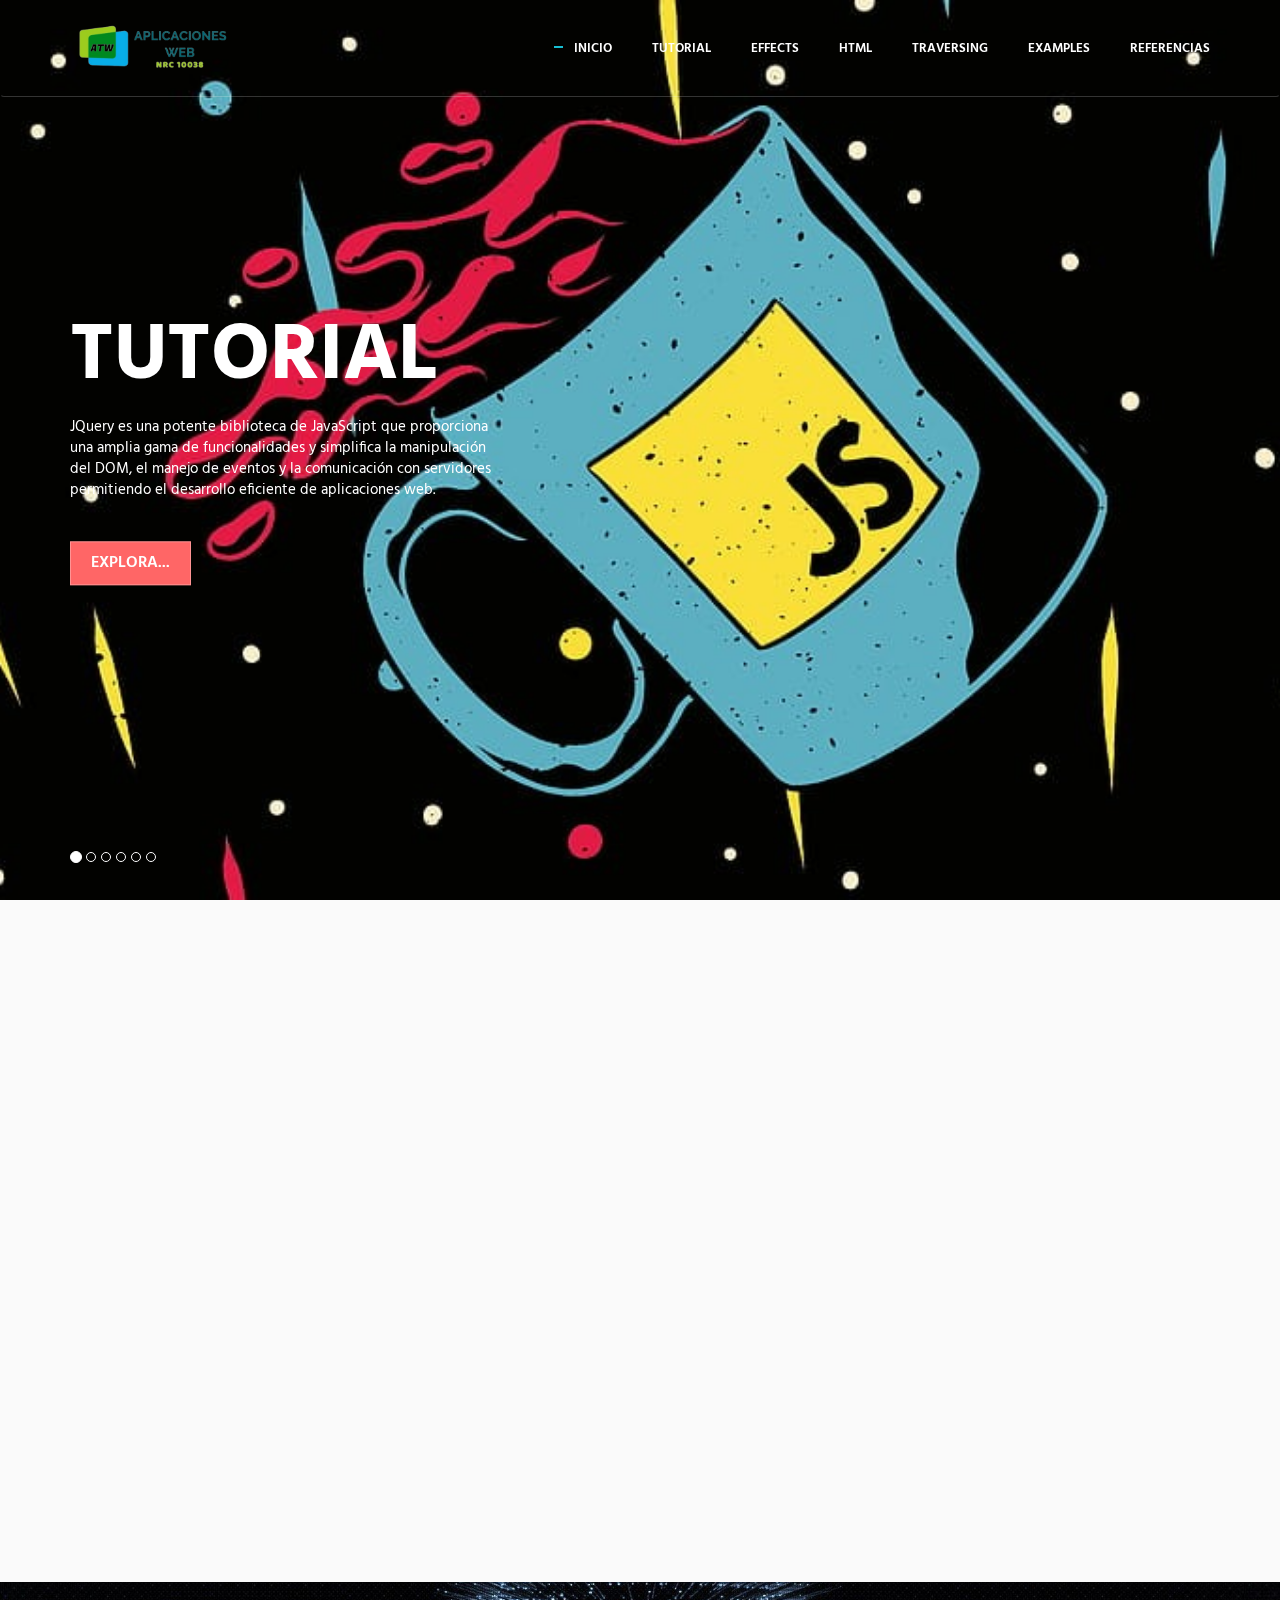
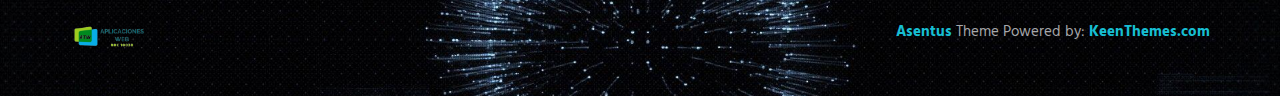
<file: index.html>
<!DOCTYPE html>
<!-- ==============================
    Project:        Metronic "Asentus" Frontend Freebie - Responsive HTML Template Based On Twitter Bootstrap 3.3.4
    Version:        1.0
    Author:         KeenThemes
    Primary use:    Corporate, Business Themes.
    Email:          support@keenthemes.com
    Follow:         http://www.twitter.com/keenthemes
    Like:           http://www.facebook.com/keenthemes
    Website:        http://www.keenthemes.com
    Premium:        Premium Metronic Admin Theme: http://themeforest.net/item/metronic-responsive-admin-dashboard-template/4021469?ref=keenthemes
================================== -->
<html lang="en" class="no-js">
    <!-- BEGIN HEAD -->
    <head>
        <meta charset="utf-8"/>
        <title>INICIO</title>
        <meta http-equiv="X-UA-Compatible" content="IE=edge">
        <meta content="width=device-width, initial-scale=1" name="viewport"/>
        <meta content="" name="description"/>
        <meta content="" name="author"/>

        <!-- GLOBAL MANDATORY STYLES -->
        <link href="http://fonts.googleapis.com/css?family=Hind:300,400,500,600,700" rel="stylesheet" type="text/css">
        <link href="vendor/simple-line-icons/simple-line-icons.min.css" rel="stylesheet" type="text/css"/>
        <link href="vendor/bootstrap/css/bootstrap.min.css" rel="stylesheet" type="text/css"/>

        <!-- PAGE LEVEL PLUGIN STYLES -->
        <link href="css/animate.css" rel="stylesheet">
        <link href="vendor/swiper/css/swiper.min.css" rel="stylesheet" type="text/css"/>

        <!-- THEME STYLES -->
        <link href="css/layout.min.css" rel="stylesheet" type="text/css"/>

        <!-- Favicon -->
        <link rel="shortcut icon" href="favicon.ico"/>

        <link rel="stylesheet" href="https://cdnjs.cloudflare.com/ajax/libs/font-awesome/5.15.3/css/all.min.css" integrity="sha512-...tu-integridad-aqui..." crossorigin="anonymous" />


        <style>

.service:hover {
  background-image: linear-gradient(to bottom, #0066ff, #ff66cc);
}

.service {
  position: relative;
  overflow: hidden;
  transition: all 0.3s ease;
}

.service:hover {
  transform: translateY(-5px);
  box-shadow: 0 0 20px rgba(0, 0, 0, 0.1);
}

.service-info {
  padding: 20px;
  background-color: #ffffff;
}

.service-info h3 {
  font-size: 20px;
  margin-bottom: 10px;
}

.service-info p {
  font-size: 14px;
  color: #555555;
}

.content-wrapper-link {
  position: absolute;
  top: 0;
  left: 0;
  width: 100%;
  height: 100%;
  z-index: 1;
  opacity: 0;
  background-color: rgba(255, 255, 255, 0.5);
  transition: opacity 0.3s ease;
}

.service:hover .content-wrapper-link {
  opacity: 1;
}

.btn-theme {
  background-color: #ff6666;
  font-size: 16px;
  padding: 10px 20px;
}

.service {
  border: 1px solid #dddddd;
  border-radius: 5px;
}



        </style>
    </head>
    <!-- END HEAD -->

    <!-- BODY -->
    <body>

        <!--========== HEADER ==========-->
        <header class="header navbar-fixed-top">
            <!-- Navbar -->
            <nav class="navbar" role="navigation">
                <div class="container">
                    <!-- Brand and toggle get grouped for better mobile display -->
                    <div class="menu-container">
                        <button type="button" class="navbar-toggle" data-toggle="collapse" data-target=".nav-collapse">
                            <span class="sr-only">Toggle navigation</span>
                            <span class="toggle-icon"></span>
                        </button>

                        <!-- Logo -->
                        <div class="logo"style="width:180px;">
                            <a class="logo-wrap" href="index.html">
                                <img class="logo-img logo-img-main" src="img/logo.png" style="width: 100%;"   alt="Asentus Logo">
                                <img class="logo-img logo-img-active" src="img/logo.png" style="width: 100%;"  alt="Asentus Logo">
                            </a>
                        </div>
                        <!-- End Logo -->
                    </div>

                    <!-- Collect the nav links, forms, and other content for toggling -->
                    <div class="collapse navbar-collapse nav-collapse">
                        <div class="menu-container">
                            <ul class="navbar-nav navbar-nav-right">
                                <li class="nav-item"><a class="nav-item-child nav-item-hover active" href="index.html">INICIO</a></li>
                                <li class="nav-item"><a class="nav-item-child nav-item-hover" href="./trabajos/10038_Grupo02_PRUEBA/index.html" target="_blank">Tutorial</a></li>
                                <li class="nav-item"><a class="nav-item-child nav-item-hover" href="./trabajos/Grupo 3 Effects/index.html">Effects</a></li>
                                <li class="nav-item"><a class="nav-item-child nav-item-hover" href="./trabajos/proyecto-grupo4/index.html">HTML</a></li>
                                <li class="nav-item"><a class="nav-item-child nav-item-hover" href="./trabajos/10038_Grupo5_jQuery Traversing/index.html">Traversing</a></li>
                                <li class="nav-item"><a class="nav-item-child nav-item-hover" href="./trabajos/10038_Grupo7_JQUERY/index.html">Examples</a></li>
                                <li class="nav-item"><a class="nav-item-child nav-item-hover" href="./trabajos/grupo8/index.html">Referencias</a></li>
                            </ul>
                        </div>
                    </div>
                    <!-- End Navbar Collapse -->
                </div>
            </nav>
            <!-- Navbar -->
        </header>
        <!--========== END HEADER ==========-->

        <!--========== SLIDER ==========-->
        <div id="carousel-example-generic" class="carousel slide" data-ride="carousel">
            <div class="container">
                <!-- Indicators -->
                <ol class="carousel-indicators">
                    <li data-target="#carousel-example-generic" data-slide-to="0" class="active"></li>
                    <li data-target="#carousel-example-generic" data-slide-to="1"></li>
                    <li data-target="#carousel-example-generic" data-slide-to="2"></li>
                    <li data-target="#carousel-example-generic" data-slide-to="3"></li>
                    <li data-target="#carousel-example-generic" data-slide-to="4"></li>
                    <li data-target="#carousel-example-generic" data-slide-to="5"></li>
                </ol>
            </div>

            <!-- Wrapper for slides -->
            <div class="carousel-inner" role="listbox">
                <div class="item active">
                    <img class="img-responsive" src="img/1920x1080/01.jpeg" alt="Slider Image">
                    <div class="container">
                        <div class="carousel-centered">
                            <div class="margin-b-40">
                                <h1 class="carousel-title">Tutorial</h1>
                                <p style="color:white;">JQuery es una potente biblioteca de JavaScript que proporciona <br/>una amplia gama de funcionalidades  y simplifica la manipulación <br/>del DOM, el manejo de eventos y la comunicación con servidores<br/> permitiendo el desarrollo eficiente de aplicaciones web.</p>
                            </div>
                            <a href="./trabajos/10038_Grupo02_PRUEBA/index.html" class="btn-theme btn-theme-sm btn-white-brd text-uppercase">Explora...</a>
                        </div>
                    </div>
                </div>
                <div class="item">
                    <img class="img-responsive" src="img/1920x1080/02.jpg" alt="Slider Image">
                    <div class="container">
                        <div class="carousel-centered">
                            <div class="margin-b-40">
                                <h2 class="carousel-title">Effects</h2>
                                <p style="color:white; font-weight: bold;">Descubre cómo jQuery efectos puede transformar tu página<br/> web, añadiendo animaciones y transiciones impresionantes<br/> a tus elementos HTML.</p>
                            </div>
                            <a href="./trabajos/Grupo 3 Effects/index.html" class="btn-theme btn-theme-sm btn-white-brd text-uppercase">Explora...</a>
                        </div>
                    </div>
                </div>
                <div class="item">
                    <img class="img-responsive" src="img/1920x1080/03.jpg" alt="Slider Image">
                    <div class="container">
                        <div class="carousel-centered">
                            <div class="margin-b-40">
                                <h2 class="carousel-title">HTML</h2>
                                <p style="color:white; font-weight:bold;">Encuentra la potencia de jQuery en la <br/> manipulación de elementos HTML </p>
                            </div>
                            <a href="./trabajos/proyecto-grupo4/index.html" class="btn-theme btn-theme-sm btn-white-brd text-uppercase">Explora...</a>
                        </div>
                    </div>
                </div>
                <div class="item">
                    <img class="img-responsive" src="img/1920x1080/05.jpg" alt="Slider Image">
                    <div class="container">
                        <div class="carousel-centered">
                            <div class="margin-b-40">
                                <h2 class="carousel-title">Traversing</h2>
                                <p style="color:white; font-weight:bold;">Explora el poder del traversing en jQuery, navegando fácilmente <br/> a través del DOM de tu página web para seleccionar y manipular <br/>elementos específicos con precisión y eficiencia </p>
                            </div>
                            <a href="./trabajos/10038_Grupo5_jQuery Traversing/index.html" class="btn-theme btn-theme-sm btn-white-brd text-uppercase">Explora...</a>
                        </div>
                    </div>
                </div>
                <div class="item">
                    <img class="img-responsive" src="img/1920x1080/04.jpg" alt="Slider Image">
                    <div class="container">
                        <div class="carousel-centered">
                            <div class="margin-b-40">
                                <h2 class="carousel-title">Examples</h2>
                                <p style="color:white; font-weight:bold;">Descubre la versatilidad de jQuery a través de ejemplos prácticos </p>
                            </div>
                            <a href="./trabajos/10038_Grupo7_JQUERY/index.html" class="btn-theme btn-theme-sm btn-white-brd text-uppercase">Explora...</a>
                        </div>
                    </div>
                </div>
                <div class="item">
                    <img class="img-responsive" src="img/1920x1080/06.jpg" alt="Slider Image">
                    <div class="container">
                        <div class="carousel-centered">
                            <div class="margin-b-40">
                                <h2 class="carousel-title">Referencias</h2>
                                <p style="color:white; font-weight:bold;">Sumérgete en el mundo de jQuery con referencias confiables y completas</p>
                            </div>
                            <a href="./trabajos/grupo8/index.html" class="btn-theme btn-theme-sm btn-white-brd text-uppercase">Explora...</a>
                        </div>
                    </div>
                </div>
            </div>
        </div>
        <!--========== SLIDER ==========-->

        <!--========== PAGE LAYOUT ==========-->
        <!-- Service -->
        <div class="bg-color-sky-light" data-auto-height="true">
            <div class="content-lg container">
                <div class="row row-space-1 margin-b-2">
                    <div class="col-sm-4 sm-margin-b-2">
                        <div class="wow fadeInLeft" data-wow-duration=".3" data-wow-delay=".3s">
                            <div class="service" data-height="height">
                                <div class="service-element">
                                    <i class="service-icon fab fa-js"></i>
                                </div>
                                <div class="service-info">
                                    <h3 style="text-align:center;">TUTORIAL</h3>
                                    
                                </div>
                                <a href="./trabajos/10038_Grupo02_PRUEBA/index.html" class="content-wrapper-link"></a>    
                            </div>
                        </div>
                    </div>
                    <div class="col-sm-4 sm-margin-b-2">
                        <div class="wow fadeInLeft" data-wow-duration=".3" data-wow-delay=".2s">
                            <div class="service" data-height="height">
                                <div class="service-element">
                                    <i class="service-icon fas fa-magic"></i>
                                </div>
                                <div class="service-info">
                                    <h3 style="text-align:center;">EFFECTS</h3>
                                
                                </div>
                                <a href="./trabajos/Grupo 3 Effects/index.html" class="content-wrapper-link"></a>    
                            </div>
                        </div>
                    </div>
                    <div class="col-sm-4">
                        <div class="wow fadeInLeft" data-wow-duration=".3" data-wow-delay=".1s">
                            <div class="service" data-height="height">
                                <div class="service-element">
                                    <i class="service-icon fab fa-html5"></i>
                                </div>
                                <div class="service-info">
                                    <h3 style="text-align:center;">HTML</h3>
                                    
                                </div>
                                <a href="./trabajos/proyecto-grupo4/index.html" class="content-wrapper-link"></a>    
                            </div>
                        </div>
                    </div>
                </div>
                <!--// end row -->

                <div class="row row-space-1">
                    <div class="col-sm-4 sm-margin-b-2">
                        <div class="wow fadeInLeft" data-wow-duration=".3" data-wow-delay=".4s">
                            <div class="service" data-height="height">
                                <div class="service-element">
                                    <i class="service-icon fas fa-search"></i>
                                </div>
                                <div class="service-info">
                                    <h3 style="text-align:center;">TRAVERSING</h3>
                                
                                </div>
                                <a href="./trabajos/10038_Grupo5_jQuery Traversing/index.html" class="content-wrapper-link"></a>    
                            </div>
                        </div>
                    </div>
                    <div class="col-sm-4 sm-margin-b-2">
                        <div class="wow fadeInLeft" data-wow-duration=".3" data-wow-delay=".5s">
                            <div class="service" data-height="height">
                                <div class="service-element">
                                    <i class="service-icon fas fa-code"></i>
                                </div>
                                <div class="service-info">
                                    <h3 style="text-align:center;">EXAMPLE</h3>
                                    
                                </div>
                                <a href="./trabajos/10038_Grupo7_JQUERY/index.html" class="content-wrapper-link"></a>    
                            </div>
                        </div>
                    </div>
                    <div class="col-sm-4">
                        <div class="wow fadeInLeft" data-wow-duration=".3" data-wow-delay=".6s">
                            <div class="service" data-height="height">
                                <div class="service-element">
                                    <i class="service-icon fas fa-link"></i>
                                </div>
                                <div class="service-info">
                                    <h3 style="text-align: center;">REFERENCIAS</h3>
                                </div>
                                <a href="./trabajos/grupo8/index.html" class="content-wrapper-link"></a>    
                            </div>
                        </div>
                    </div>
                </div>
                <!--// end row -->
            </div>
        </div>
        <!-- End Service -->


       
       
       
       
       
        <!--========== FOOTER ==========-->
        <footer class="footer">
            

            <!-- Copyright -->
            <div class="content container">
                <div class="row">
                    <div class="col-xs-6">
                        <img class="footer-logo" src="img/logo.png" alt="Asentus Logo">
                    </div>
                    <div class="col-xs-6 text-right">
                        <p class="margin-b-0"><a class="color-base fweight-700" href="http://keenthemes.com/preview/asentus/">Asentus</a> Theme Powered by: <a class="color-base fweight-700" href="http://www.keenthemes.com/">KeenThemes.com</a></p>
                    </div>
                </div>
                <!--// end row -->
            </div>
            <!-- End Copyright -->
        </footer>
        <!--========== END FOOTER ==========-->

        <!-- Back To Top -->
        <a href="javascript:void(0);" class="js-back-to-top back-to-top">Top</a>

        <!-- JAVASCRIPTS(Load javascripts at bottom, this will reduce page load time) -->
        <!-- CORE PLUGINS -->
        <script src="vendor/jquery.min.js" type="text/javascript"></script>
        <script src="vendor/jquery-migrate.min.js" type="text/javascript"></script>
        <script src="vendor/bootstrap/js/bootstrap.min.js" type="text/javascript"></script>

        <!-- PAGE LEVEL PLUGINS -->
        <script src="vendor/jquery.easing.js" type="text/javascript"></script>
        <script src="vendor/jquery.back-to-top.js" type="text/javascript"></script>
        <script src="vendor/jquery.smooth-scroll.js" type="text/javascript"></script>
        <script src="vendor/jquery.wow.min.js" type="text/javascript"></script>
        <script src="vendor/swiper/js/swiper.jquery.min.js" type="text/javascript"></script>
        <script src="vendor/masonry/jquery.masonry.pkgd.min.js" type="text/javascript"></script>
        <script src="vendor/masonry/imagesloaded.pkgd.min.js" type="text/javascript"></script>

        <!-- PAGE LEVEL SCRIPTS -->
        <script src="js/layout.min.js" type="text/javascript"></script>
        <script src="js/components/wow.min.js" type="text/javascript"></script>
        <script src="js/components/swiper.min.js" type="text/javascript"></script>
        <script src="js/components/masonry.min.js" type="text/javascript"></script>

    </body>
    <!-- END BODY -->
</html>
</file>
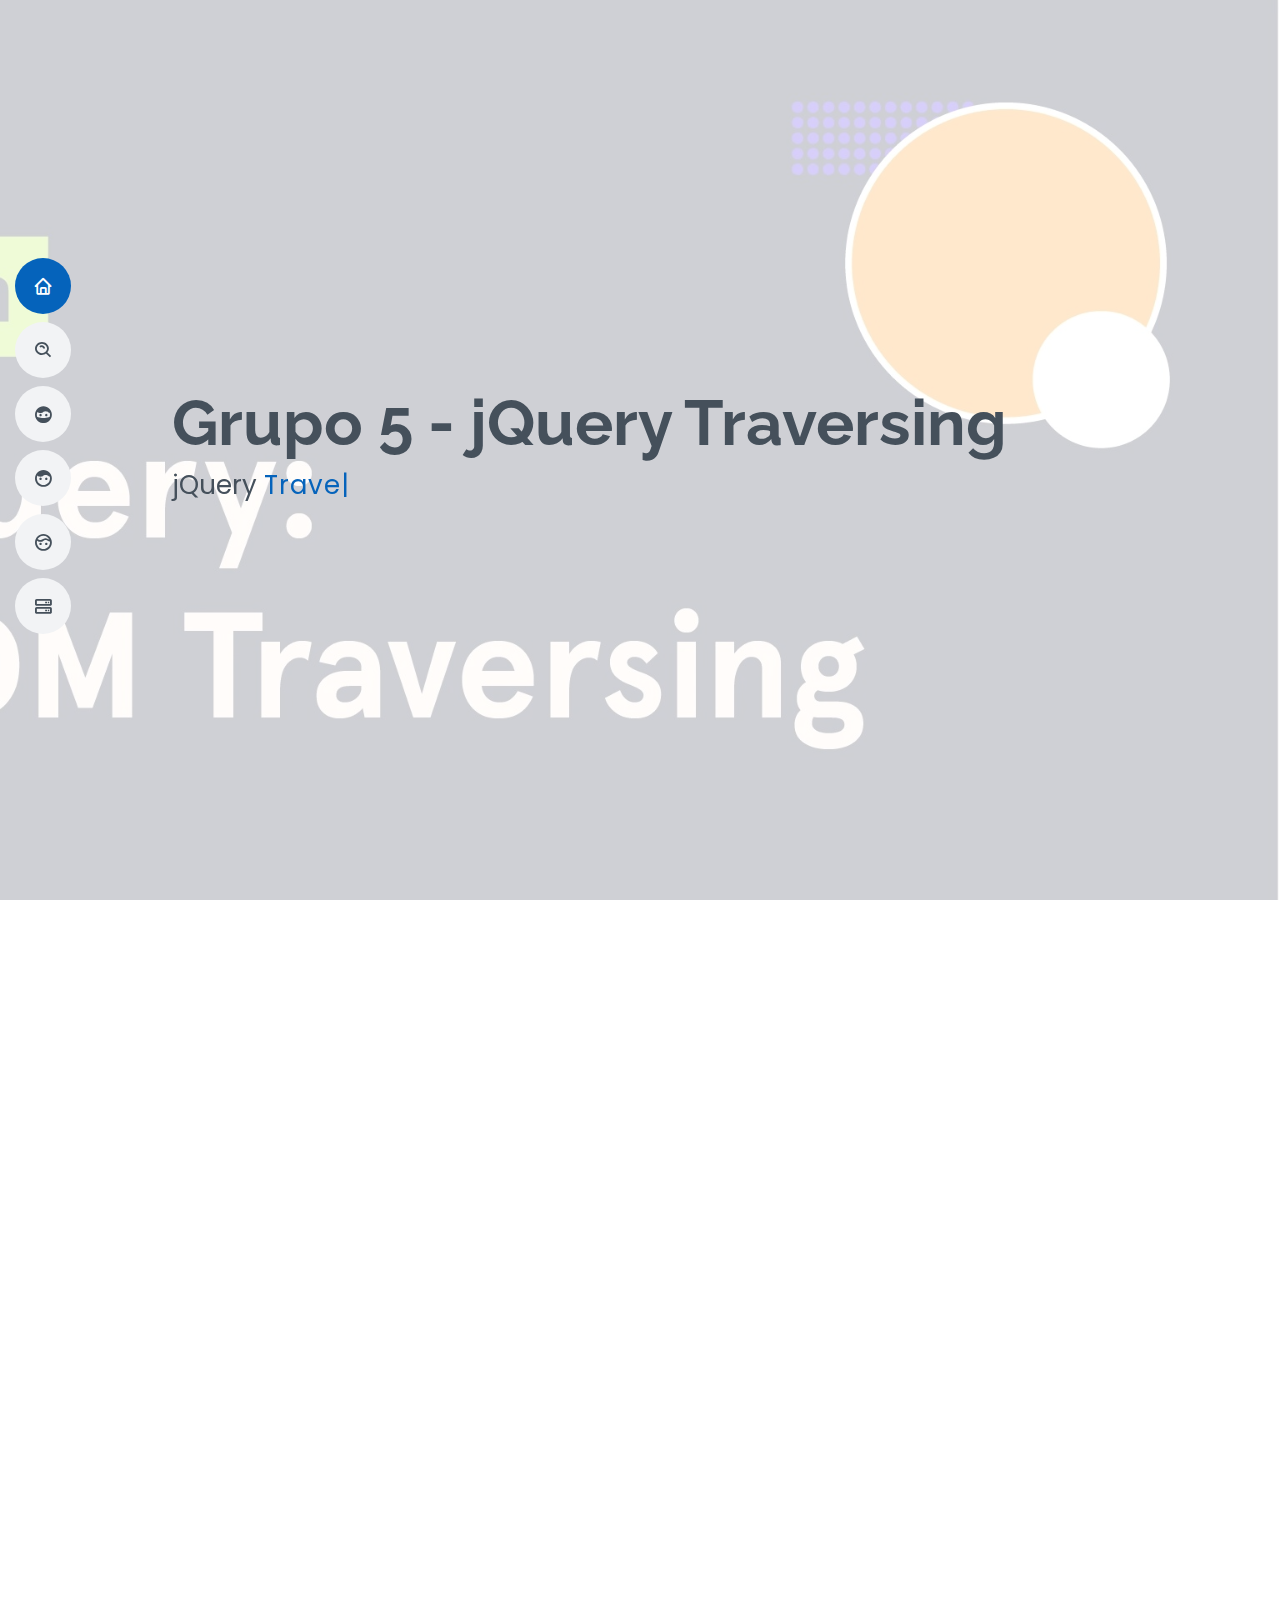
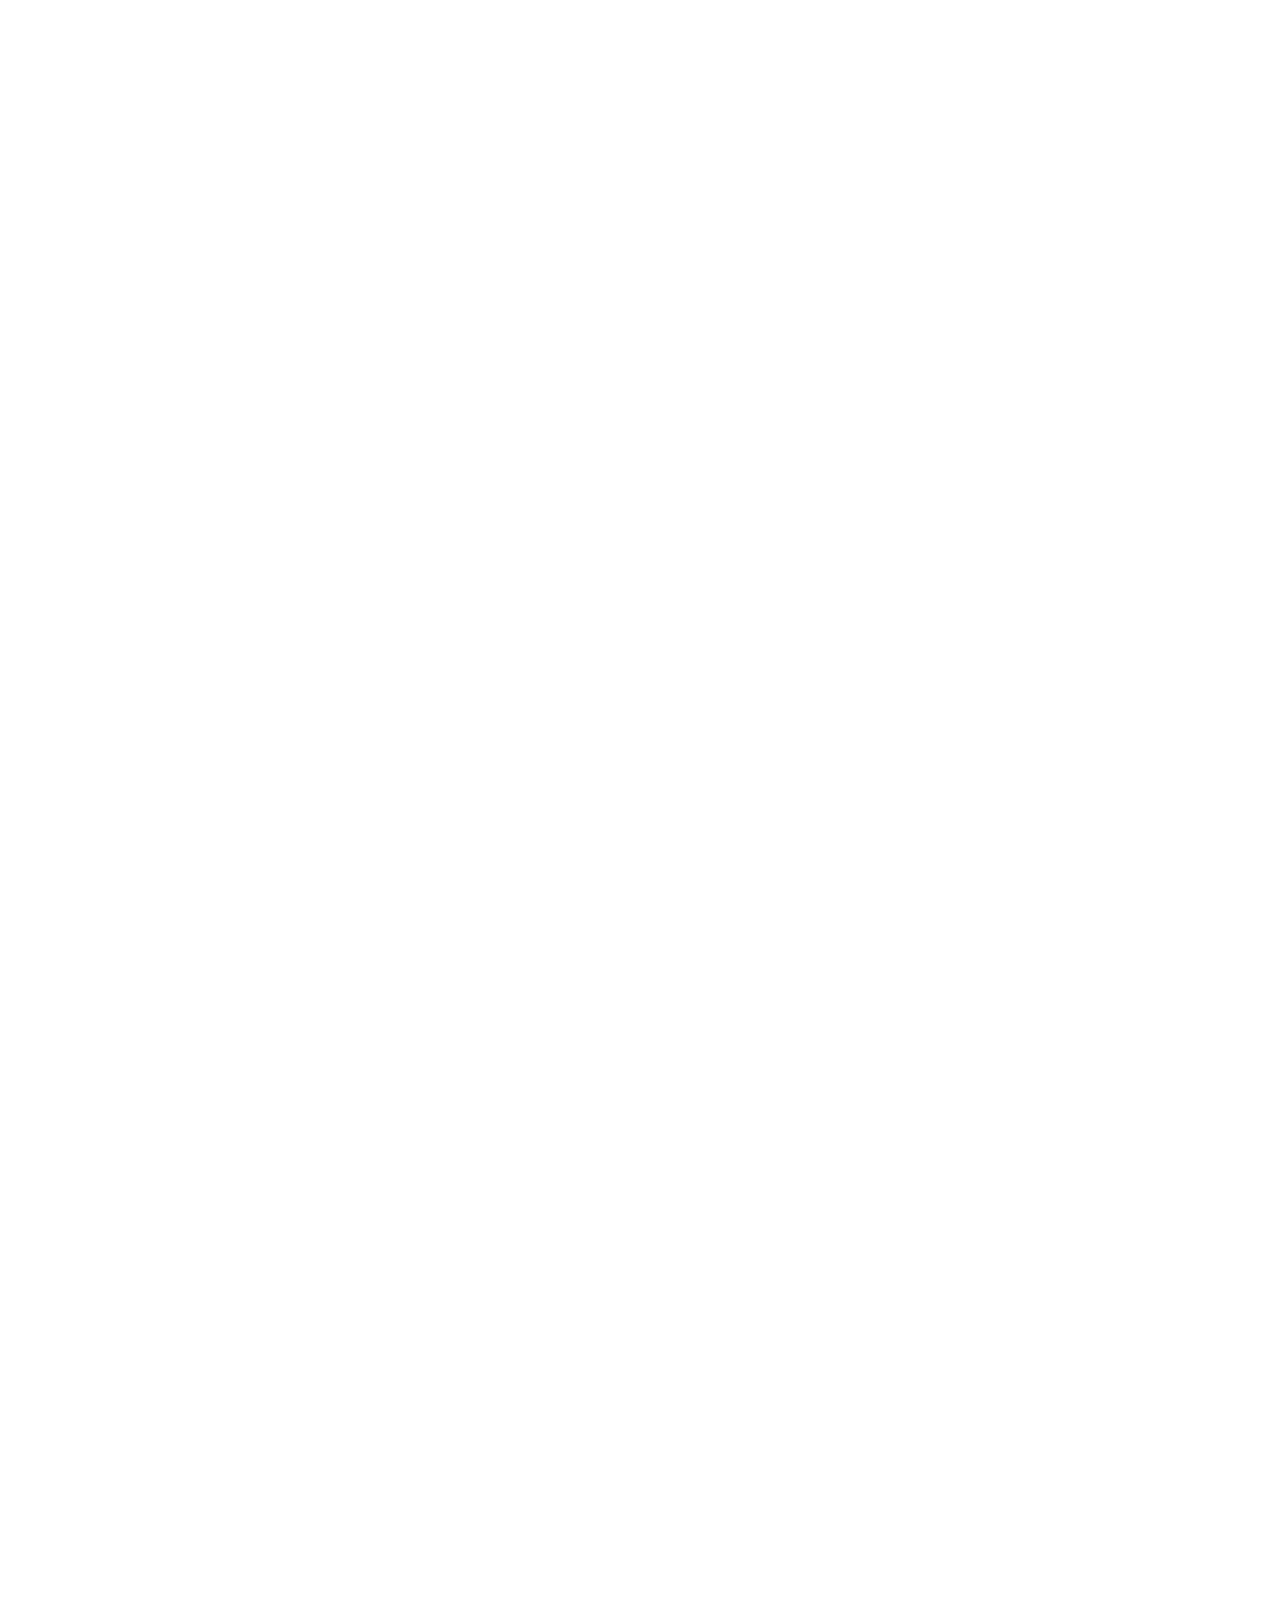
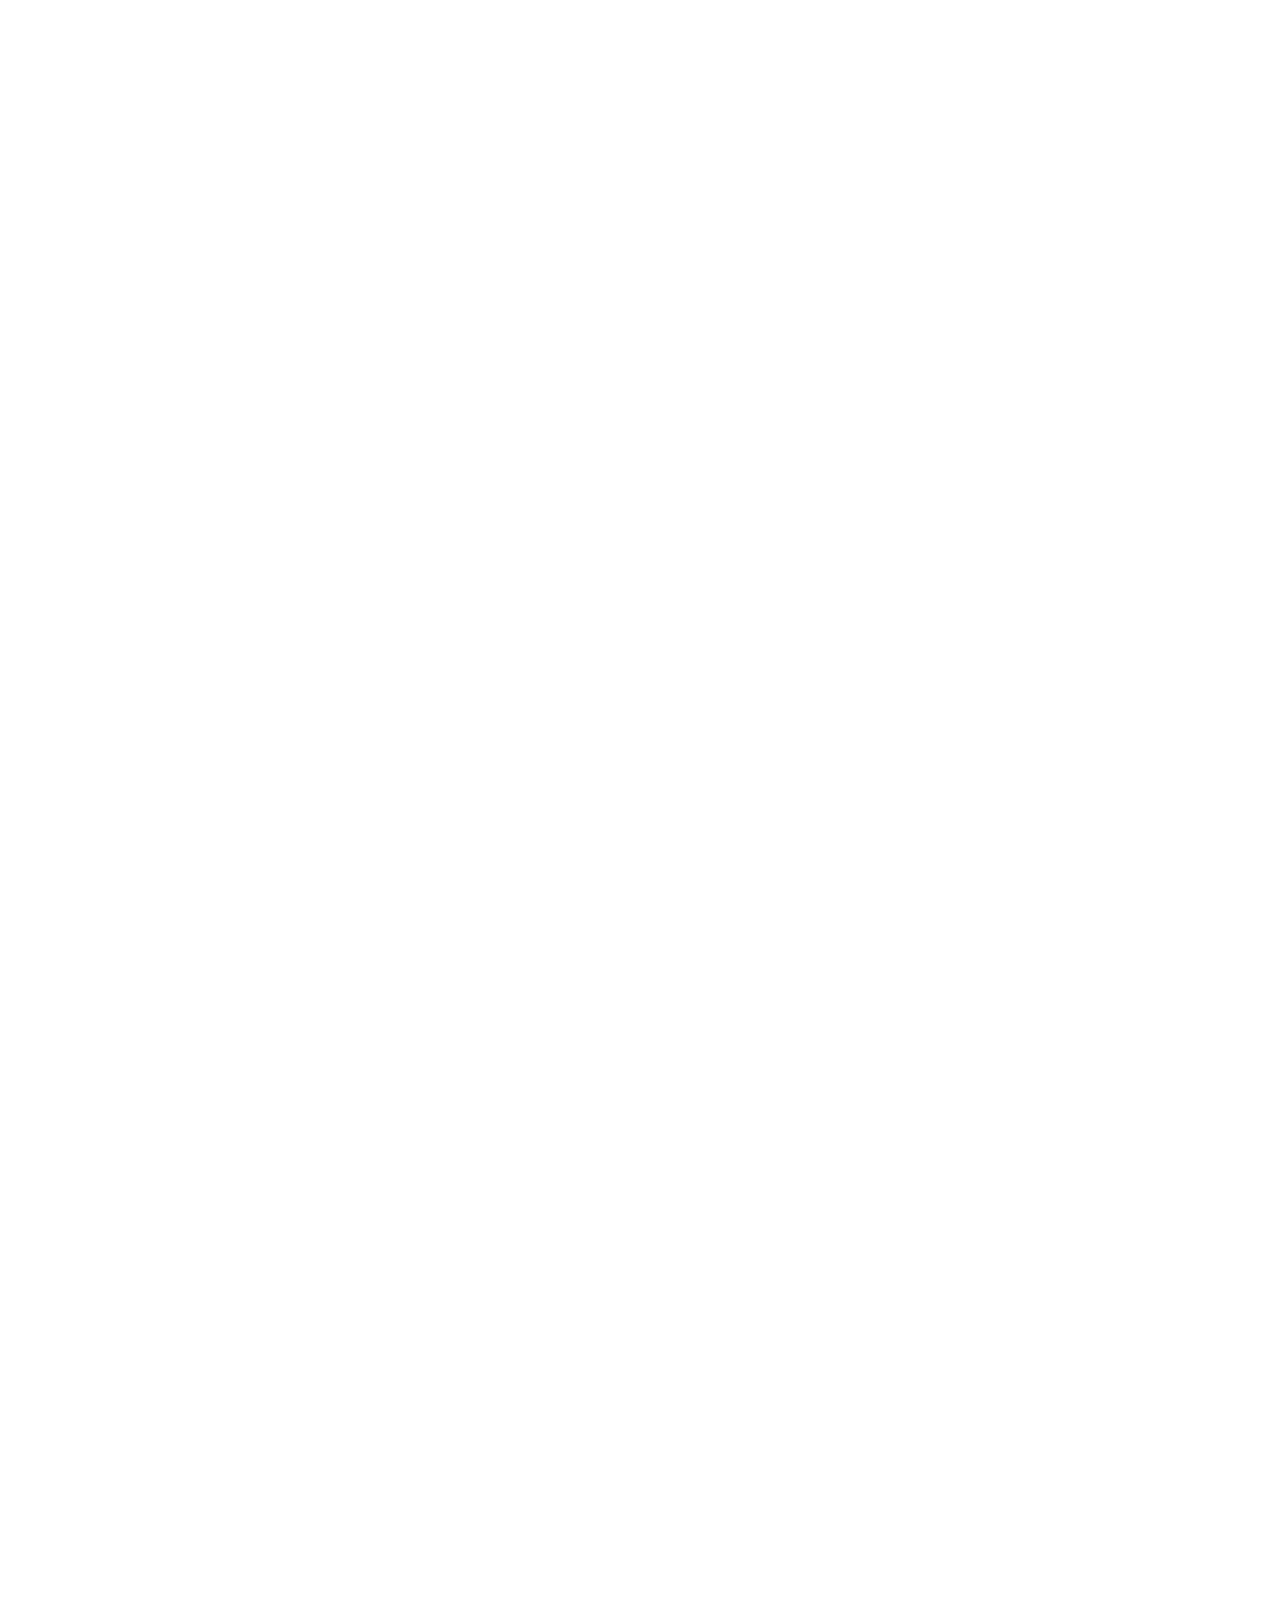
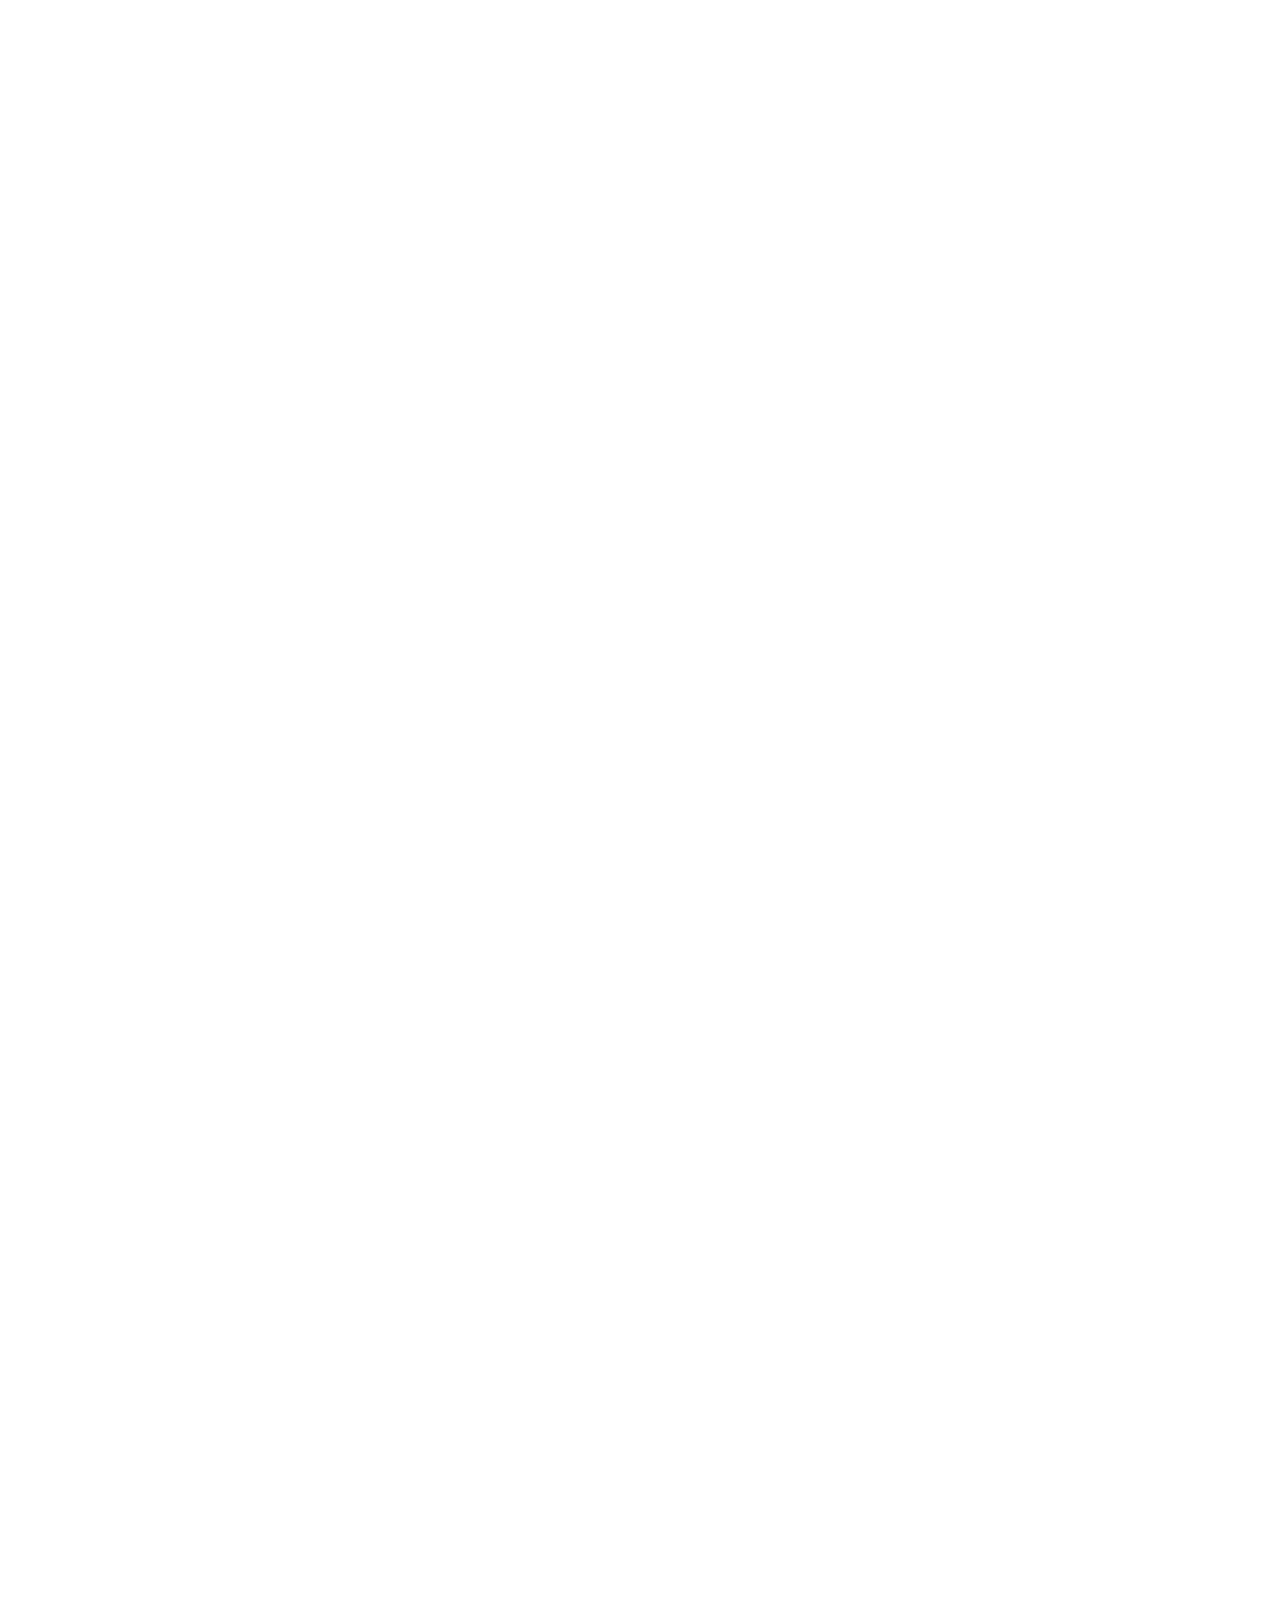
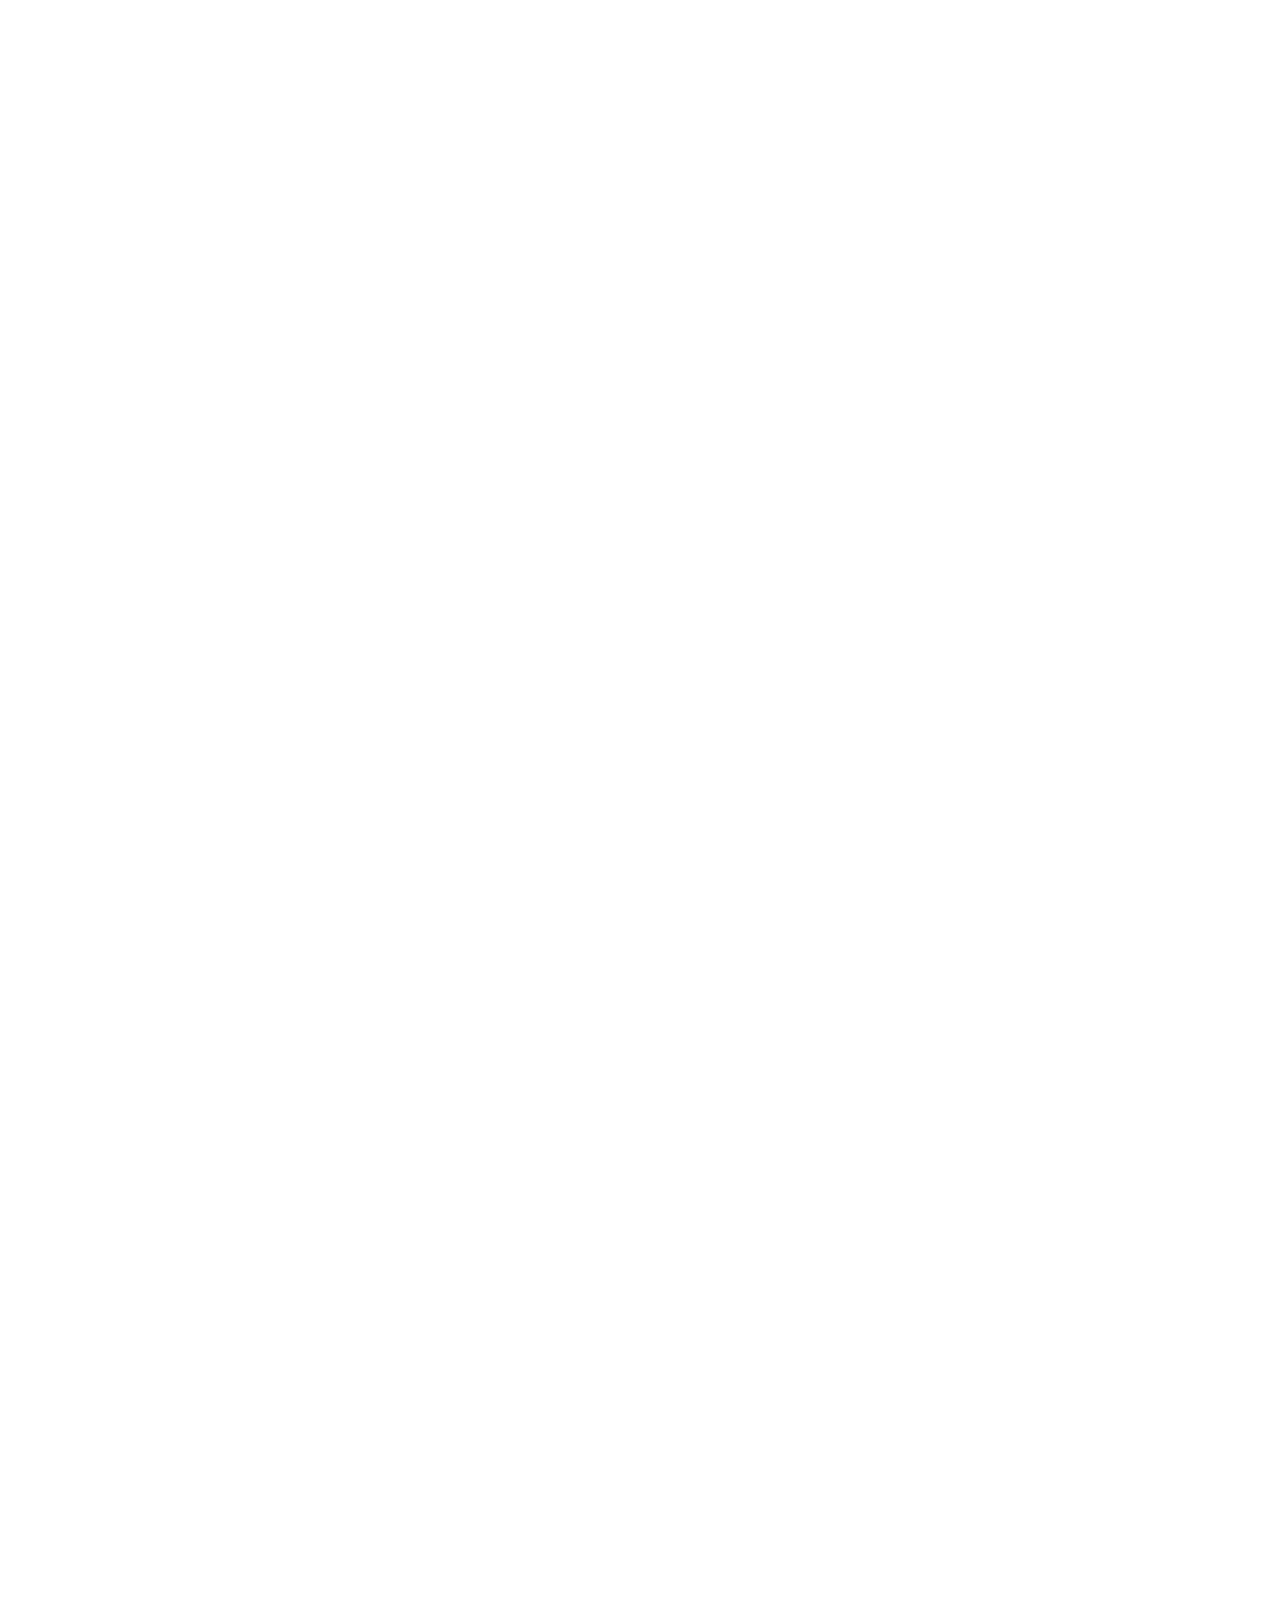
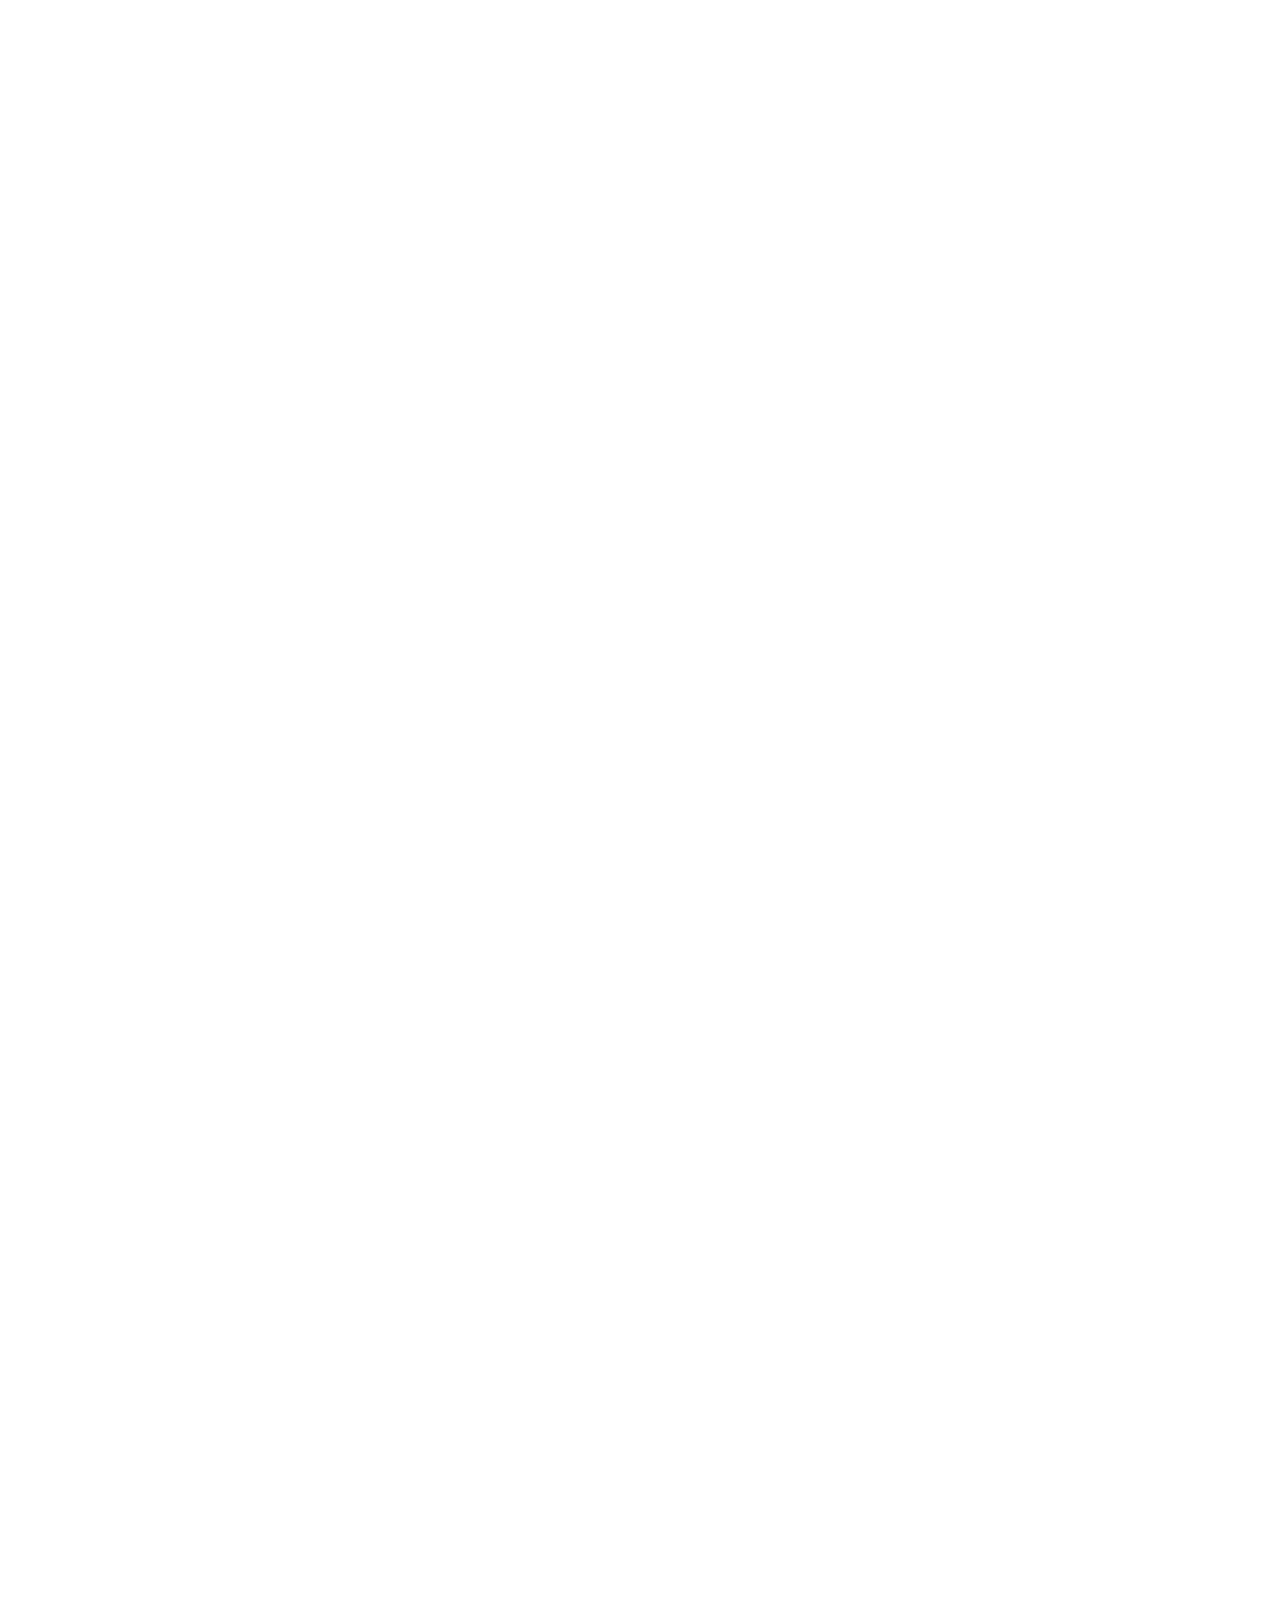
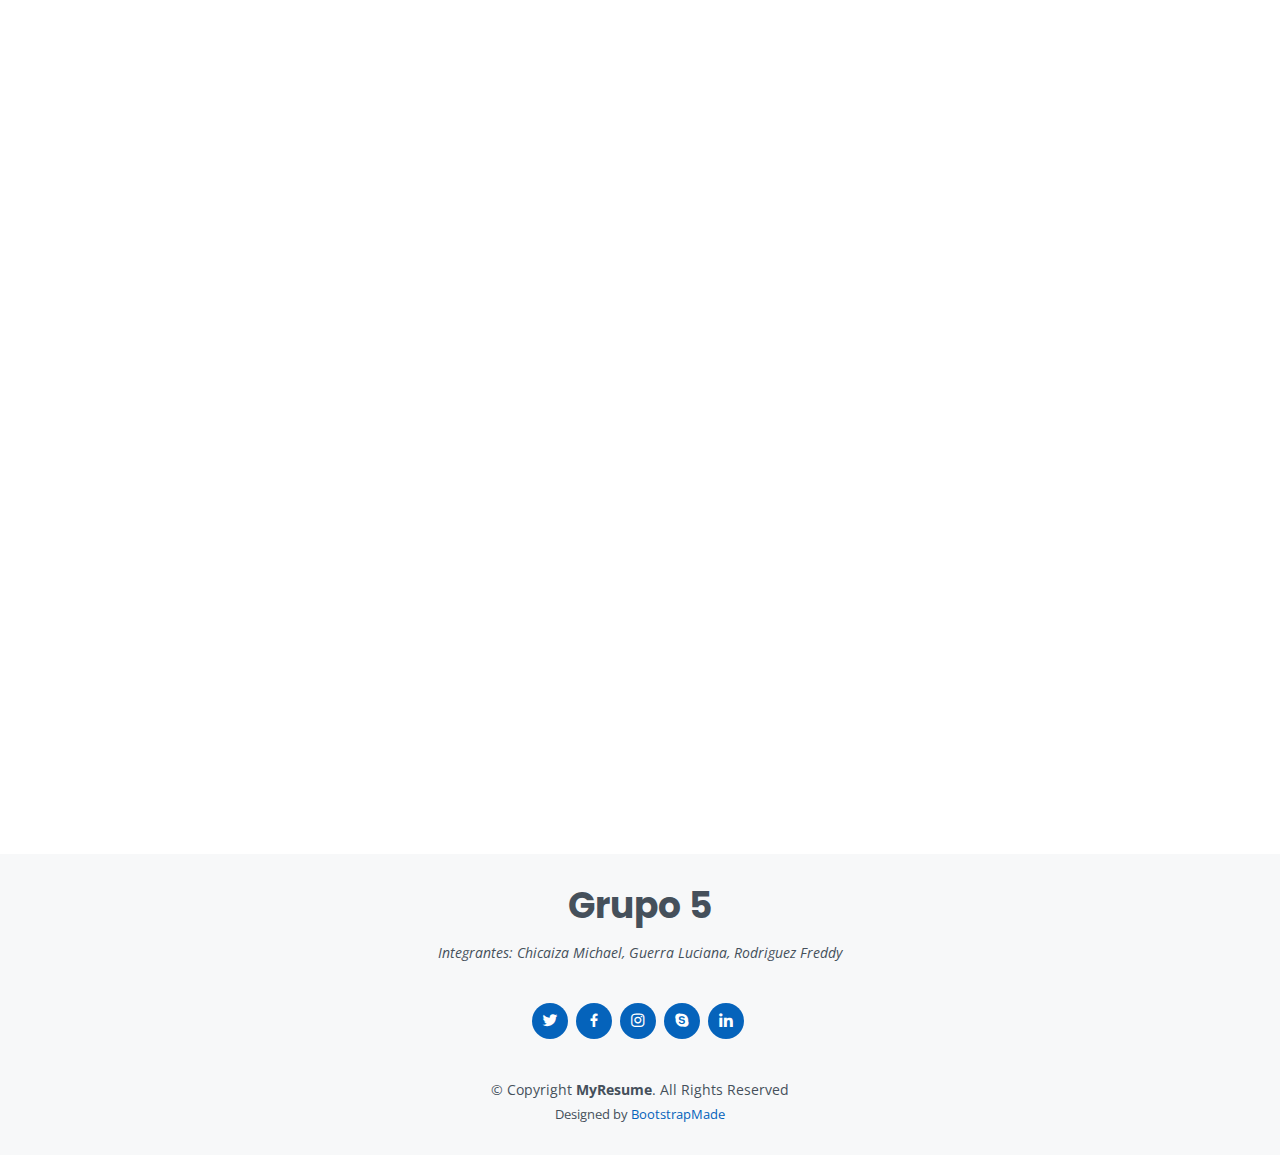
<file: trabajos/10038_Grupo5_jQuery Traversing/index.html>
<!DOCTYPE html>
<html lang="en">

<head>
  <meta charset="utf-8">
  <meta content="width=device-width, initial-scale=1.0" name="viewport">

  <title>MyResume Bootstrap Template - Index</title>
  <meta content="" name="description">
  <meta content="" name="keywords">

  <!-- Favicons -->
  <link href="assets/img/favicon.png" rel="icon">
  <link href="assets/img/apple-touch-icon.png" rel="apple-touch-icon">

  <!-- Google Fonts -->
  <link href="https://fonts.googleapis.com/css?family=Open+Sans:300,300i,400,400i,600,600i,700,700i|Raleway:300,300i,400,400i,500,500i,600,600i,700,700i|Poppins:300,300i,400,400i,500,500i,600,600i,700,700i" rel="stylesheet">

  <!-- Vendor CSS Files -->
  <link href="assets/vendor/aos/aos.css" rel="stylesheet">
  <link href="assets/vendor/bootstrap/css/bootstrap.min.css" rel="stylesheet">
  <link href="assets/vendor/bootstrap-icons/bootstrap-icons.css" rel="stylesheet">
  <link href="assets/vendor/boxicons/css/boxicons.min.css" rel="stylesheet">
  <link href="assets/vendor/glightbox/css/glightbox.min.css" rel="stylesheet">
  <link href="assets/vendor/swiper/swiper-bundle.min.css" rel="stylesheet">

  <!-- Template Main CSS File -->
  <link href="assets/css/style.css" rel="stylesheet">

  <!-- =======================================================
  * Template Name: MyResume
  * Updated: Jun 13 2023 with Bootstrap v5.3.0
  * Template URL: https://bootstrapmade.com/free-html-bootstrap-template-my-resume/
  * Author: BootstrapMade.com
  * License: https://bootstrapmade.com/license/
  ======================================================== -->
  <script src="https://ajax.googleapis.com/ajax/libs/jquery/3.6.4/jquery.min.js"></script>
</head>

<body>

  <!-- ======= Mobile nav toggle button ======= -->
  <!-- <button type="button" class="mobile-nav-toggle d-xl-none"><i class="bi bi-list mobile-nav-toggle"></i></button> -->
  <i class="bi bi-list mobile-nav-toggle d-lg-none"></i>
  <!-- ======= Header ======= -->
  <header id="header" class="d-flex flex-column justify-content-center">

    <nav id="navbar" class="navbar nav-menu">
      <ul>
        <li><a href="../../index.html" class="nav-link scrollto active"><i class="bx bx-home"></i> <span>Inicio</span></a></li>
        <li><a href="#trav" class="nav-link scrollto"><i class="bx bx-search-alt"></i> <span>jQuery Traversing</span></a></li>
        <li><a href="#ances" class="nav-link scrollto"><i class="bx bxs-face-mask"></i> <span>jQuery Ancestors</span></a></li>
        <li><a href="#desce" class="nav-link scrollto"><i class="bx bxs-face"></i> <span>jQuery Descendants</span></a></li>
        <li><a href="#sib" class="nav-link scrollto"><i class="bx bx-face"></i> <span>jQuery Siblings</span></a></li>
        <li><a href="#fil" class="nav-link scrollto"><i class="bx bx-server"></i> <span>jQuery Filtering</span></a></li>
      </ul>
    </nav><!-- .nav-menu -->

  </header><!-- End Header -->

  <!-- ======= inicio Section ======= -->
  <section id="inicio" class="d-flex flex-column justify-content-center">
    <div class="container" data-aos="zoom-in" data-aos-delay="100">
      <h1>Grupo 5 - jQuery Traversing</h1>
      <p>jQuery <span class="typed" data-typed-items="Traversing, Ancestors, Descendants, Siblings, Filtering"></span></p>
      <!-- <div class="social-links">
        <a href="#" class="twitter"><i class="bx bxl-twitter"></i></a>
        <a href="#" class="facebook"><i class="bx bxl-facebook"></i></a>
        <a href="#" class="instagram"><i class="bx bxl-instagram"></i></a>
        <a href="#" class="google-plus"><i class="bx bxl-skype"></i></a>
        <a href="#" class="linkedin"><i class="bx bxl-linkedin"></i></a>
      </div> -->
    </div>
  </section><!-- End inicio -->

  <main id="main">

    <!-- ======= jQuery Traversing Section ======= -->
    <section id="trav" class="about">
      <div class="container" data-aos="fade-up">

        <div class="section-title">
          <h2>jQuery Traversing</h2>
          <p>jQuery traversing, que significa "moverse", se utiliza para "encontrar" (o seleccionar) elementos HTML en función de su relación con otros elementos. Donde se comienza con una selección, que a su vez permitira mverte a través de esa selección hasta llegar a los elementos que deseas.</p>
        </div>

        <div class="row">
          <p>
            La siguiente imagen ilustra una página HTML como un árbol (árbol DOM). Con el recorrido de jQuery, puedes moverte fácilmente hacia arriba (ancestros), hacia abajo (descendientes) y hacia los lados (hermanos) en el árbol, comenzando desde el elemento seleccionado (actual). Este movimiento se llama traversing, o moverse a través del árbol DOM.
          </p>
          <div class="col-lg-4">
            <img src="assets/img/img_travtree.png" style="margin-top: 25%;" class="img-fluid" alt="">
          </div>
          <div class="col-lg-8 pt-4 pt-lg-0 content">
            <h3>Explicacion</h3>
            <p class="fst-italic">
              Explicacion de la ilustracion:
            </p>
            <div class="row">
              <!-- <div class="col-lg-6">
                <ul>
                  <li><i class="bi bi-chevron-right"></i> <strong>Birthday:</strong> <span>1 May 1995</span></li>
                  <li><i class="bi bi-chevron-right"></i> <strong>Website:</strong> <span>www.example.com</span></li>
                  <li><i class="bi bi-chevron-right"></i> <strong>Phone:</strong> <span>+123 456 7890</span></li>
                  <li><i class="bi bi-chevron-right"></i> <strong>City:</strong> <span>New York, USA</span></li>
                </ul>
              </div> -->
              <div class="col-lg-12">
                <ul>
                  <li><i class="bi bi-chevron-right"></i><span>El &lt;div&gt; es el elemento <strong>padre</strong> de &lt;ul&gt; y el ancestro de todo lo que hay dentro de el</span></li>
                  <li><i class="bi bi-chevron-right"></i><span>El elemento &lt;ul&gt; es el <strong>padre</strong> de ambos elementos &lt;li&gt; y un <strong>hijo</strong> de &lt;div&gt;</span></li>
                  <li><i class="bi bi-chevron-right"></i><span>El elemento &lt;li> izquierdo es el <strong>padre</strong> de &lt;span>, <strong>hijo</strong> de &lt;ul> y <strong>descendiente</strong> de &lt;div></span></li>
                  <li><i class="bi bi-chevron-right"></i><span>El elemento &lt;span> es un <strong>hijo</strong> del &lt;li> izquierdo y un <strong>descendiente</strong> de &lt;ul> y &lt;div></span></li>
                  <li><i class="bi bi-chevron-right"></i><span>Los dos elementos &lt;li> son <strong>hermanos</strong> (comparten el mismo padre)</span></li>
                  <li><i class="bi bi-chevron-right"></i><span>El elemento &lt;li> derecho es el <strong>padre</strong> de &lt;b>, <strong>hijo</strong> de &lt;ul> y <strong>descendiente</strong> de &lt;div></span></li>
                  <li><i class="bi bi-chevron-right"></i><span>El elemento &lt;b> es <strong>hijo</strong> del &lt;li> derecho y <strong>descendiente</strong> de &lt;ul> y &lt;div></span></li>
                </ul>
                </p>
              </div>
            </div>
          </div>
          <section class="resume">
            <div class="resume-item">
              <h4>Nota</h4>
              <ul>
                <li>Un ancestro es un padre, un abuelo, un bisabuelo, etc.</li>
                <li>Un descendiente es un hijo, un nieto, un bisnieto, etc.</li>
                <li>Los hermanos comparten el mismo padre.</li>
              </ul>
            </div>
          </section>
        </div>
      </div>
    </section><!-- End About Section -->

    <!-- ======= jQuery Ancestors Section ======= -->
    <section id="ances" class="resume">
      <!-- <div class="container" data-aos="fade-up">

        <div class="section-title">
          <h2>jQuery Ancestors</h2>
          <p>Magnam dolores commodi suscipit. Necessitatibus eius consequatur ex aliquid fuga eum quidem. Sit sint consectetur velit. Quisquam quos quisquam cupiditate. Et nemo qui impedit suscipit alias ea. Quia fugiat sit in iste officiis commodi quidem hic quas.</p>
        </div>

        <div class="row">

          <div class="col-lg-3 col-md-6">
            <div class="count-box">
              <i class="bi bi-emoji-smile"></i>
              <span data-purecounter-start="0" data-purecounter-end="232" data-purecounter-duration="1" class="purecounter"></span>
              <p>Happy Clients</p>
            </div>
          </div>

          <div class="col-lg-3 col-md-6 mt-5 mt-md-0">
            <div class="count-box">
              <i class="bi bi-journal-richtext"></i>
              <span data-purecounter-start="0" data-purecounter-end="521" data-purecounter-duration="1" class="purecounter"></span>
              <p>Projects</p>
            </div>
          </div>

          <div class="col-lg-3 col-md-6 mt-5 mt-lg-0">
            <div class="count-box">
              <i class="bi bi-headset"></i>
              <span data-purecounter-start="0" data-purecounter-end="1463" data-purecounter-duration="1" class="purecounter"></span>
              <p>Hours Of Support</p>
            </div>
          </div>

          <div class="col-lg-3 col-md-6 mt-5 mt-lg-0">
            <div class="count-box">
              <i class="bi bi-award"></i>
              <span data-purecounter-start="0" data-purecounter-end="25" data-purecounter-duration="1" class="purecounter"></span>
              <p>Awards</p>
            </div>
          </div>

        </div>

      </div> -->
      <div class="container" data-aos="fade-up">

        <div class="section-title">
          <h2>Jquery Ancestors</h2>
          <p>Con jQuery puedes recorrer el árbol DOM para encontrar los ancestros de un elemento. Un antepasado es un padre, un abuelo, un bisabuelo, etc.</p>
        </div>

        <div class="row">
          <div class="col-lg-6">
            <h3 class="resume-title">Traversing Up en el arbol DOM</h3>
            <div class="resume-item pb-0">
              <p><em>Existen tres métodos de jQuery utiles para realizar Traversing por el arbol DOM</em></p>
              <ul>
                <li><code>parent()</code></li>
                <li><code>parents()</code></li>
                <li><code>parentsuntil()</code></li>
              </ul>
            </div>
            <h3 class="resume-title">Método jQuery parent()</h3>
            <div class="resume-item">
              <h4>parent()</h4>
              <p><em>El método <code>parent()</code> retorna el elemento padre directo del elemento seleccionado</em></p>
              <p>Este método solo atraviesa un solo nivel en el árbol DOM.</p>
              <p>El siguiente ejemplo devuelve el elemento padre directo de cada elemento &lt;span>:</p>
              <div class="docs-code-block"><h5>Ejemplo</h5>
                <pre class="shadow-lg rounded seventh"><code class="html hljs">$(document).ready(function(){
  $("span").parent();
});</code></pre>
<h5>Demo</h5>

<div class="ancestors">
  <div style="width:500px;">div (great-grandparent)
    <ul>ul (grandparent)  
      <li>li (direct parent)
        <span>span</span>
      </li>
    </ul>   
  </div>

  <div style="width:500px;">div (grandparent)   
    <p>p (direct parent)
      <span>span</span>
    </p> 
  </div>
</div>
              </div>
            </div>
            <h3 class="resume-title">Método jQuery parentsUntil()</h3>
            <div class="resume-item">
              <h4>parentsUntil()</h4>
              <p><em>El método <code>parentsUntil()</code> devuelve todos los elementos antecesores entre dos argumentos dados.</em></p>
              <p>El siguiente ejemplo devuelve todos los elementos antecesores entre un elemento &lt;span> y &lt;div>:</p>
              <div class="docs-code-block"><h5>Ejemplo</h5>
                <pre class="shadow-lg rounded seventh"><code class="html hljs">$(document).ready(function(){
  $("span").parentsUntil("div");
});</code></pre>
<h5>Demo</h5>
<div class="ancestors3"> body (great-great-grandparent)
  <div style="width:500px;">div (great-grandparent)
    <ul>ul (grandparent)  
      <li>li (direct parent)
        <span>span</span>
      </li>
    </ul>   
  </div>
</div>
              </div>
            </div>
          </div>
          <div class="col-lg-6">
            <h3 class="resume-title">Método jQuery parents()</h3>
            <div class="resume-item">
              <h4>parents()</h4>
              <p><em>El método <code>parents()</code> devuelve todos los elementos antecesores del elemento seleccionado, hasta el elemento raíz del documento (&lt;html>).</em></p>
              <p>El siguiente ejemplo devuelve todos los ancestros de todos los elementos &lt;span>:</p>
              <div class="docs-code-block"><h5>Ejemplo</h5>
                <pre class="shadow-lg rounded seventh"><code class="html hljs">$(document).ready(function(){
  $("span").parents();
});</code></pre>
              </div>
              <p>También puede utilizar un parámetro opcional para filtrar la búsqueda de ancestros.</p>
              <p>El siguiente ejemplo devuelve todos los ancestros de todos los elementos &lt;span> que son elementos &lt;ul>:</p>
              <div class="docs-code-block"><h5>Ejemplo</h5>
                <pre class="shadow-lg rounded seventh"><code class="html hljs">$(document).ready(function(){
  $("span").parents("ul");
});</code></pre>
<h5>Demo</h5>
<div class="ancestors2">body (great-great-grandparent)
  <div style="width:500px;">div (great-grandparent)
    <ul>ul (grandparent)  
      <li>li (direct parent)
        <span>span</span>
      </li>
    </ul>   
  </div>
</div>
              </div>
            </div>
          </div>
        </div>

      </div>
    </section><!-- End Facts Section -->

    <!-- ======= Skills Section ======= -->
    <!-- <section id="skills" class="skills section-bg">
      <div class="container" data-aos="fade-up">

        <div class="section-title">
          <h2>Skills</h2>
          <p>Magnam dolores commodi suscipit. Necessitatibus eius consequatur ex aliquid fuga eum quidem. Sit sint consectetur velit. Quisquam quos quisquam cupiditate. Et nemo qui impedit suscipit alias ea. Quia fugiat sit in iste officiis commodi quidem hic quas.</p>
        </div>

        <div class="row skills-content">

          <div class="col-lg-6">

            <div class="progress">
              <span class="skill">HTML <i class="val">100%</i></span>
              <div class="progress-bar-wrap">
                <div class="progress-bar" role="progressbar" aria-valuenow="100" aria-valuemin="0" aria-valuemax="100"></div>
              </div>
            </div>

            <div class="progress">
              <span class="skill">CSS <i class="val">90%</i></span>
              <div class="progress-bar-wrap">
                <div class="progress-bar" role="progressbar" aria-valuenow="90" aria-valuemin="0" aria-valuemax="100"></div>
              </div>
            </div>

            <div class="progress">
              <span class="skill">JavaScript <i class="val">75%</i></span>
              <div class="progress-bar-wrap">
                <div class="progress-bar" role="progressbar" aria-valuenow="75" aria-valuemin="0" aria-valuemax="100"></div>
              </div>
            </div>

          </div>

          <div class="col-lg-6">

            <div class="progress">
              <span class="skill">PHP <i class="val">80%</i></span>
              <div class="progress-bar-wrap">
                <div class="progress-bar" role="progressbar" aria-valuenow="80" aria-valuemin="0" aria-valuemax="100"></div>
              </div>
            </div>

            <div class="progress">
              <span class="skill">WordPress/CMS <i class="val">90%</i></span>
              <div class="progress-bar-wrap">
                <div class="progress-bar" role="progressbar" aria-valuenow="90" aria-valuemin="0" aria-valuemax="100"></div>
              </div>
            </div>

            <div class="progress">
              <span class="skill">Photoshop <i class="val">55%</i></span>
              <div class="progress-bar-wrap">
                <div class="progress-bar" role="progressbar" aria-valuenow="55" aria-valuemin="0" aria-valuemax="100"></div>
              </div>
            </div>

          </div>

        </div>

      </div>
    </section>End Skills Section -->

    <!-- ======= jQuery Descendants Section ======= -->
    <section id="desce" class="resume">
      <div class="container" data-aos="fade-up">

        <div class="section-title">
          <h2>jQuery Descendants</h2>
          <p>Con jQuery puede recorrer el árbol DOM para encontrar descendientes de un elemento. Un descendiente es un hijo, un nieto, un bisnieto, etc.</p>
        </div>

        <div class="row">
          <div class="col-lg-6">
            <h3 class="resume-title">Traversing Down en el arbol DOM</h3>
            <div class="resume-item pb-0">
              <p><em>Existen dos métodos jQuery útiles para recorrer el árbol DOM, los cuales son:</em></p>
              <ul>
                <li><code>children()</code></li>
                <li><code>find()</code></li>
              </ul>
            </div>

            <h3 class="resume-title">Método jQuery children()</h3>
            <div class="resume-item">
              <h4>children()</h4>
              <p><em>El método <code>children()</code> devuelve todos los elementos hijos del elemento seleccionado.</em></p>
              <p>Este método solo atraviesa un único nivel hacia abajo en el árbol DOM.</p>
              <p>El siguiente ejemplo devuelve todos los elementos que son hijos directos de cada elemento &lt;div>:</p>
              <div class="docs-code-block"><h5>Ejemplo</h5>
                <pre class="shadow-lg rounded seventh"><code class="html hljs">$(document).ready(function(){
  $("div").children();
});</code></pre>
<h5>Demo</h5>
<div class="descendants" style="width:500px;">div (current element) 
  <p>p (child)
    <span>span (grandchild)</span>   
  </p>
  <p>p (child)
    <span>span (grandchild)</span>
  </p> 
</div>
              </div>
              <p>También puede usar un parámetro opcional para filtrar la búsqueda de los hijos.</p>
              <p>El siguiente ejemplo devuelve todos los elementos &lt;p> con el nombre de clase "first", que son hijos directos de &lt;div>:</p>
              <div class="docs-code-block"><h5>Ejemplo</h5>
                <pre class="shadow-lg rounded seventh"><code class="html hljs">$(document).ready(function(){
  $("div").children("p.first");
});</code></pre>
<h5>Demo</h5>
<div class="descendants2" style="width:500px;">div (current element) 
  <p class="first">p (child)
    <span>span (grandchild)</span>   
  </p>
  <p class="second">p (child)
    <span>span (grandchild)</span>
  </p> 
</div>
              </div>
            </div>
          </div>
          <div class="col-lg-6">
            <h3 class="resume-title">Método jQuery find()</h3>
            <div class="resume-item">
              <h4>find()</h4>
              <p><em>El método <code>find()</code> devuelve elementos descendientes del elemento seleccionado, hasta el último descendiente.</em></p>
              <p>El siguiente ejemplo devuelve todos los elementos &lt;span> que son descendientes de &lt;div>:</p>
              <div class="docs-code-block"><h5>Ejemplo</h5>
                <pre class="shadow-lg rounded seventh"><code class="html hljs">$(document).ready(function(){
  $("div").find("span");
});</code></pre>
<h5>Demo</h5>
<div class="descendants3" style="width:500px;">div (current element) 
  <p>p (child)
    <span>span (grandchild)</span>   
  </p>
  <p>p (child)
    <span>span (grandchild)</span>
  </p> 
</div>
              </div>
              <p>El siguiente ejemplo devuelve todos los descendientes de &lt;div>:</p>
              <div class="docs-code-block"><h5>Ejemplo</h5>
                <pre class="shadow-lg rounded seventh"><code class="html hljs">$(document).ready(function(){
  $("div").find("*");
});</code></pre>
<h5>Demo</h5>
<div class="descendants4" style="width:500px;">div (current element) 
  <p>p (child)
    <span>span (grandchild)</span>   
  </p>
  <p>p (child)
    <span>span (grandchild)</span>
  </p> 
</div>
              </div>
            </div>
          </div>
        </div>

      </div>
    </section>
    <!-- jQuery Descendants Section -->

    <!-- ======= jQuery Siblings Section ======= -->
    <section id="sib" class="resume">
      <div class="container" data-aos="fade-up">

        <div class="section-title">
          <h2>jQuery Siblings</h2>
          <p>Con jQuery, puede desplazarse lateralmente en el árbol DOM para encontrar hermanos de un elemento.</p>
        </div>

        <div class="row">
          <div class="col-lg-6">
            <h3 class="resume-title">Traversing a los lados en el arbol DOM</h3>
            <div class="resume-item pb-0">
              <p><em>Hay muchos métodos útiles de jQuery para atravesar lateralmente el árbol DOM:</em></p>
              <ul>
                <li><code>siblings()</code></li>
                <li><code>next()</code></li>
                <li><code>nextAll()</code></li>
                <li><code>nextUntil()</code></li>
                <li><code>prev()</code></li>
                <li><code>prevAll()</code></li>
                <li><code>prevUntil()</code></li>
              </ul>
            </div>

            <h3 class="resume-title">Método jQuery siblings()</h3>
            <div class="resume-item">
              <h4>siblings()</h4>
              <p><em>El método <code>siblings()</code> devuelve todos los elementos hermanos del elemento seleccionado.</em></p>
              <p>El siguiente ejemplo devuelve todos los elementos hermanos de &lt;h2>:</p>
              <div class="docs-code-block"><h5>Ejemplo</h5>
                <pre class="shadow-lg rounded seventh"><code class="html hljs">$(document).ready(function(){
  $("h2").siblings();
});</code></pre>
<h5>Demo</h5>
<div class="siblings">
  <div>div (parent)
    <p>p</p>
    <span>span</span>
    <h2>h2</h2>
    <h3>h3</h3>
    <p>p</p>
  </div>
</div>
              </div>
              <p>También puede usar un parámetro opcional para filtrar la búsqueda de hermanos.</p>
              <p>El siguiente ejemplo devuelve todos los elementos hermanos de &lt;h2> que son elementos &lt;p>:</p>
              <div class="docs-code-block"><h5>Ejemplo</h5>
                <pre class="shadow-lg rounded seventh"><code class="html hljs">$(document).ready(function(){
  $("h2").siblings("p");
});</code></pre>
<h5>Demo</h5>
<div class="siblings2">
  <div>div (parent)
    <p>p</p>
    <span>span</span>
    <h2>h2</h2>
    <h3>h3</h3>
    <p>p</p>
  </div>
</div>
              </div>
            </div>
            <h3 class="resume-title">Método jQuery next()</h3>
            <div class="resume-item">
              <h4>next()</h4>
              <p><em>El método <code>next()</code> devuelve el siguiente elemento hermano del elemento seleccionado.</em></p>
              <p>El siguiente ejemplo devuelve el siguiente hermano de &lt;h2>:</p>
              <div class="docs-code-block"><h5>Ejemplo</h5>
                <pre class="shadow-lg rounded seventh"><code class="html hljs">$(document).ready(function(){
  $("h2").next();
});</code></pre>
<h5>Demo</h5>
<div class="siblings3">
  <div>div (parent)
    <p>p</p>
    <span>span</span>
    <h2>h2</h2>
    <h3>h3</h3>
    <p>p</p>
  </div>
</div>
              </div>
            </div>
          </div>
          <div class="col-lg-6">
            <h3 class="resume-title">Método jQuery nextAll()</h3>
            <div class="resume-item">
              <h4>nextAll()</h4>
              <p><em>El método <code>nextAll()</code> devuelve todos los siguientes elementos hermanos del elemento seleccionado.</em></p>
              <p>El siguiente ejemplo devuelve todos los siguientes elementos hermanos de &lt;h2>:</p>
              <div class="docs-code-block"><h5>Ejemplo</h5>
                <pre class="shadow-lg rounded seventh"><code class="html hljs">$(document).ready(function(){
  $("h2").nextAll();
});</code></pre>
<h5>Demo</h5>
<div class="siblings4">
  <div>div (parent)
    <p>p</p>
    <span>span</span>
    <h2>h2</h2>
    <h3>h3</h3>
    <p>p</p>
  </div>
</div>
              </div>
            </div>
            <h3 class="resume-title">Método jQuery nextUntil()</h3>
            <div class="resume-item">
              <h4>nextUntil()</h4>
              <p><em>El método <code>nextUntil()</code> devuelve todos los siguientes elementos hermanos entre dos argumentos dados.</em></p>
              <p>El siguiente ejemplo devuelve todos los elementos hermanos entre un elemento &lt;h2> y &lt;h6>:</p>
              <div class="docs-code-block"><h5>Ejemplo</h5>
                <pre class="shadow-lg rounded seventh"><code class="html hljs">$(document).ready(function(){
  $("h2").nextUntil("h6");
});</code></pre>
<h5>Demo</h5>
<div class="siblings5">
  <div>div (parent)
    <p>p</p>
    <span>span</span>
    <h2>h2</h2>
    <h3>h3</h3>
    <h4>h4</h4>
    <h5>h5</h5>
    <h6>h6</h6>
    <p>p</p>
  </div>
</div>
              </div>
            </div>
            <h3 class="resume-title">Métodos jQuery prev(), prevAll() &amp; prevUntil()</h3>
            <div class="resume-item">
              <h4>prev()</h4>
              <p><em>El método <code>prev()</code>, realiza lo inverso al método <code>next()</code>, es decir, devuelve el anterior elemento hermano del elemento seleccionado.</em></p>
              <h4>prevAll()</h4>
              <p><em>El método <code>prevAll()</code>, realiza lo inverso al método <code>nextAll()</code>, es decir, devuelve todos los anteriores elementos hermanos del elemento seleccionado.</em></p>
              <h4>prevUntil()</h4>
              <p><em>El método <code>prevUntil()</code>, realiza lo inverso al método <code>nextUntil()</code>, es decir, devuelve todos los anteriores elementos hermanos entre dos argumentos dados.</em></p>
            </div>
          </div>
      </div>
    </section>
    <!-- jQuery Siblings Section -->

    <!-- ======= jQuery Filtering Section ======= -->
    <section id="fil" class="resume">
      <div class="container" data-aos="fade-up">

        <div class="section-title">
          <h2>jQuery Filtering</h2>
        </div>

        <div class="row">
          <div class="col-lg-6">
            <h3 class="resume-title">Métodos de filtrado  first(), last(), eq(), filter() y not()</h3>
            <div class="resume-item pb-0">
              <p><em>Los métodos de filtrado más básicos son <code>first()</code>, <code>last()</code> y <code>eq()</code>, que le permiten seleccionar un elemento específico en función de su posición en un grupo de elementos.</em></p>
              <p><em>Otros métodos de filtrado, como <code>filter()</code> y <code>not()</code>, le permiten seleccionar elementos que coincidan o no con ciertos criterios.</em></p>
              <h4>first()</h4>
              <p>El método <code>first()</code> devuelve el primer elemento de los elementos especificados.</p>
              <p>El siguiente ejemplo selecciona el primer elemento &lt;div>:</p>
              <div class="docs-code-block">
                <h5>Ejemplo</h5>
                <pre class="shadow-lg rounded seventh"><code class="html hljs">$(document).ready(function(){
  $("div").first();
});</code></pre>
<h5>Demo</h5>
<div id="divDemo1" style="margin-bottom: 15px;">
  <div style="border: 1px solid black;">
    <p>A paragraph in a div.</p>
    <p>Another paragraph in a div.</p>
  </div>
  <br>
  
  <div style="border: 1px solid black;">
    <p>A paragraph in another div.</p>
    <p>Another paragraph in another div.</p>
  </div>
  <br>
  
  <div style="border: 1px solid black;">
    <p>A paragraph in another div.</p>
    <p>Another paragraph in another div.</p>
  </div>
</div>
              </div>
              <h4>last()</h4>
              <p>El método <code>last()</code> devuelve el último elemento de los elementos especificados.</p>
              <p>El siguiente ejemplo selecciona el ultimo elemento &lt;div>:</p>
              <div class="docs-code-block">
                <h5>Ejemplo</h5>
                <pre class="shadow-lg rounded seventh"><code class="html hljs">$(document).ready(function(){
  $("div").last();
});</code></pre>
<h5>Demo</h5>
<div id="divDemo2" style="margin-bottom: 15px;">
  <div style="border: 1px solid black;">
    <p>A paragraph in a div.</p>
    <p>Another paragraph in a div.</p>
  </div>
  <br>
  
  <div style="border: 1px solid black;">
    <p>A paragraph in another div.</p>
    <p>Another paragraph in another div.</p>
  </div>
  <br>
  
  <div style="border: 1px solid black;">
    <p>A paragraph in another div.</p>
    <p>Another paragraph in another div.</p>
  </div>
</div>
              </div>
            </div>
          </div>
          <div class="col-lg-6">
            <div class="resume-item">
              <h4>eq()</h4>
              <p>El método <code>eq()</code> devuelve un elemento con un número de índice específico de los elementos seleccionados.</p>
              <p>Los números de índice comienzan en 0, por lo que el primer elemento tendrá el número de índice 0 y no 1. El siguiente ejemplo selecciona el segundo elemento &lt;p> (número de índice 1):</p>
              <div class="docs-code-block">
                <h5>Ejemplo</h5>
                <pre class="shadow-lg rounded seventh"><code class="html hljs">$(document).ready(function(){
  $("p").eq(1);
});</code></pre>
<h5>Demo</h5>
<div id="divDemo3">
  <p>My name is Donald (index 0).</p>
  <p>Donald Duck (index 1).</p>
  <p>I live in Duckburg (index 2).</p>
  <p>My best friend is Mickey (index 3).</p>
</div>
              </div>
              <h4>filter()</h4>
              <p><em>El método <code>filter()</code> le permite especificar un criterio. Los elementos que no coincidan con los criterios se eliminarán de la selección y se devolverán los que coincidan.</em></p>
              <p>El siguiente ejemplo devuelve todos los elementos &lt;p> con el nombre de clase "intro":</p>
              <div class="docs-code-block"><h5>Ejemplo</h5>
                <pre class="shadow-lg rounded seventh"><code class="html hljs">$(document).ready(function(){
  $("p").filter(".intro");
});</code></pre>
<h5>Demo</h5>
<div id="divDemo4">
  <p>My name is Donald.</p>
  <p class="intro">I live in Duckburg. (Este parrafo tiene la clase "intro")</p>
  <p class="intro">I love Duckburg. (Este parrafo tiene la clase "intro")</p>
  <p>My best friend is Mickey.</p>
</div>
              </div>
              <h4>not()</h4>
              <p><em>El método <code>not()</code> devuelve todos los elementos que no coinciden con los criterios.</em></p>
              <p><strong>Tip:</strong> El método <code>not()</code>es opuesto al método <code>filter()</code>.</p>
              <p>El siguiente ejemplo devuelve todos los elementos &lt;p> que no tienen el nombre de clase "intro":</p>
              <div class="docs-code-block"><h5>Ejemplo</h5>
                <pre class="shadow-lg rounded seventh"><code class="html hljs">$(document).ready(function(){
  $("p").not(".intro");
});</code></pre>
<h5>Demo</h5>
<div id="divDemo5">
  <p>My name is Donald.</p>
  <p class="intro">I live in Duckburg. (Este parrafo tiene la clase "intro")</p>
  <p class="intro">I love Duckburg. (Este parrafo tiene la clase "intro")</p>
  <p>My best friend is Mickey.</p>
</div>
              </div>
            </div>
          </div>
        </div>

      </div>
    </section>
    <!-- jQuery Filtering Section -->

    <!-- ======= Portfolio Section ======= -->
    <!-- <section id="portfolio" class="portfolio section-bg">
      <div class="container" data-aos="fade-up">

        <div class="section-title">
          <h2>Portfolio</h2>
          <p>Magnam dolores commodi suscipit. Necessitatibus eius consequatur ex aliquid fuga eum quidem. Sit sint consectetur velit. Quisquam quos quisquam cupiditate. Et nemo qui impedit suscipit alias ea. Quia fugiat sit in iste officiis commodi quidem hic quas.</p>
        </div>

        <div class="row">
          <div class="col-lg-12 d-flex justify-content-center" data-aos="fade-up" data-aos-delay="100">
            <ul id="portfolio-flters">
              <li data-filter="*" class="filter-active">All</li>
              <li data-filter=".filter-app">App</li>
              <li data-filter=".filter-card">Card</li>
              <li data-filter=".filter-web">Web</li>
            </ul>
          </div>
        </div>

        <div class="row portfolio-container" data-aos="fade-up" data-aos-delay="200">

          <div class="col-lg-4 col-md-6 portfolio-item filter-app">
            <div class="portfolio-wrap">
              <img src="assets/img/portfolio/portfolio-1.jpg" class="img-fluid" alt="">
              <div class="portfolio-info">
                <h4>App 1</h4>
                <p>App</p>
                <div class="portfolio-links">
                  <a href="assets/img/portfolio/portfolio-1.jpg" data-gallery="portfolioGallery" class="portfolio-lightbox" title="App 1"><i class="bx bx-plus"></i></a>
                  <a href="portfolio-details.html" class="portfolio-details-lightbox" data-glightbox="type: external" title="Portfolio Details"><i class="bx bx-link"></i></a>
                </div>
              </div>
            </div>
          </div>

          <div class="col-lg-4 col-md-6 portfolio-item filter-web">
            <div class="portfolio-wrap">
              <img src="assets/img/portfolio/portfolio-2.jpg" class="img-fluid" alt="">
              <div class="portfolio-info">
                <h4>Web 3</h4>
                <p>Web</p>
                <div class="portfolio-links">
                  <a href="assets/img/portfolio/portfolio-2.jpg" data-gallery="portfolioGallery" class="portfolio-lightbox" title="Web 3"><i class="bx bx-plus"></i></a>
                  <a href="portfolio-details.html" class="portfolio-details-lightbox" data-glightbox="type: external" title="Portfolio Details"><i class="bx bx-link"></i></a>
                </div>
              </div>
            </div>
          </div>

          <div class="col-lg-4 col-md-6 portfolio-item filter-app">
            <div class="portfolio-wrap">
              <img src="assets/img/portfolio/portfolio-3.jpg" class="img-fluid" alt="">
              <div class="portfolio-info">
                <h4>App 2</h4>
                <p>App</p>
                <div class="portfolio-links">
                  <a href="assets/img/portfolio/portfolio-3.jpg" data-gallery="portfolioGallery" class="portfolio-lightbox" title="App 2"><i class="bx bx-plus"></i></a>
                  <a href="portfolio-details.html" class="portfolio-details-lightbox" data-glightbox="type: external" title="Portfolio Details"><i class="bx bx-link"></i></a>
                </div>
              </div>
            </div>
          </div>

          <div class="col-lg-4 col-md-6 portfolio-item filter-card">
            <div class="portfolio-wrap">
              <img src="assets/img/portfolio/portfolio-4.jpg" class="img-fluid" alt="">
              <div class="portfolio-info">
                <h4>Card 2</h4>
                <p>Card</p>
                <div class="portfolio-links">
                  <a href="assets/img/portfolio/portfolio-4.jpg" data-gallery="portfolioGallery" class="portfolio-lightbox" title="Card 2"><i class="bx bx-plus"></i></a>
                  <a href="portfolio-details.html" class="portfolio-details-lightbox" data-glightbox="type: external" title="Portfolio Details"><i class="bx bx-link"></i></a>
                </div>
              </div>
            </div>
          </div>

          <div class="col-lg-4 col-md-6 portfolio-item filter-web">
            <div class="portfolio-wrap">
              <img src="assets/img/portfolio/portfolio-5.jpg" class="img-fluid" alt="">
              <div class="portfolio-info">
                <h4>Web 2</h4>
                <p>Web</p>
                <div class="portfolio-links">
                  <a href="assets/img/portfolio/portfolio-5.jpg" data-gallery="portfolioGallery" class="portfolio-lightbox" title="Web 2"><i class="bx bx-plus"></i></a>
                  <a href="portfolio-details.html" class="portfolio-details-lightbox" data-glightbox="type: external" title="Portfolio Details"><i class="bx bx-link"></i></a>
                </div>
              </div>
            </div>
          </div>

          <div class="col-lg-4 col-md-6 portfolio-item filter-app">
            <div class="portfolio-wrap">
              <img src="assets/img/portfolio/portfolio-6.jpg" class="img-fluid" alt="">
              <div class="portfolio-info">
                <h4>App 3</h4>
                <p>App</p>
                <div class="portfolio-links">
                  <a href="assets/img/portfolio/portfolio-6.jpg" data-gallery="portfolioGallery" class="portfolio-lightbox" title="App 3"><i class="bx bx-plus"></i></a>
                  <a href="portfolio-details.html" class="portfolio-details-lightbox" data-glightbox="type: external" title="Portfolio Details"><i class="bx bx-link"></i></a>
                </div>
              </div>
            </div>
          </div>

          <div class="col-lg-4 col-md-6 portfolio-item filter-card">
            <div class="portfolio-wrap">
              <img src="assets/img/portfolio/portfolio-7.jpg" class="img-fluid" alt="">
              <div class="portfolio-info">
                <h4>Card 1</h4>
                <p>Card</p>
                <div class="portfolio-links">
                  <a href="assets/img/portfolio/portfolio-7.jpg" data-gallery="portfolioGallery" class="portfolio-lightbox" title="Card 1"><i class="bx bx-plus"></i></a>
                  <a href="portfolio-details.html" class="portfolio-details-lightbox" data-glightbox="type: external" title="Portfolio Details"><i class="bx bx-link"></i></a>
                </div>
              </div>
            </div>
          </div>

          <div class="col-lg-4 col-md-6 portfolio-item filter-card">
            <div class="portfolio-wrap">
              <img src="assets/img/portfolio/portfolio-8.jpg" class="img-fluid" alt="">
              <div class="portfolio-info">
                <h4>Card 3</h4>
                <p>Card</p>
                <div class="portfolio-links">
                  <a href="assets/img/portfolio/portfolio-8.jpg" data-gallery="portfolioGallery" class="portfolio-lightbox" title="Card 3"><i class="bx bx-plus"></i></a>
                  <a href="portfolio-details.html" class="portfolio-details-lightbox" data-glightbox="type: external" title="Portfolio Details"><i class="bx bx-link"></i></a>
                </div>
              </div>
            </div>
          </div>

          <div class="col-lg-4 col-md-6 portfolio-item filter-web">
            <div class="portfolio-wrap">
              <img src="assets/img/portfolio/portfolio-9.jpg" class="img-fluid" alt="">
              <div class="portfolio-info">
                <h4>Web 3</h4>
                <p>Web</p>
                <div class="portfolio-links">
                  <a href="assets/img/portfolio/portfolio-9.jpg" data-gallery="portfolioGallery" class="portfolio-lightbox" title="Web 3"><i class="bx bx-plus"></i></a>
                  <a href="portfolio-details.html" class="portfolio-details-lightbox" data-glightbox="type: external" title="Portfolio Details"><i class="bx bx-link"></i></a>
                </div>
              </div>
            </div>
          </div>

        </div>

      </div>
    </section>End Portfolio Section -->

    <!-- ======= Services Section ======= -->
    <!-- <section id="services" class="services">
      <div class="container" data-aos="fade-up">

        <div class="section-title">
          <h2>Services</h2>
          <p>Magnam dolores commodi suscipit. Necessitatibus eius consequatur ex aliquid fuga eum quidem. Sit sint consectetur velit. Quisquam quos quisquam cupiditate. Et nemo qui impedit suscipit alias ea. Quia fugiat sit in iste officiis commodi quidem hic quas.</p>
        </div>

        <div class="row">

          <div class="col-lg-4 col-md-6 d-flex align-items-stretch" data-aos="zoom-in" data-aos-delay="100">
            <div class="icon-box iconbox-blue">
              <div class="icon">
                <svg width="100" height="100" viewBox="0 0 600 600" xmlns="http://www.w3.org/2000/svg">
                  <path stroke="none" stroke-width="0" fill="#f5f5f5" d="M300,521.0016835830174C376.1290562159157,517.8887921683347,466.0731472004068,529.7835943286574,510.70327084640275,468.03025145048787C554.3714126377745,407.6079735673963,508.03601936045806,328.9844924480964,491.2728898941984,256.3432110539036C474.5976632858925,184.082847569629,479.9380746630129,96.60480741107993,416.23090153303,58.64404602377083C348.86323505073057,18.502131276798302,261.93793281208167,40.57373210992963,193.5410806939664,78.93577620505333C130.42746243093433,114.334589627462,98.30271207620316,179.96522072025542,76.75703585869454,249.04625023123273C51.97151888228291,328.5150500222984,13.704378332031375,421.85034740162234,66.52175969318436,486.19268352777647C119.04800174914682,550.1803526380478,217.28368757567262,524.383925680826,300,521.0016835830174"></path>
                </svg>
                <i class="bx bxl-dribbble"></i>
              </div>
              <h4><a href="">Lorem Ipsum</a></h4>
              <p>Voluptatum deleniti atque corrupti quos dolores et quas molestias excepturi</p>
            </div>
          </div>

          <div class="col-lg-4 col-md-6 d-flex align-items-stretch mt-4 mt-md-0" data-aos="zoom-in" data-aos-delay="200">
            <div class="icon-box iconbox-orange ">
              <div class="icon">
                <svg width="100" height="100" viewBox="0 0 600 600" xmlns="http://www.w3.org/2000/svg">
                  <path stroke="none" stroke-width="0" fill="#f5f5f5" d="M300,582.0697525312426C382.5290701553225,586.8405444964366,449.9789794690241,525.3245884688669,502.5850820975895,461.55621195738473C556.606425686781,396.0723002908107,615.8543463187945,314.28637112970534,586.6730223649479,234.56875336149918C558.9533121215079,158.8439757836574,454.9685369536778,164.00468322053177,381.49747125262974,130.76875717737553C312.15926192815925,99.40240125094834,248.97055460311594,18.661163978235184,179.8680185752513,50.54337015887873C110.5421016452524,82.52863877960104,119.82277516462835,180.83849132639028,109.12597500060166,256.43424936330496C100.08760227029461,320.3096726198365,92.17705696193138,384.0621239912766,124.79988738764834,439.7174275375508C164.83382741302287,508.01625554203684,220.96474134820875,577.5009287672846,300,582.0697525312426"></path>
                </svg>
                <i class="bx bx-file"></i>
              </div>
              <h4><a href="">Sed Perspiciatis</a></h4>
              <p>Duis aute irure dolor in reprehenderit in voluptate velit esse cillum dolore</p>
            </div>
          </div>

          <div class="col-lg-4 col-md-6 d-flex align-items-stretch mt-4 mt-lg-0" data-aos="zoom-in" data-aos-delay="300">
            <div class="icon-box iconbox-pink">
              <div class="icon">
                <svg width="100" height="100" viewBox="0 0 600 600" xmlns="http://www.w3.org/2000/svg">
                  <path stroke="none" stroke-width="0" fill="#f5f5f5" d="M300,541.5067337569781C382.14930387511276,545.0595476570109,479.8736841581634,548.3450877840088,526.4010558755058,480.5488172755941C571.5218469581645,414.80211281144784,517.5187510058486,332.0715597781072,496.52539010469104,255.14436215662573C477.37192572678356,184.95920475031193,473.57363656557914,105.61284051026155,413.0603344069578,65.22779650032875C343.27470386102294,18.654635553484475,251.2091493199835,5.337323636656869,175.0934190732945,40.62881213300186C97.87086631185822,76.43348514350839,51.98124368387456,156.15599469081315,36.44837278890362,239.84606092416172C21.716077023791087,319.22268207091537,43.775223500013084,401.1760424656574,96.891909868211,461.97329694683043C147.22146801428983,519.5804099606455,223.5754009179313,538.201503339737,300,541.5067337569781"></path>
                </svg>
                <i class="bx bx-tachometer"></i>
              </div>
              <h4><a href="">Magni Dolores</a></h4>
              <p>Excepteur sint occaecat cupidatat non proident, sunt in culpa qui officia</p>
            </div>
          </div>

          <div class="col-lg-4 col-md-6 d-flex align-items-stretch mt-4" data-aos="zoom-in" data-aos-delay="100">
            <div class="icon-box iconbox-yellow">
              <div class="icon">
                <svg width="100" height="100" viewBox="0 0 600 600" xmlns="http://www.w3.org/2000/svg">
                  <path stroke="none" stroke-width="0" fill="#f5f5f5" d="M300,503.46388370962813C374.79870501325706,506.71871716319447,464.8034551963731,527.1746412648533,510.4981551193396,467.86667711651364C555.9287308511215,408.9015244558933,512.6030010748507,327.5744911775523,490.211057578863,256.5855673507754C471.097692560561,195.9906835881958,447.69079081568157,138.11976852964426,395.19560036434837,102.3242989838813C329.3053358748298,57.3949838291264,248.02791733380457,8.279543830951368,175.87071277845988,42.242879143198664C103.41431057327972,76.34704239035025,93.79494320519305,170.9812938413882,81.28167332365135,250.07896920659033C70.17666984294237,320.27484674793965,64.84698225790005,396.69656628748305,111.28512138212992,450.4950937839243C156.20124167950087,502.5303643271138,231.32542653798444,500.4755392045468,300,503.46388370962813"></path>
                </svg>
                <i class="bx bx-layer"></i>
              </div>
              <h4><a href="">Nemo Enim</a></h4>
              <p>At vero eos et accusamus et iusto odio dignissimos ducimus qui blanditiis</p>
            </div>
          </div>

          <div class="col-lg-4 col-md-6 d-flex align-items-stretch mt-4" data-aos="zoom-in" data-aos-delay="200">
            <div class="icon-box iconbox-red">
              <div class="icon">
                <svg width="100" height="100" viewBox="0 0 600 600" xmlns="http://www.w3.org/2000/svg">
                  <path stroke="none" stroke-width="0" fill="#f5f5f5" d="M300,532.3542879108572C369.38199826031484,532.3153073249985,429.10787420159085,491.63046689027357,474.5244479745417,439.17860296908856C522.8885846962883,383.3225815378663,569.1668002868075,314.3205725914397,550.7432151929288,242.7694973846089C532.6665558377875,172.5657663291529,456.2379748765914,142.6223662098291,390.3689995646985,112.34683881706744C326.66090330228417,83.06452184765237,258.84405631176094,53.51806209861945,193.32584062364296,78.48882559362697C121.61183558270385,105.82097193414197,62.805066853699245,167.19869350419734,48.57481801355237,242.6138429142374C34.843463184063346,315.3850353017275,76.69343916112496,383.4422959591041,125.22947124332185,439.3748458443577C170.7312796277747,491.8107796887764,230.57421082200815,532.3932930995766,300,532.3542879108572"></path>
                </svg>
                <i class="bx bx-slideshow"></i>
              </div>
              <h4><a href="">Dele Cardo</a></h4>
              <p>Quis consequatur saepe eligendi voluptatem consequatur dolor consequuntur</p>
            </div>
          </div>

          <div class="col-lg-4 col-md-6 d-flex align-items-stretch mt-4" data-aos="zoom-in" data-aos-delay="300">
            <div class="icon-box iconbox-teal">
              <div class="icon">
                <svg width="100" height="100" viewBox="0 0 600 600" xmlns="http://www.w3.org/2000/svg">
                  <path stroke="none" stroke-width="0" fill="#f5f5f5" d="M300,566.797414625762C385.7384707136149,576.1784315230908,478.7894351017131,552.8928747891023,531.9192734346935,484.94944893311C584.6109503024035,417.5663521118492,582.489472248146,322.67544863468447,553.9536738515405,242.03673114598146C529.1557734026468,171.96086150256528,465.24506316201064,127.66468636344209,395.9583748389544,100.7403814666027C334.2173773831606,76.7482773500951,269.4350130405921,84.62216499799875,207.1952322260088,107.2889140133804C132.92018162631612,134.33871894543012,41.79353780512637,160.00259165414826,22.644507872594943,236.69541883565114C3.319112789854554,314.0945973066697,72.72355303640163,379.243833228382,124.04198916343866,440.3218312028393C172.9286146004772,498.5055451809895,224.45579914871206,558.5317968840102,300,566.797414625762"></path>
                </svg>
                <i class="bx bx-arch"></i>
              </div>
              <h4><a href="">Divera Don</a></h4>
              <p>Modi nostrum vel laborum. Porro fugit error sit minus sapiente sit aspernatur</p>
            </div>
          </div>

        </div>

      </div>
    </section> -->
    <!-- End Services Section -->

    <!-- ======= Testimonials Section ======= -->
    <!-- <section id="testimonials" class="testimonials section-bg">
      <div class="container" data-aos="fade-up">

        <div class="section-title">
          <h2>Testimonials</h2>
        </div>

        <div class="testimonials-slider swiper" data-aos="fade-up" data-aos-delay="100">
          <div class="swiper-wrapper">

            <div class="swiper-slide">
              <div class="testimonial-item">
                <img src="assets/img/testimonials/testimonials-1.jpg" class="testimonial-img" alt="">
                <h3>Saul Goodman</h3>
                <h4>Ceo &amp; Founder</h4>
                <p>
                  <i class="bx bxs-quote-alt-left quote-icon-left"></i>
                  Proin iaculis purus consequat sem cure digni ssim donec porttitora entum suscipit rhoncus. Accusantium quam, ultricies eget id, aliquam eget nibh et. Maecen aliquam, risus at semper.
                  <i class="bx bxs-quote-alt-right quote-icon-right"></i>
                </p>
              </div>
            </div> End testimonial item -->

            <!-- <div class="swiper-slide">
              <div class="testimonial-item">
                <img src="assets/img/testimonials/testimonials-2.jpg" class="testimonial-img" alt="">
                <h3>Sara Wilsson</h3>
                <h4>Designer</h4>
                <p>
                  <i class="bx bxs-quote-alt-left quote-icon-left"></i>
                  Export tempor illum tamen malis malis eram quae irure esse labore quem cillum quid cillum eram malis quorum velit fore eram velit sunt aliqua noster fugiat irure amet legam anim culpa.
                  <i class="bx bxs-quote-alt-right quote-icon-right"></i>
                </p>
              </div>
            </div>End testimonial item -->

            <!-- <div class="swiper-slide">
              <div class="testimonial-item">
                <img src="assets/img/testimonials/testimonials-3.jpg" class="testimonial-img" alt="">
                <h3>Jena Karlis</h3>
                <h4>Store Owner</h4>
                <p>
                  <i class="bx bxs-quote-alt-left quote-icon-left"></i>
                  Enim nisi quem export duis labore cillum quae magna enim sint quorum nulla quem veniam duis minim tempor labore quem eram duis noster aute amet eram fore quis sint minim.
                  <i class="bx bxs-quote-alt-right quote-icon-right"></i>
                </p>
              </div>
            </div>End testimonial item -->

            <!-- <div class="swiper-slide">
              <div class="testimonial-item">
                <img src="assets/img/testimonials/testimonials-4.jpg" class="testimonial-img" alt="">
                <h3>Matt Brandon</h3>
                <h4>Freelancer</h4>
                <p>
                  <i class="bx bxs-quote-alt-left quote-icon-left"></i>
                  Fugiat enim eram quae cillum dolore dolor amet nulla culpa multos export minim fugiat minim velit minim dolor enim duis veniam ipsum anim magna sunt elit fore quem dolore labore illum veniam.
                  <i class="bx bxs-quote-alt-right quote-icon-right"></i>
                </p>
              </div>
            </div>End testimonial item -->

            <!-- <div class="swiper-slide">
              <div class="testimonial-item">
                <img src="assets/img/testimonials/testimonials-5.jpg" class="testimonial-img" alt="">
                <h3>John Larson</h3>
                <h4>Entrepreneur</h4>
                <p>
                  <i class="bx bxs-quote-alt-left quote-icon-left"></i>
                  Quis quorum aliqua sint quem legam fore sunt eram irure aliqua veniam tempor noster veniam enim culpa labore duis sunt culpa nulla illum cillum fugiat legam esse veniam culpa fore nisi cillum quid.
                  <i class="bx bxs-quote-alt-right quote-icon-right"></i>
                </p>
              </div>
            </div>End testimonial item -->

          <!-- </div>
          <div class="swiper-pagination"></div>
        </div>

      </div>
    </section>  -->
    
    <!-- End Testimonials Section -->

    <!-- ======= Contact Section ======= -->
    <!-- <section id="contact" class="contact">
      <div class="container" data-aos="fade-up">

        <div class="section-title">
          <h2>Contact</h2>
        </div>

        <div class="row mt-1">

          <div class="col-lg-4">
            <div class="info">
              <div class="address">
                <i class="bi bi-geo-alt"></i>
                <h4>Location:</h4>
                <p>A108 Adam Street, New York, NY 535022</p>
              </div>

              <div class="email">
                <i class="bi bi-envelope"></i>
                <h4>Email:</h4>
                <p>info@example.com</p>
              </div>

              <div class="phone">
                <i class="bi bi-phone"></i>
                <h4>Call:</h4>
                <p>+1 5589 55488 55s</p>
              </div>

            </div>

          </div>

          <div class="col-lg-8 mt-5 mt-lg-0">

            <form action="forms/contact.php" method="post" role="form" class="php-email-form">
              <div class="row">
                <div class="col-md-6 form-group">
                  <input type="text" name="name" class="form-control" id="name" placeholder="Your Name" required>
                </div>
                <div class="col-md-6 form-group mt-3 mt-md-0">
                  <input type="email" class="form-control" name="email" id="email" placeholder="Your Email" required>
                </div>
              </div>
              <div class="form-group mt-3">
                <input type="text" class="form-control" name="subject" id="subject" placeholder="Subject" required>
              </div>
              <div class="form-group mt-3">
                <textarea class="form-control" name="message" rows="5" placeholder="Message" required></textarea>
              </div>
              <div class="my-3">
                <div class="loading">Loading</div>
                <div class="error-message"></div>
                <div class="sent-message">Your message has been sent. Thank you!</div>
              </div>
              <div class="text-center"><button type="submit">Send Message</button></div>
            </form>

          </div>

        </div>

      </div>
    </section> -->
    <!-- End Contact Section -->

  </main><!-- End #main -->

  <!-- ======= Footer ======= -->
  <footer id="footer">
    <div class="container">
      <h3>Grupo 5</h3>
      <p>Integrantes: Chicaiza Michael, Guerra Luciana, Rodriguez Freddy</p>
      <div class="social-links">
        <a href="#" class="twitter"><i class="bx bxl-twitter"></i></a>
        <a href="#" class="facebook"><i class="bx bxl-facebook"></i></a>
        <a href="#" class="instagram"><i class="bx bxl-instagram"></i></a>
        <a href="#" class="google-plus"><i class="bx bxl-skype"></i></a>
        <a href="#" class="linkedin"><i class="bx bxl-linkedin"></i></a>
      </div>
      <div class="copyright">
        &copy; Copyright <strong><span>MyResume</span></strong>. All Rights Reserved
      </div>
      <div class="credits">
        <!-- All the links in the footer should remain intact. -->
        <!-- You can delete the links only if you purchased the pro version. -->
        <!-- Licensing information: [license-url] -->
        <!-- Purchase the pro version with working PHP/AJAX contact form: https://bootstrapmade.com/free-html-bootstrap-template-my-resume/ -->
        Designed by <a href="https://bootstrapmade.com/">BootstrapMade</a>
      </div>
    </div>
  </footer><!-- End Footer -->

  <div id="preloader"></div>
  <a href="#" class="back-to-top d-flex align-items-center justify-content-center"><i class="bi bi-arrow-up-short"></i></a>

  <!-- Vendor JS Files -->
  <script src="assets/vendor/purecounter/purecounter_vanilla.js"></script>
  <script src="assets/vendor/aos/aos.js"></script>
  <script src="assets/vendor/bootstrap/js/bootstrap.bundle.min.js"></script>
  <script src="assets/vendor/glightbox/js/glightbox.min.js"></script>
  <script src="assets/vendor/isotope-layout/isotope.pkgd.min.js"></script>
  <script src="assets/vendor/swiper/swiper-bundle.min.js"></script>
  <script src="assets/vendor/typed.js/typed.umd.js"></script>
  <script src="assets/vendor/waypoints/noframework.waypoints.js"></script>
  <script src="assets/vendor/php-email-form/validate.js"></script>
  <script src="https://ajax.googleapis.com/ajax/libs/jquery/3.6.4/jquery.min.js"></script>

  <!-- Template Main JS File -->
  <script src="assets/js/main.js"></script>

</body>

</html>
</file>
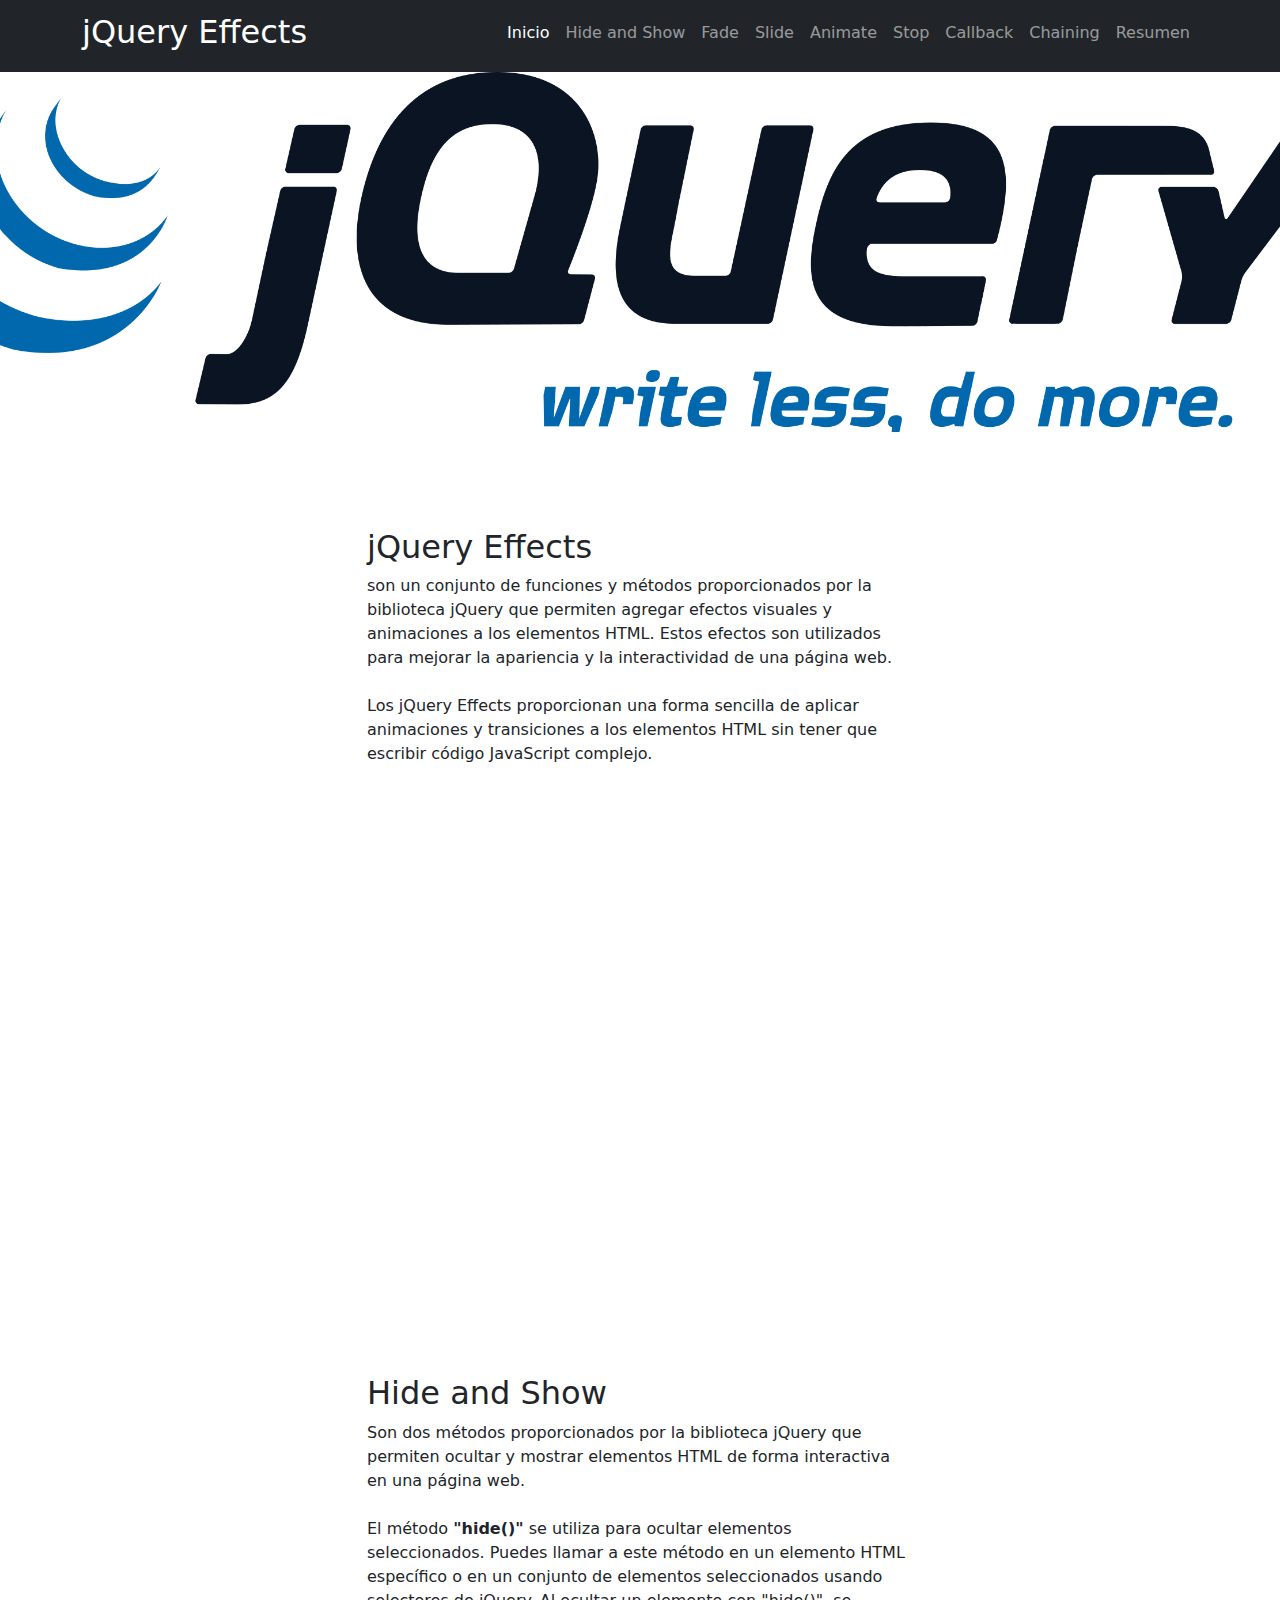
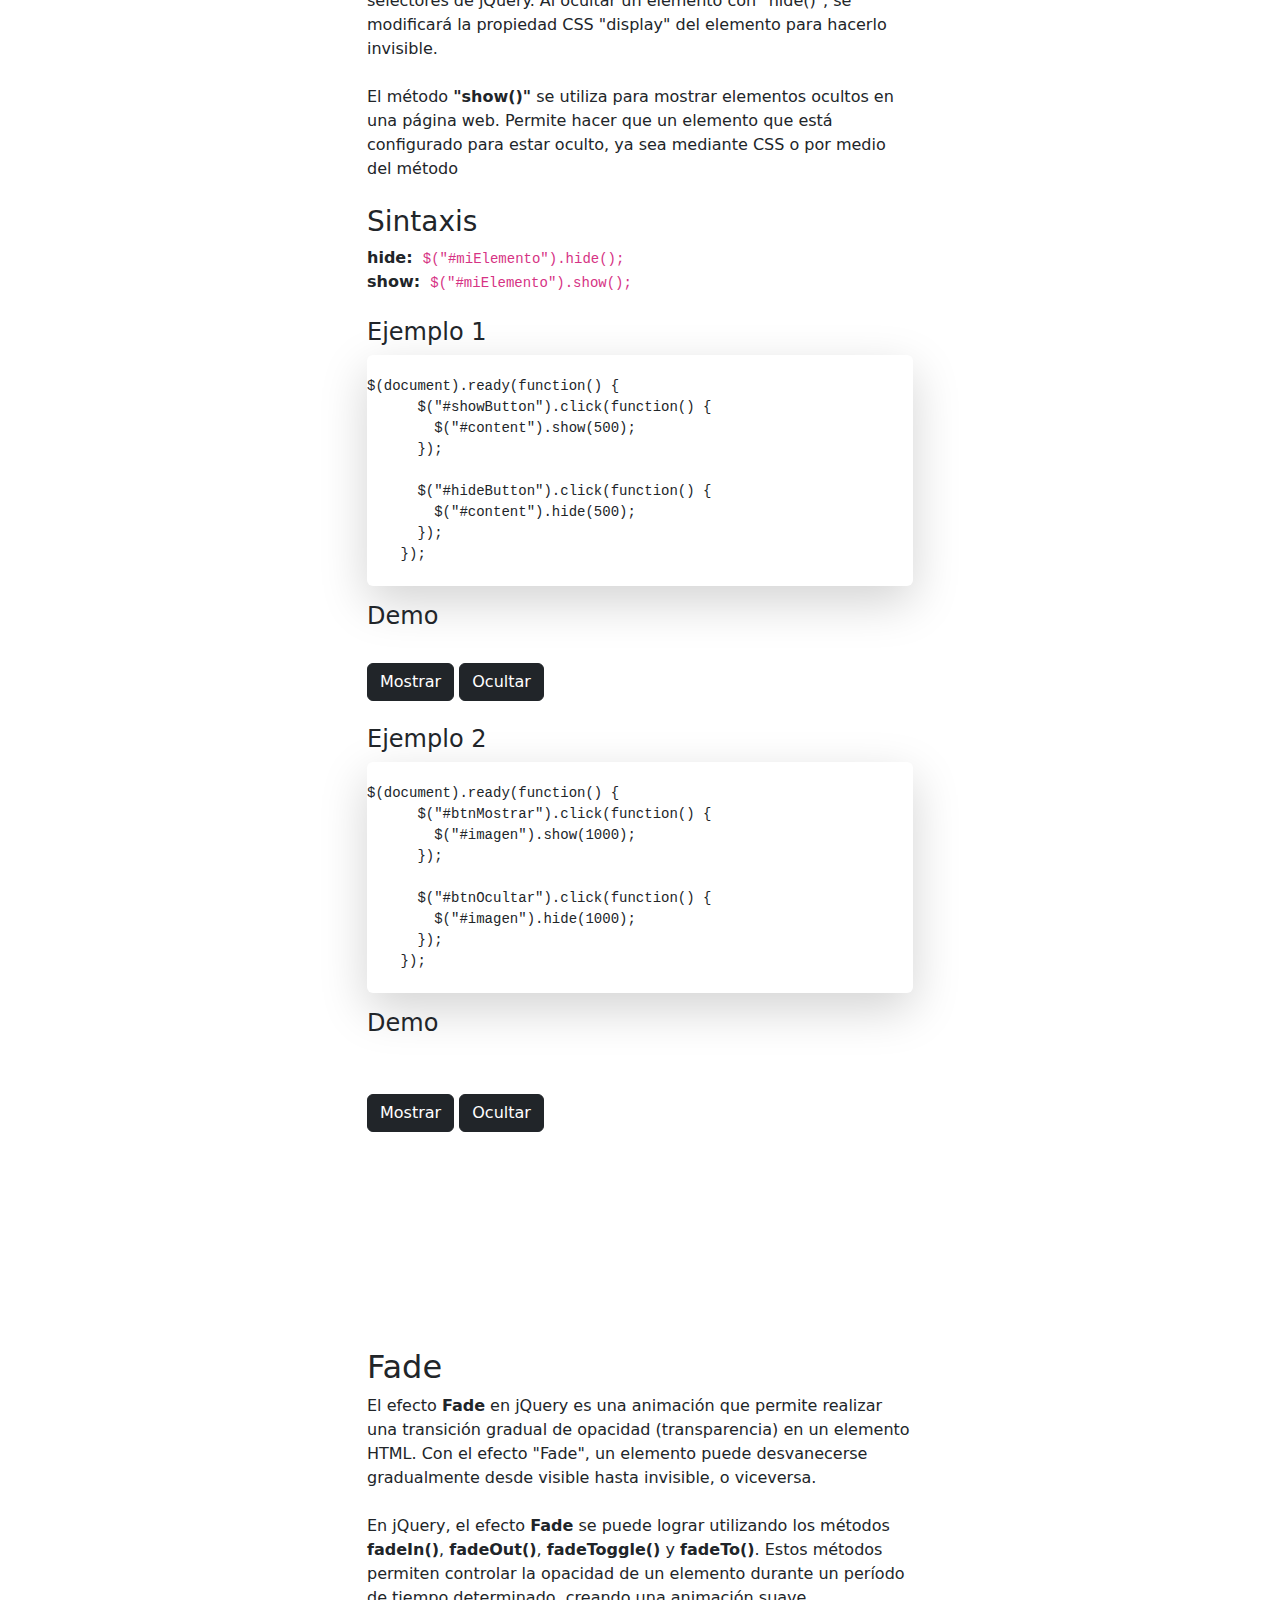
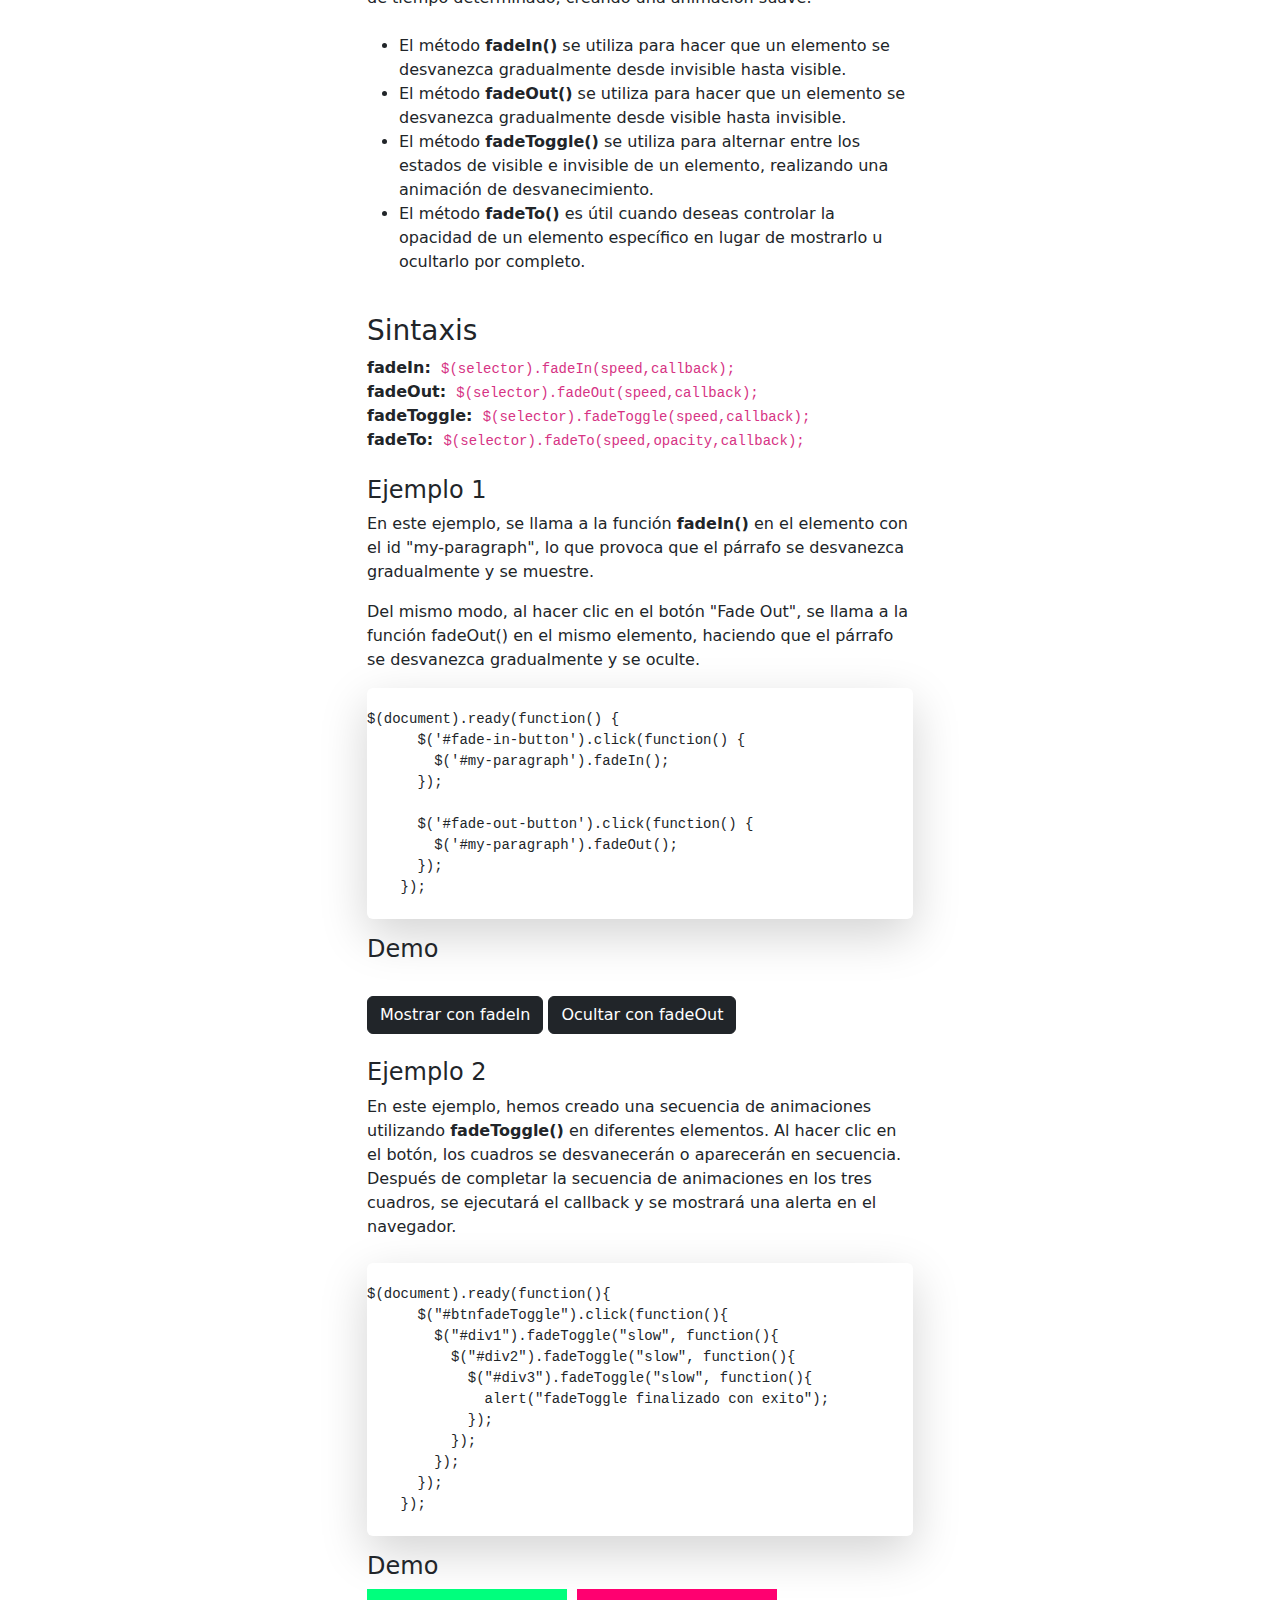
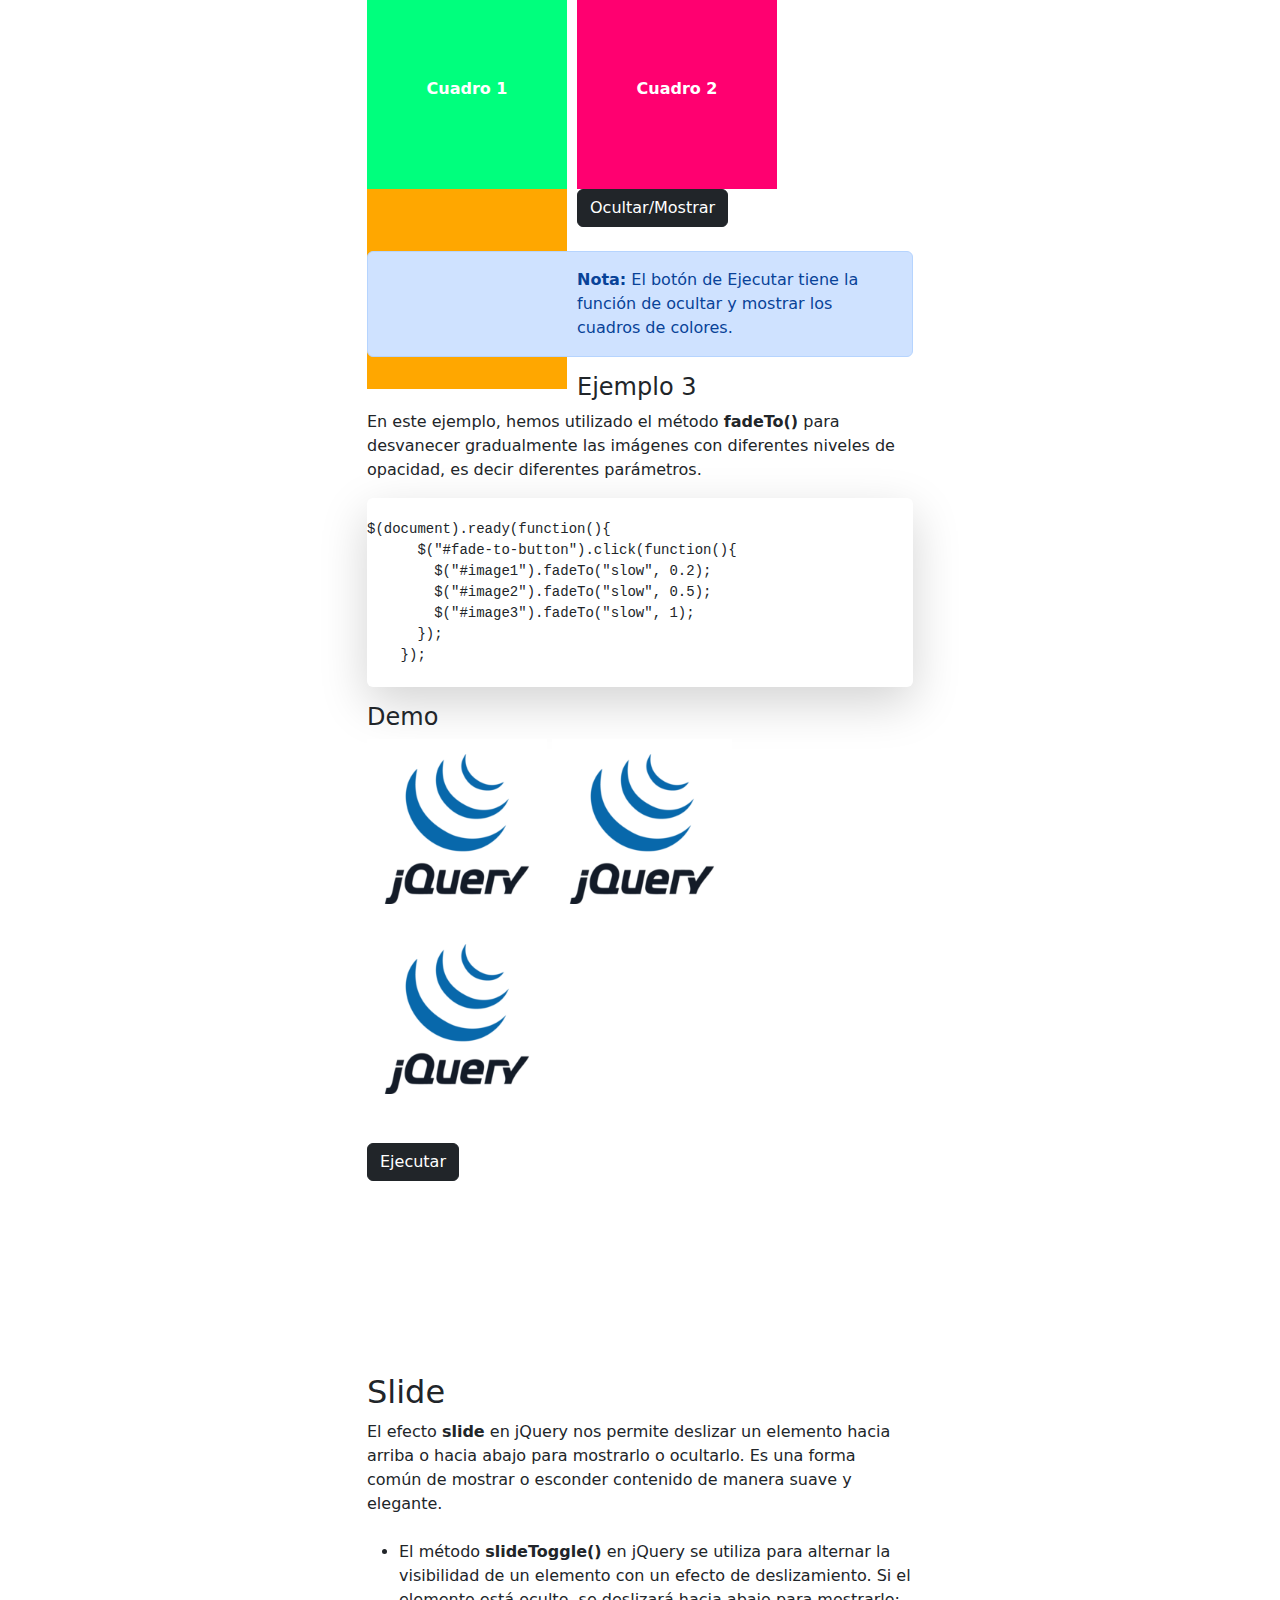
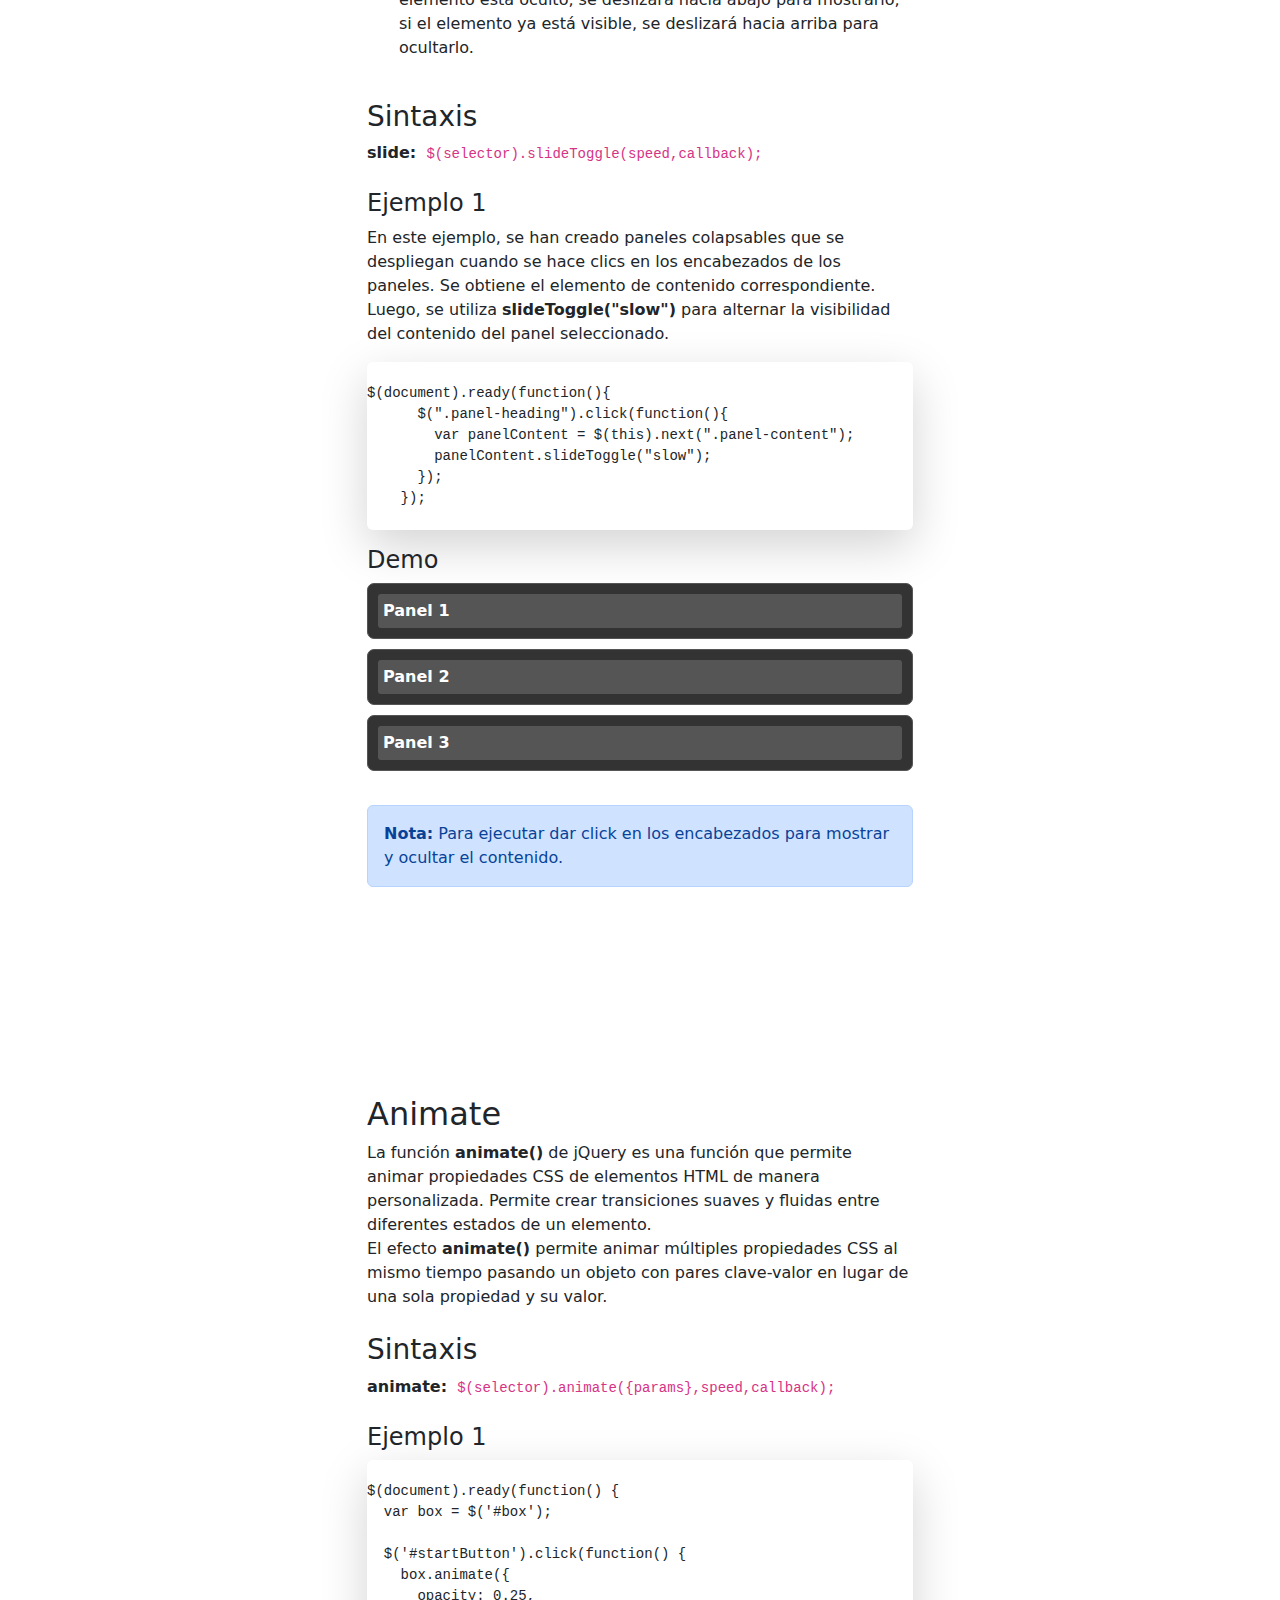
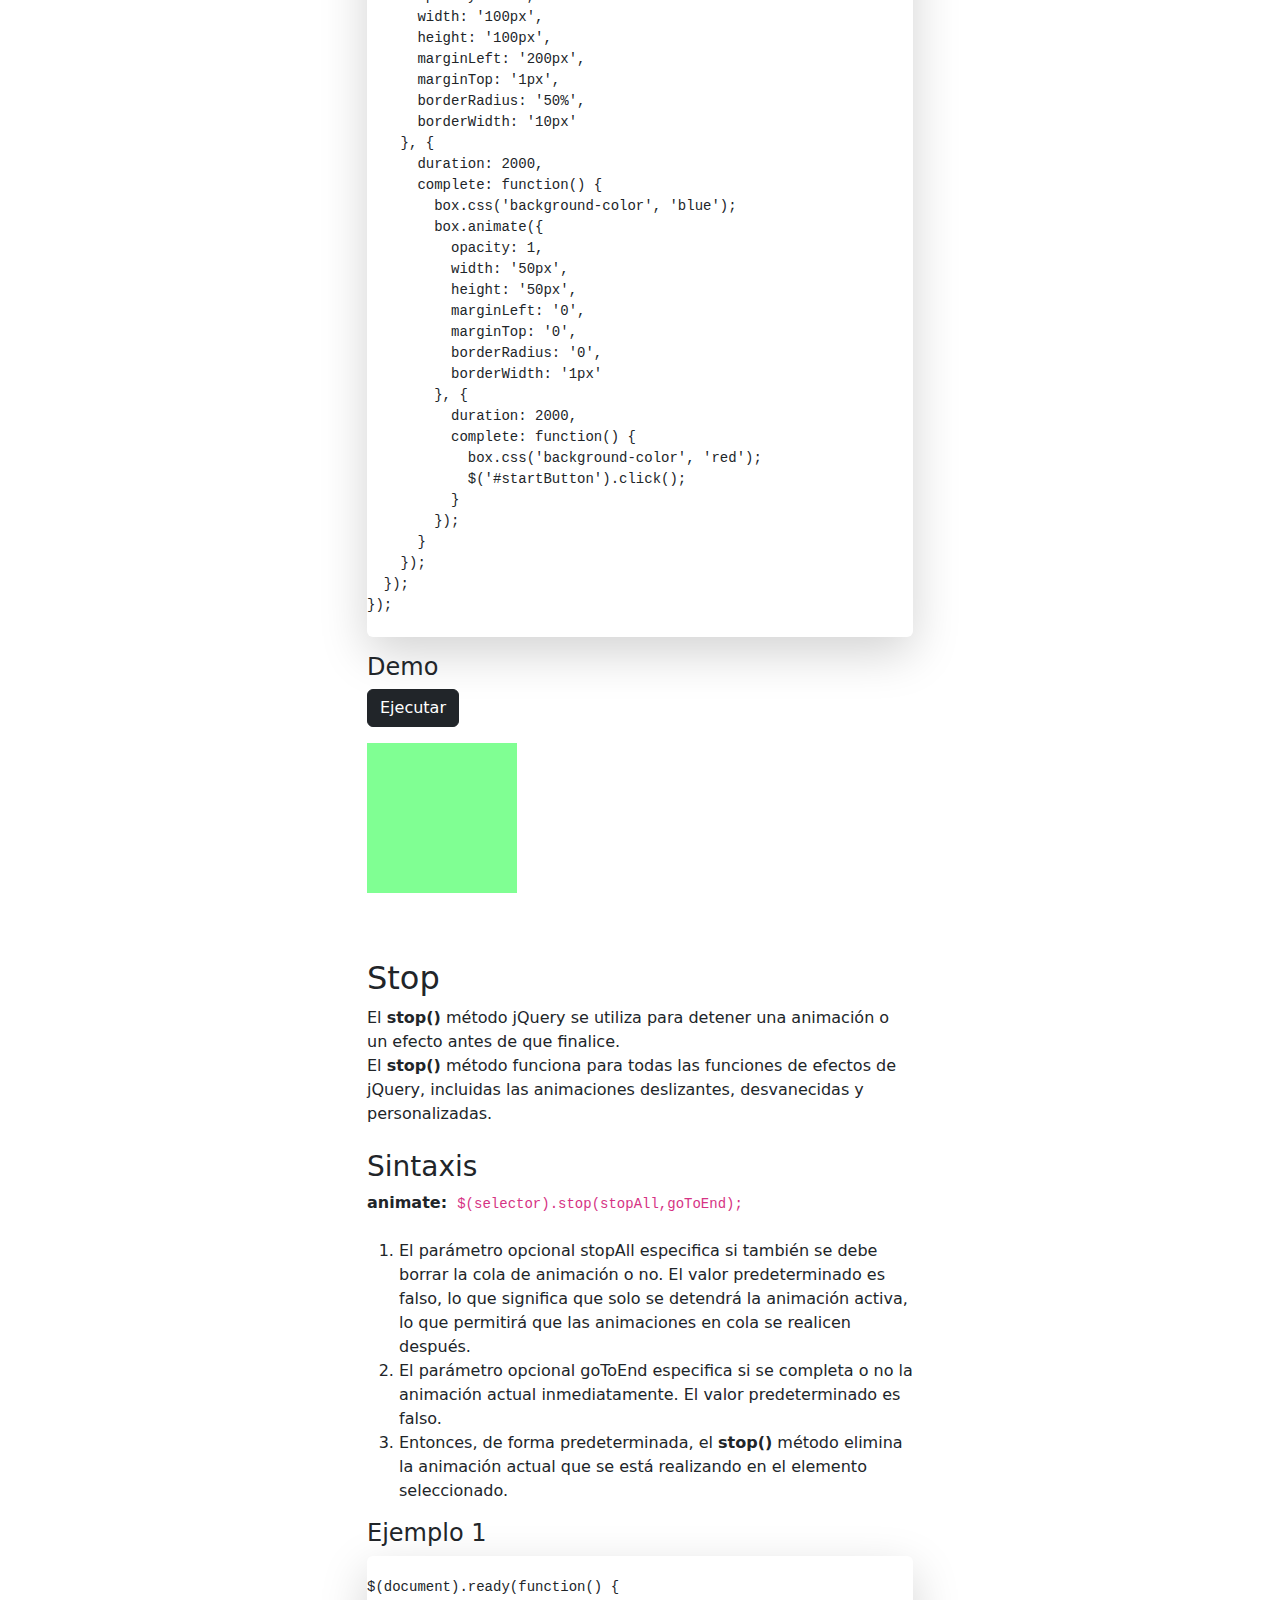
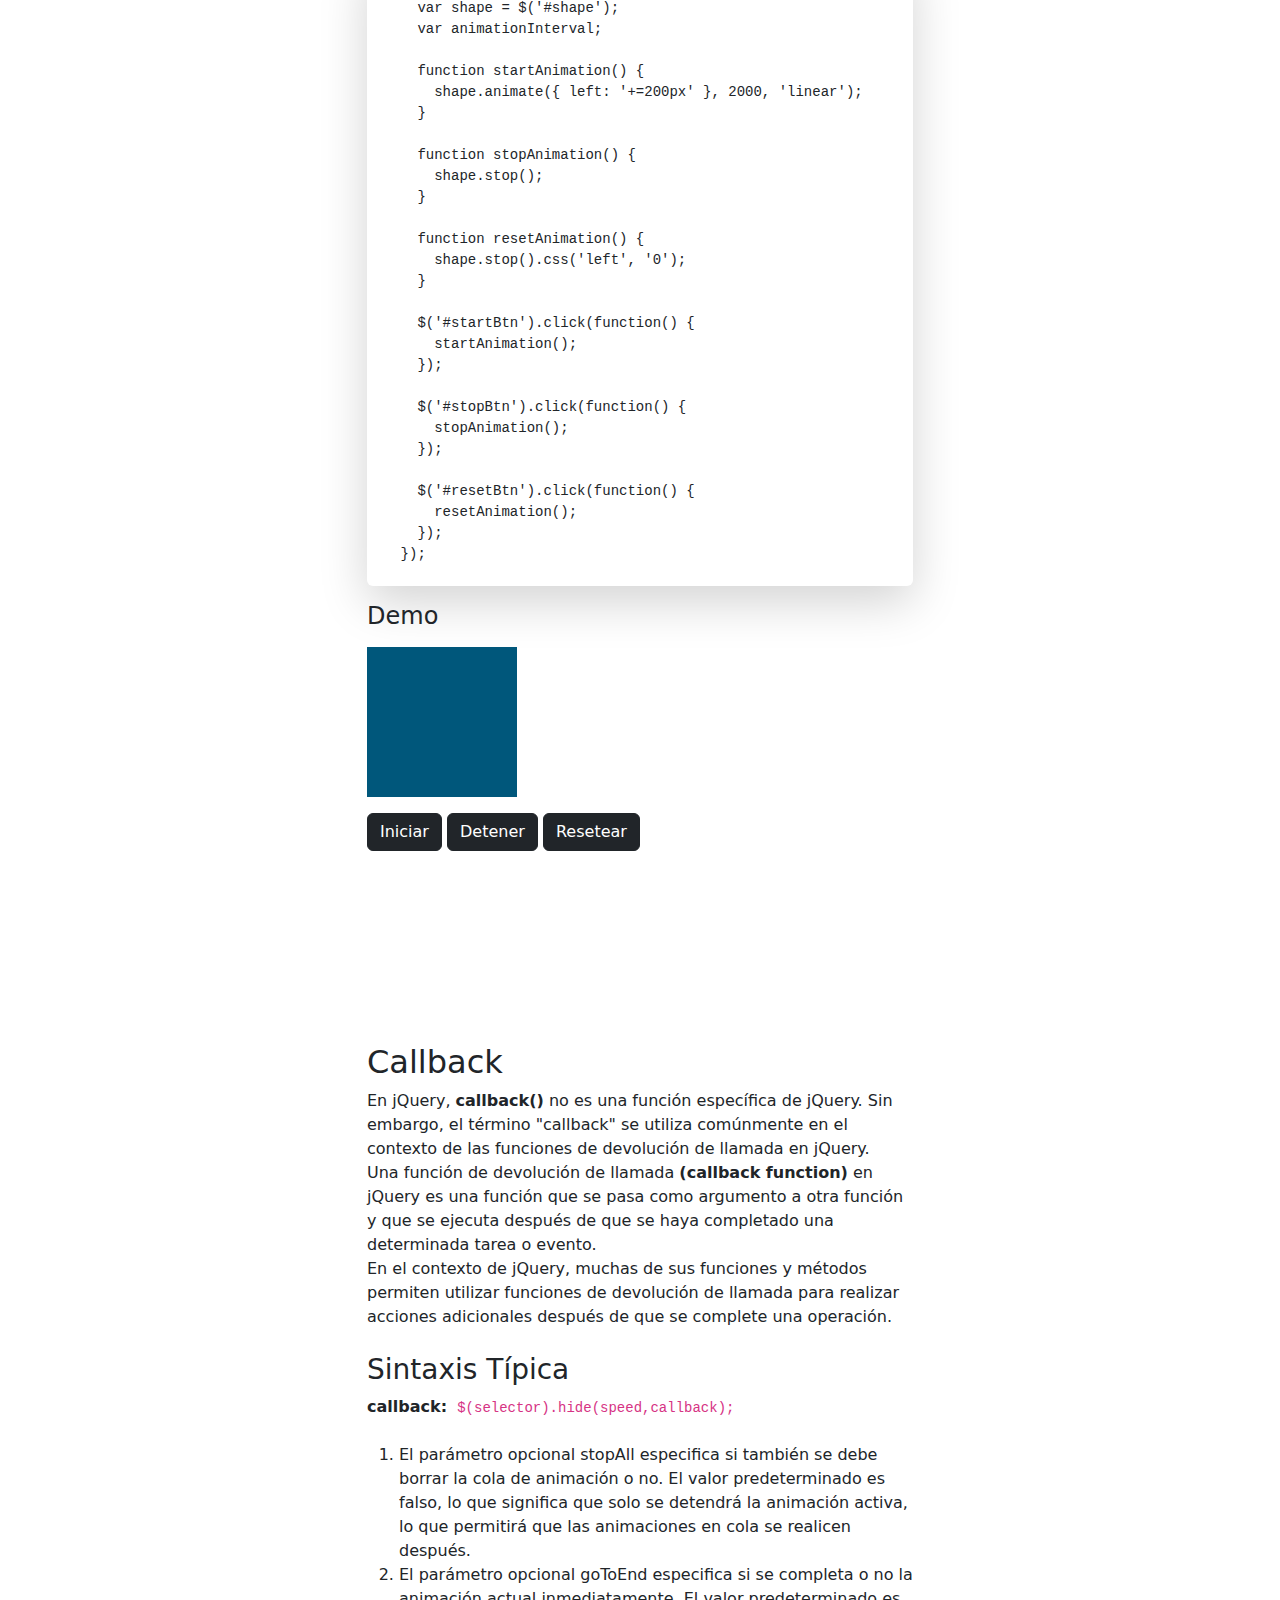
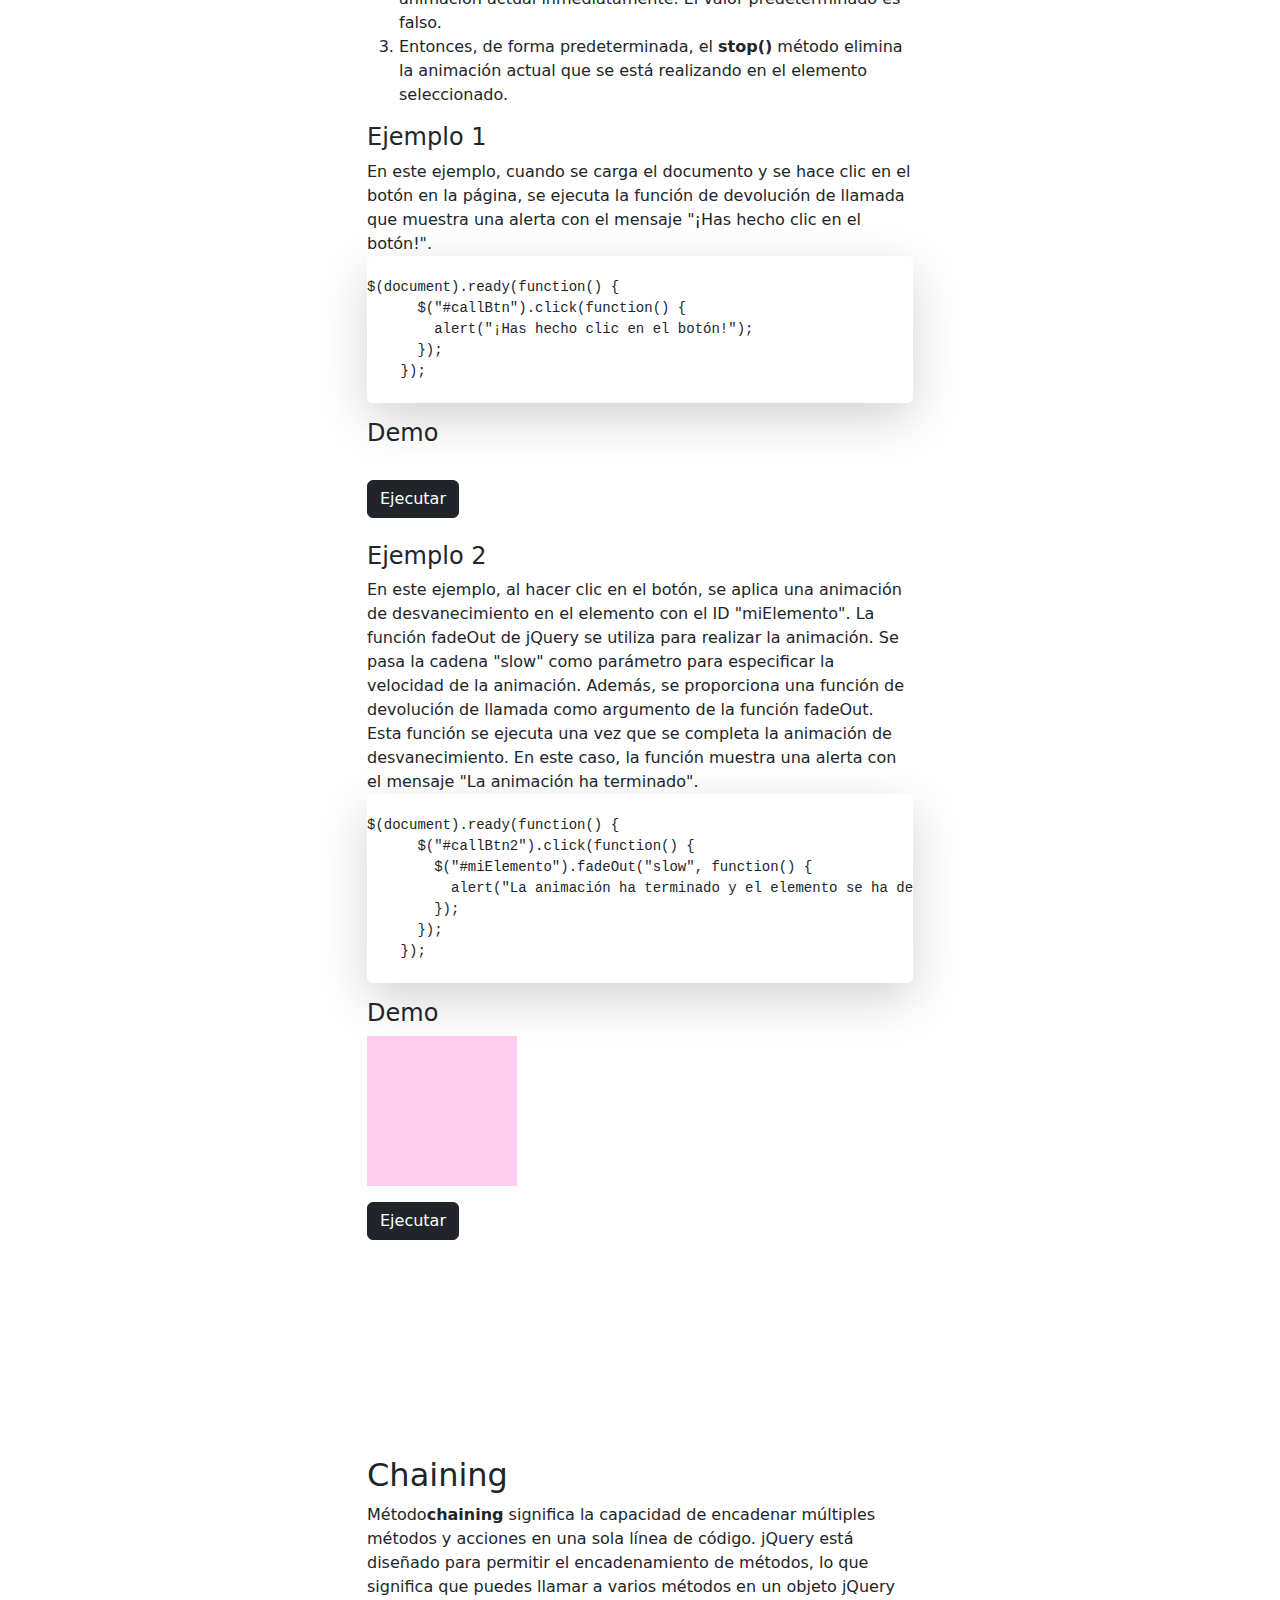
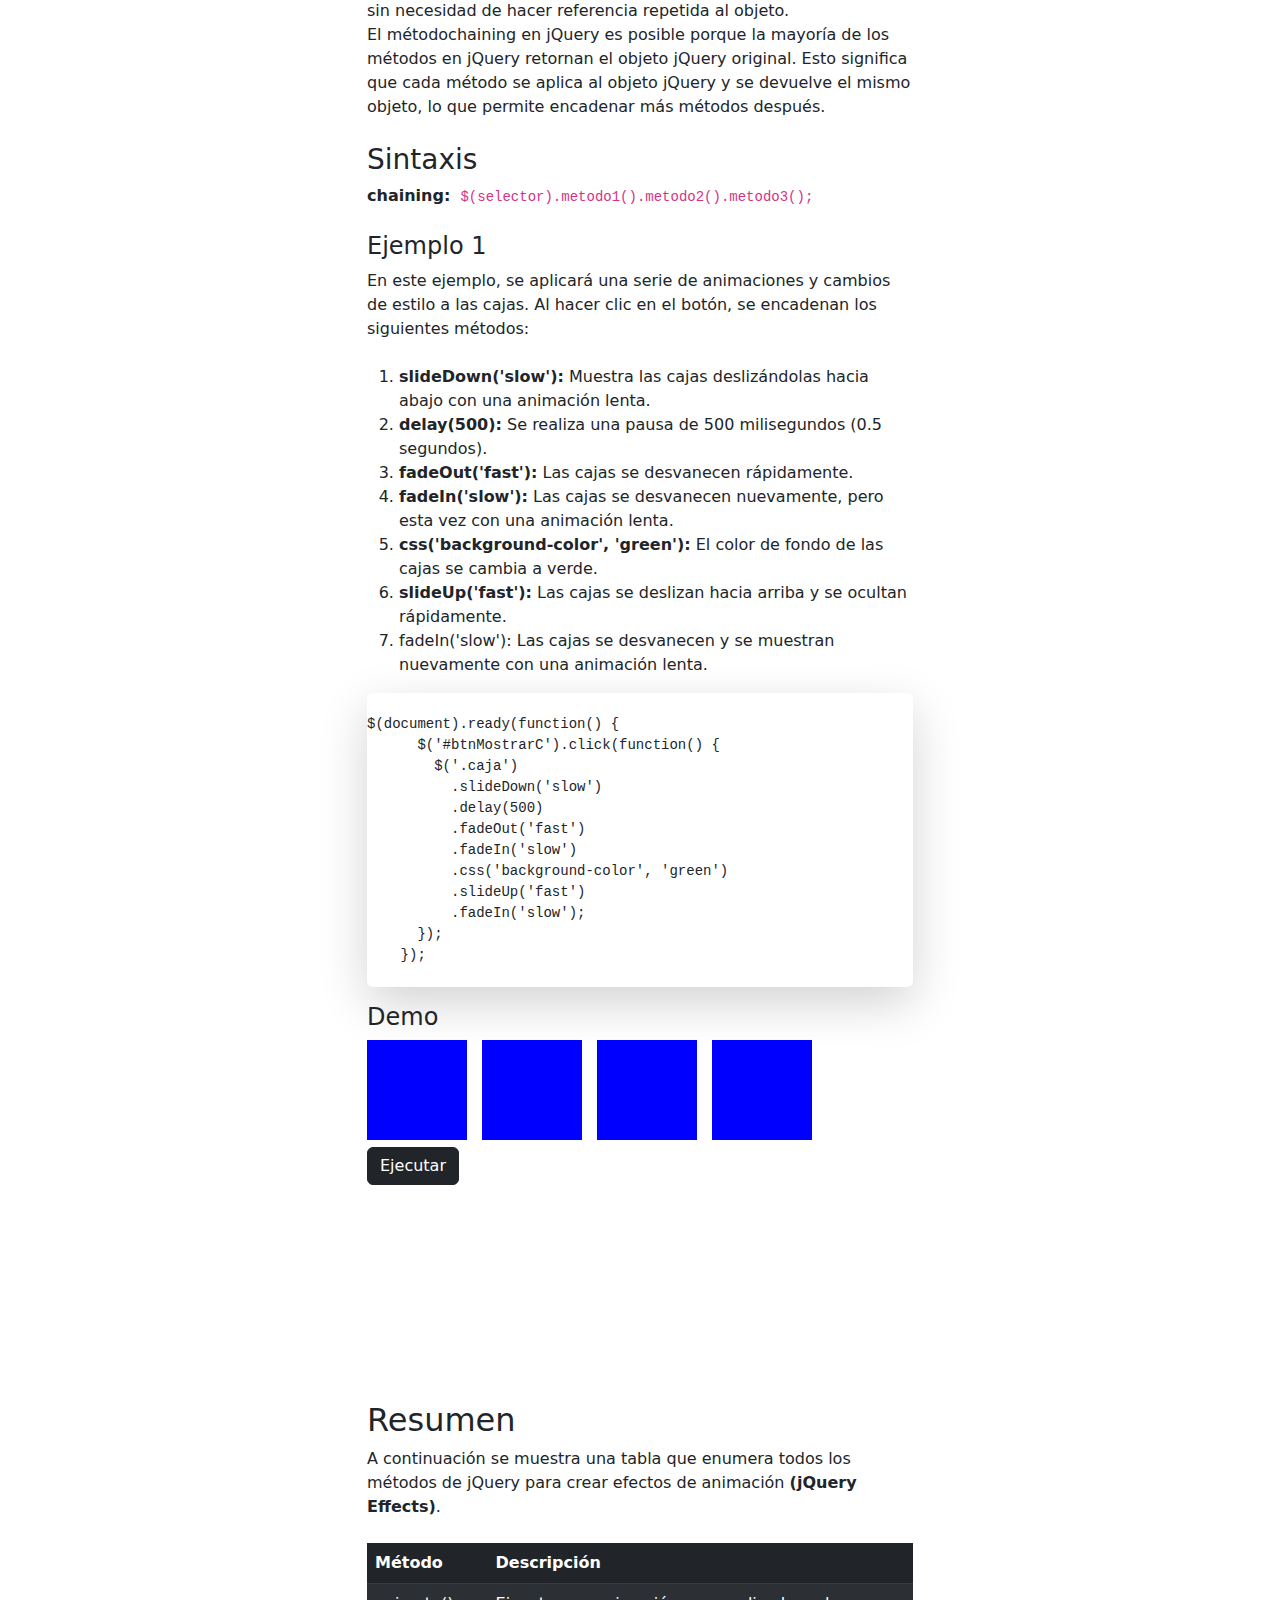
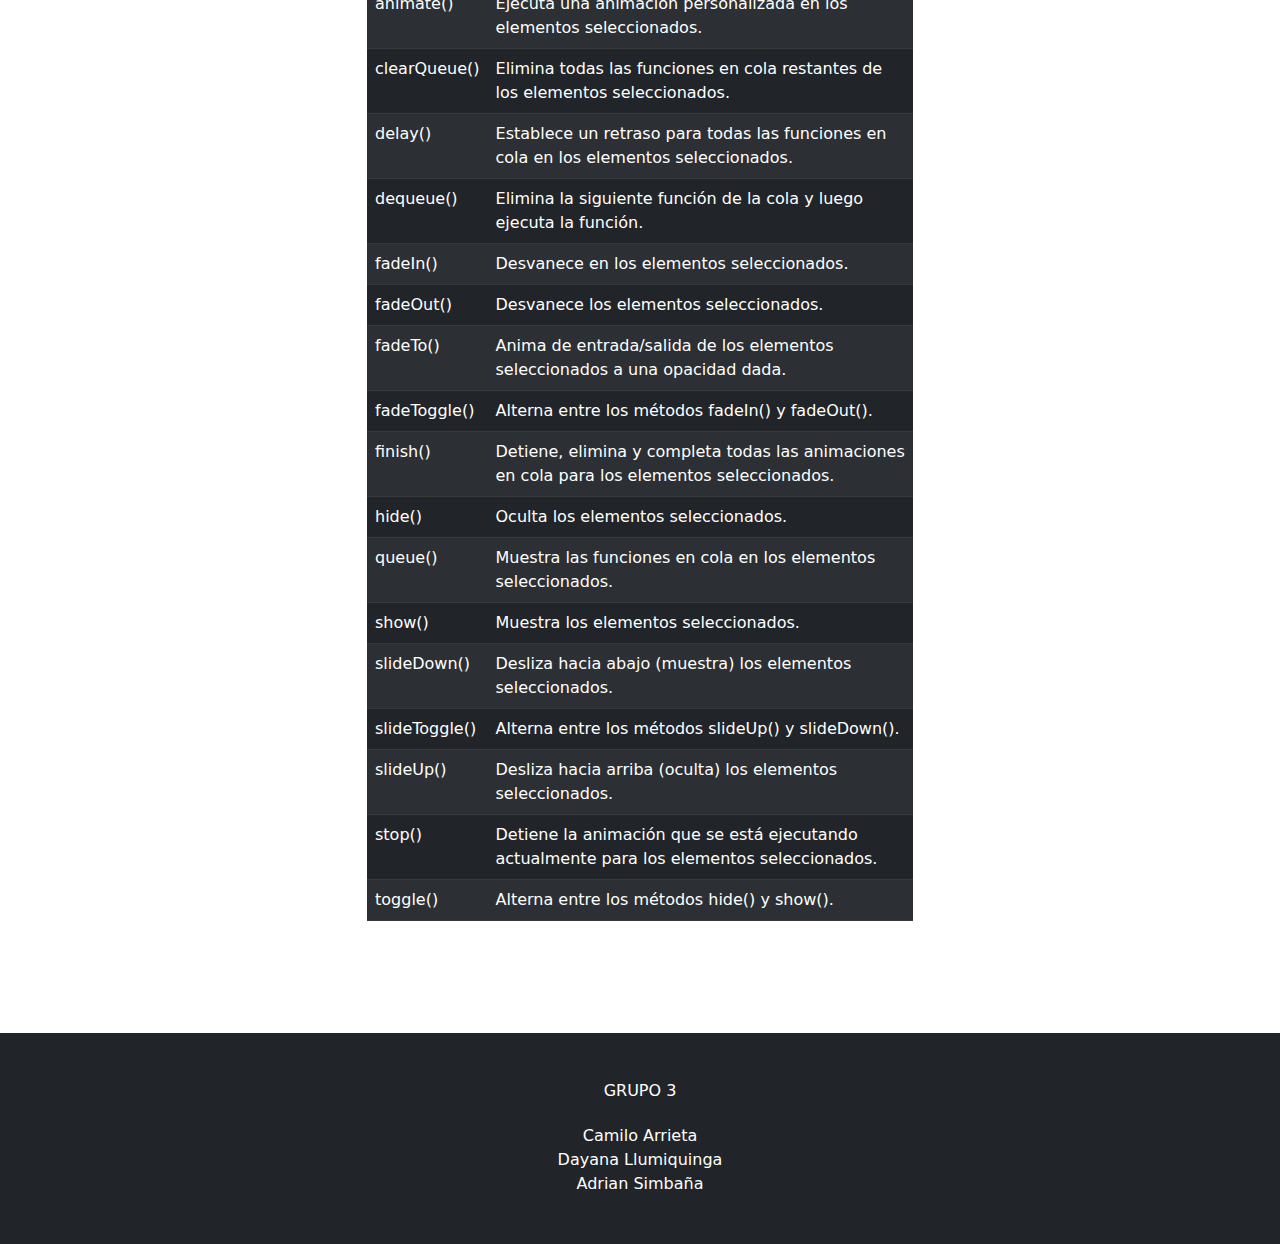
<file: trabajos/Grupo 3 Effects/index.html>
<!DOCTYPE html>
<html lang="en">
    <head>
        <meta charset="utf-8" />
        <meta name="viewport" content="width=device-width, initial-scale=1, shrink-to-fit=no" />
        <meta name="description" content="" />
        <meta name="author" content="" />
        <title>jQuery Effects</title>
        <!-- Favicon-->
        <link rel="icon" type="image/x-icon" href="img/icono.png" />
        <!-- Core theme CSS (includes Bootstrap)-->
        <link href="css/styles.css" rel="stylesheet"/>
        <link href="css/estilosgrupo3.css" rel="stylesheet"/>
        <!-- jQuery Scripts-->
        <script src="https://code.jquery.com/jquery-3.6.0.min.js"></script>
    </head>
    <body>
        <!-- Responsive navbar-->
        <nav class="navbar navbar-expand-lg navbar-dark bg-dark fixed-top">
            <div class="container">
                <a class="navbar-brand" href="#!" ><h2>jQuery Effects</h2></a>
                <button class="navbar-toggler" type="button" data-bs-toggle="collapse" data-bs-target="#navbarSupportedContent" aria-controls="navbarSupportedContent" aria-expanded="false" aria-label="Toggle navigation"><span class="navbar-toggler-icon"></span></button>
                <div class="collapse navbar-collapse" id="navbarSupportedContent">
                    <ul class="navbar-nav ms-auto mb-2 mb-lg-0">
                        <li class="nav-item"><a class="nav-link active" aria-current="page" href="../../index.html"><h6>Inicio</h6></a></li>
                        <li class="nav-item"><a class="nav-link" href="#hide"><h6>Hide and Show</h6></a></li>
                        <li class="nav-item"><a class="nav-link" href="#fade"><h6>Fade</h6></a></li>
                        <li class="nav-item"><a class="nav-link" href="#slide"><h6>Slide</h6></a></li>
                        <li class="nav-item"><a class="nav-link" href="#animate"><h6>Animate</h6></a></li>
                        <li class="nav-item"><a class="nav-link" href="#stop"><h6>Stop</h6></a></li>
                        <li class="nav-item"><a class="nav-link" href="#call"><h6>Callback</h6></a></li>
                        <li class="nav-item"><a class="nav-link" href="#chaining"><h6>Chaining</h6></a></li>
                        <li class="nav-item"><a class="nav-link" href="#resumen"><h6>Resumen</h6></a></li>
                    </ul>
                </div>
            </div>
        </nav>
        <br id="Home"><br><br><!-- Header - set the background image for the header in the line below-->
        <header class="py-5 bg-image-full" style="background-image: url('img/JQuery-Logo.svg.png')">
            <div class="text-center my-5"><br><br><br>
                <br><br><br><br>
            </div>
        </header>
        <!-- Content section-->
        <section class="py-5">
            <div class="container my-5">
                <div class="row justify-content-center">
                    <div class="col-lg-6">
                        <h2>jQuery Effects</h2>
                        <p class="mb-0">son un conjunto de funciones y métodos proporcionados por la biblioteca jQuery que permiten agregar efectos visuales y animaciones a los elementos HTML. Estos efectos son utilizados para mejorar la apariencia y la interactividad de una página web.</p><br>
                        <p class="mb-0">Los jQuery Effects proporcionan una forma sencilla de aplicar animaciones y transiciones a los elementos HTML sin tener que escribir código JavaScript complejo.</p>
                    </div>
                </div>
            </div>
        </section>
        <!-- Image element - set the background image for the header in the line below-->
        <div class="py-5 bg-image-full" style="background-image: url('https://media.geeksforgeeks.org/wp-content/cdn-uploads/jquery-banner.png')">
            <!-- Put anything you want here! The spacer below with inline CSS is just for demo purposes!-->
            <div style="height: 20rem"></div>
        </div>
        <!-- Hide and Show section-->
        <section class="py-5" id="hide">
            <div class="container my-5">
                <div class="row justify-content-center">
                    <div class="col-lg-6">
                        <h2>Hide and Show</h2>
                        <p class="mb-0">Son dos métodos proporcionados por la biblioteca jQuery que permiten ocultar y mostrar elementos HTML de forma interactiva en una página web.</p><br>
                        <p class="mb-0">El método <b>"hide()"</b> se utiliza para ocultar elementos seleccionados. Puedes llamar a este método en un elemento HTML específico o en un conjunto de elementos seleccionados usando selectores de jQuery. Al ocultar un elemento con "hide()", se modificará la propiedad CSS "display" del elemento para hacerlo invisible.</p><br>
                        <p class="mb-0">El método <b>"show()"</b> se utiliza para mostrar elementos ocultos en una página web. Permite hacer que un elemento que está configurado para estar oculto, ya sea mediante CSS o por medio del método</p><br>

                        <h3>Sintaxis</h3>
                        <p class="mb-0"><b>hide:</b> &nbsp;<code>$("#miElemento").hide();</code></p>
                        <p class="mb-0"><b>show:</b> &nbsp;<code>$("#miElemento").show();</code></p><br>

                        <h4>Ejemplo 1</h4>

                        <div class="docs-code-block">
                            <pre class="shadow-lg rounded"><code class="javascript hljs">
$(document).ready(function() {
      $("#showButton").click(function() {
        $("#content").show(500);
      });

      $("#hideButton").click(function() {
        $("#content").hide(500);
      });
    });     
                            </code></pre>
                        </div>
                        <h4>Demo</h4>
                        <div id="content">
                            <h5>Contenido oculto</h5>
                            <p class="mb-0">Este es un ejemplo de contenido oculto que se mostrará y ocultará utilizando Hide and Show de jQuery.</p>
                        </div>
                        <br>
                        <button class="btn btn-dark show-btn" id="showButton">Mostrar</button>
                        <button class="btn btn-dark show-btn" id="hideButton">Ocultar</button><br>
                        <br>
                        <script src="js/hide1.js"></script>

                        <h4>Ejemplo 2</h4>

                        <div class="docs-code-block">
                            <pre class="shadow-lg rounded"><code class="javascript hljs">
$(document).ready(function() {
      $("#btnMostrar").click(function() {
        $("#imagen").show(1000);
      });
      
      $("#btnOcultar").click(function() {
        $("#imagen").hide(1000);
      });
    });     
                            </code></pre>
                        </div>
                        <h4>Demo</h4>
                        <img id="imagen" src="img/image1.png" style="display: none;" alt="Imagen oculta"><br>
                        <br>
                        <button class="btn btn-dark show-btn" id="btnMostrar">Mostrar</button>
                        <button class="btn btn-dark show-btn" id="btnOcultar">Ocultar</button><br>
                        <br>
                        <script src="js/show2.js"></script>
                    </div>
                </div>
            </div>
        </section>
        <!-- Fade section-->
        <section class="py-5" id="fade">
            <div class="container my-5">
                <div class="row justify-content-center">
                    <div class="col-lg-6">
                        <h2>Fade</h2>
                        <p class="mb-0">El efecto <b>Fade</b> en jQuery es una animación que permite realizar una transición gradual de opacidad (transparencia) en un elemento HTML. Con el efecto "Fade", un elemento puede desvanecerse gradualmente desde visible hasta invisible, o viceversa.</p><br>
                        <p class="mb-0">En jQuery, el efecto <b>Fade</b> se puede lograr utilizando los métodos <b>fadeIn()</b>, <b>fadeOut()</b>, <b>fadeToggle()</b> y <b>fadeTo()</b>. Estos métodos permiten controlar la opacidad de un elemento durante un período de tiempo determinado, creando una animación suave.</p><br>
                        <ul>
                            <li><p class="mb-0">El método <b>fadeIn()</b> se utiliza para hacer que un elemento se desvanezca gradualmente desde invisible hasta visible.</p></li>
                            <li><p class="mb-0">El método <b>fadeOut()</b> se utiliza para hacer que un elemento se desvanezca gradualmente desde visible hasta invisible.</p></li>
                            <li><p class="mb-0">El método <b>fadeToggle()</b> se utiliza para alternar entre los estados de visible e invisible de un elemento, realizando una animación de desvanecimiento.</p></li>
                            <li><p class="mb-0">El método <b>fadeTo()</b> es útil cuando deseas controlar la opacidad de un elemento específico en lugar de mostrarlo u ocultarlo por completo. </p></li>
                        </ul>
                        <br>

                        <h3>Sintaxis</h3>
                        <p class="mb-0"><b>fadeIn:</b> &nbsp;<code>$(selector).fadeIn(speed,callback);</code></p>
                        <p class="mb-0"><b>fadeOut:</b> &nbsp;<code>$(selector).fadeOut(speed,callback);</code></p>
                        <p class="mb-0"><b>fadeToggle:</b> &nbsp;<code>$(selector).fadeToggle(speed,callback);</code></p>
                        <p class="mb-0"><b>fadeTo:</b> &nbsp;<code>$(selector).fadeTo(speed,opacity,callback);</code></p><br>

                        <h4>Ejemplo 1</h4>
                        <p>En este ejemplo, se llama a la función <b>fadeIn()</b> en el elemento con el id "my-paragraph", lo que provoca que el párrafo se desvanezca gradualmente y se muestre.</p>
                        <p>Del mismo modo, al hacer clic en el botón "Fade Out", se llama a la función fadeOut() en el mismo elemento, haciendo que el párrafo se desvanezca gradualmente y se oculte.</p>

                        <div class="docs-code-block">
                            <pre class="shadow-lg rounded"><code class="javascript hljs">
$(document).ready(function() {
      $('#fade-in-button').click(function() {
        $('#my-paragraph').fadeIn();
      });

      $('#fade-out-button').click(function() {
        $('#my-paragraph').fadeOut();
      });
    });     
                            </code></pre>
                        </div>
                        <h4>Demo</h4>
                        <div id="my-paragraph">
                            <h5>Contenido Oculto</h5>
                            <p class="mb-0">¡Hola! Soy un párrafo de ejemplo que se muestra con fadeIn y se oculta con fadeOut.</p>
                        </div>
                        <br>
                        <button class="btn btn-dark show-btn" id="fade-in-button">Mostrar con fadeIn</button>
                        <button class="btn btn-dark show-btn" id="fade-out-button">Ocultar con fadeOut</button><br>
                        <br>
                        <script src="js/fade1.js"></script>

                        <h4>Ejemplo 2</h4>
                        <p class="mb-0">En este ejemplo, hemos creado una secuencia de animaciones utilizando <b>fadeToggle()</b> en diferentes elementos. Al hacer clic en el botón, los cuadros se desvanecerán o aparecerán en secuencia.</p>
                        <p class="mb-0">Después de completar la secuencia de animaciones en los tres cuadros, se ejecutará el callback y se mostrará una alerta en el navegador.</p><br>

                        <div class="docs-code-block">
                            <pre class="shadow-lg rounded"><code class="javascript hljs">
$(document).ready(function(){
      $("#btnfadeToggle").click(function(){
        $("#div1").fadeToggle("slow", function(){
          $("#div2").fadeToggle("slow", function(){
            $("#div3").fadeToggle("slow", function(){
              alert("fadeToggle finalizado con exito");
            });
          });
        });
      });
    });     
                            </code></pre>
                        </div>
                        <h4>Demo</h4>
                        <div>
                            <div id="div1" class="my-div">Cuadro 1</div>
                            <div id="div2" class="my-div">Cuadro 2</div>
                            <div id="div3" class="my-div">Cuadro 3</div>
                            <p>ㅤ</p>
                        </div>
                        
                        <button class="btn btn-dark show-btn" id="btnfadeToggle">Ocultar/Mostrar</button><br>
                        <br>
                        <div class="alert alert-primary">
                            <div class="d-flex align-items-center">
                                <p class="mb-0"><b>Nota:</b> El botón de Ejecutar tiene la función de ocultar y mostrar los cuadros de colores.</p>
                            </div>
                        </div>
                        <script src="js/fade2.js"></script>

                        <h4>Ejemplo 3</h4>
                        <p>En este ejemplo, hemos utilizado el método <b>fadeTo()</b> para desvanecer gradualmente las imágenes con diferentes niveles de opacidad, es decir diferentes parámetros.</p>

                        <div class="docs-code-block">
                            <pre class="shadow-lg rounded"><code class="javascript hljs">
$(document).ready(function(){
      $("#fade-to-button").click(function(){
        $("#image1").fadeTo("slow", 0.2);
        $("#image2").fadeTo("slow", 0.5);
        $("#image3").fadeTo("slow", 1);
      });
    });     
                            </code></pre>
                        </div>
                        <h4>Demo</h4>
                        <div>
                            <img id="image1" class="my-image" src="img/jquery200.png" alt="Imagen 1">
                            <img id="image2" class="my-image" src="img/jquery200.png" alt="Imagen 2">
                            <img id="image3" class="my-image" src="img/jquery200.png" alt="Imagen 3">
                        </div>
                        <br>
                        <button class="btn btn-dark show-btn" id="fade-to-button">Ejecutar</button>
                        <br>
                        <script src="js/fade3.js"></script>
                    </div>
                </div>
            </div>
        </section>
        <!-- Slide section-->
        <section class="py-5" id="slide">
            <div class="container my-5">
                <div class="row justify-content-center">
                    <div class="col-lg-6">
                        <h2>Slide</h2>
                        <p class="mb-0">El efecto <b>slide</b> en jQuery nos permite deslizar un elemento hacia arriba o hacia abajo para mostrarlo o ocultarlo. Es una forma común de mostrar o esconder contenido de manera suave y elegante.</p><br>
                        <ul>
                            <li><p class="mb-0">El método <b>slideToggle()</b> en jQuery se utiliza para alternar la visibilidad de un elemento con un efecto de deslizamiento. Si el elemento está oculto, se deslizará hacia abajo para mostrarlo; si el elemento ya está visible, se deslizará hacia arriba para ocultarlo.</p></li> 
                        </ul><br>

                        <h3>Sintaxis</h3>
                        <p class="mb-0"><b>slide:</b> &nbsp;<code>$(selector).slideToggle(speed,callback);</code></p><br>

                        <h4>Ejemplo 1</h4>
                    
                        <p>En este ejemplo, se han creado paneles colapsables que se despliegan cuando se hace clics en los encabezados de los paneles. Se obtiene el elemento de contenido correspondiente. Luego, se utiliza <b>slideToggle("slow")</b> para alternar la visibilidad del contenido del panel seleccionado.</p>

                        <div class="docs-code-block">
                            <pre class="shadow-lg rounded"><code class="javascript hljs">
$(document).ready(function(){
      $(".panel-heading").click(function(){
        var panelContent = $(this).next(".panel-content");
        panelContent.slideToggle("slow");
      });
    });     
                            </code></pre>
                        </div>
                        <h4>Demo</h4>
                        <div>
                            <div class="panel">
                                <div class="panel-heading">Panel 1</div>
                                <div class="panel-content">Lorem ipsum dolor sit amet consectetur, adipisicing elit. Quae sapiente a illum dolorem nostrum! Quia quisquam cupiditate dolorum, dolores iusto libero ex et natus ducimus voluptas temporibus culpa iste aperiam? </div>
                            </div>

                            <div class="panel">
                                <div class="panel-heading">Panel 2</div>
                                <div class="panel-content">Lorem, ipsum dolor sit, amet consectetur adipisicing elit. Adipisci temporibus facere aperiam eveniet rerum laboriosam inventore accusamus velit nobis. Optio velit ipsam, expedita, iste obcaecati ea nihil modi qui quaerat.</div>
                            </div>

                            <div class="panel">
                                <div class="panel-heading">Panel 3</div>
                                <div class="panel-content">Lorem ipsum dolor sit amet consectetur adipisicing elit. Maxime, architecto, quisquam odit similique accusantium officia, iure reprehenderit a non distinctio sint vero cumque blanditiis perspiciatis at ipsa. Id esse, fugiat.</div>
                            </div>
                        </div>
                        <br>
                        <div class="alert alert-primary">
                            <div class="d-flex align-items-center">
                                <p class="mb-0"><b>Nota:</b> Para ejecutar dar click en los encabezados para mostrar y ocultar el contenido.</p>
                            </div>
                        </div>
                        <script src="js/slide1.js"></script>
                    </div>
                </div>
            </div>
        </section>
        <!-- Animation section-->
        <section class="py-5" id="animate">
            <div class="container my-5">
                <div class="row justify-content-center">
                    <div class="col-lg-6">
                        <h2>Animate</h2>
                        <p class="mb-0">La función <b>animate()</b> de jQuery es una función que permite animar propiedades CSS de elementos HTML de manera personalizada. Permite crear transiciones suaves y fluidas entre diferentes estados de un elemento.</p>
                        <p class="mb-0">El efecto <b>animate()</b> permite animar múltiples propiedades CSS al mismo tiempo pasando un objeto con pares clave-valor en lugar de una sola propiedad y su valor.</p><br>

                        <h3>Sintaxis</h3>
                        <p class="mb-0"><b>animate:</b> &nbsp;<code>$(selector).animate({params},speed,callback);</code></p><br>

                        <h4>Ejemplo 1</h4>

                        <div class="docs-code-block">
                            <pre class="shadow-lg rounded"><code class="javascript hljs">
$(document).ready(function() {
  var box = $('#box');

  $('#startButton').click(function() {
    box.animate({
      opacity: 0.25,
      width: '100px',
      height: '100px',
      marginLeft: '200px',
      marginTop: '1px',
      borderRadius: '50%',
      borderWidth: '10px'
    }, {
      duration: 2000,
      complete: function() {
        box.css('background-color', 'blue');
        box.animate({
          opacity: 1,
          width: '50px',
          height: '50px',
          marginLeft: '0',
          marginTop: '0',
          borderRadius: '0',
          borderWidth: '1px'
        }, {
          duration: 2000,
          complete: function() {
            box.css('background-color', 'red');
            $('#startButton').click();
          }
        });
      }
    });
  });
});     
                            </code></pre>
                        </div>
                        <h4>Demo</h4>
                        <button class="btn btn-dark show-btn" id="startButton">Ejecutar</button><br>
                        <p> </p>    
                        <div id="box"></div>
                        <br>
                        <script src="js/animate1.js"></script>
                    </div>
                </div>
            </div>
        </section>
        <!-- Stop section-->
        <section class="py-5" id="stop">
            <div class="container my-5">
                <div class="row justify-content-center">
                    <div class="col-lg-6">
                        <h2>Stop</h2>
                        <p class="mb-0">El <b>stop()</b> método jQuery se utiliza para detener una animación o un efecto antes de que finalice.</p>
                        <p class="mb-0">El <b>stop()</b> método funciona para todas las funciones de efectos de jQuery, incluidas las animaciones deslizantes, desvanecidas y personalizadas.</p><br>

                        <h3>Sintaxis</h3>
                        <p class="mb-0"><b>animate:</b> &nbsp;<code>$(selector).stop(stopAll,goToEnd);</code></p><br>
                        <ol>
                            <li><p class="mb-0">El parámetro opcional stopAll especifica si también se debe borrar la cola de animación o no. El valor predeterminado es falso, lo que significa que solo se detendrá la animación activa, lo que permitirá que las animaciones en cola se realicen después.</p></li>
                            <li><p class="mb-0">El parámetro opcional goToEnd especifica si se completa o no la animación actual inmediatamente. El valor predeterminado es falso.</p></li>
                            <li><p class="mb-0">Entonces, de forma predeterminada, el <b>stop()</b> método elimina la animación actual que se está realizando en el elemento seleccionado.</p></li>
                        </ol>

                        <h4>Ejemplo 1</h4>

                        <div class="docs-code-block">
                            <pre class="shadow-lg rounded"><code class="javascript hljs">
$(document).ready(function() {
      var shape = $('#shape');
      var animationInterval;

      function startAnimation() {
        shape.animate({ left: '+=200px' }, 2000, 'linear');
      }

      function stopAnimation() {
        shape.stop();
      }

      function resetAnimation() {
        shape.stop().css('left', '0');
      }

      $('#startBtn').click(function() {
        startAnimation();
      });

      $('#stopBtn').click(function() {
        stopAnimation();
      });

      $('#resetBtn').click(function() {
        resetAnimation();
      });
    });     
                            </code></pre>
                        </div>
                        <h4>Demo</h4>
                        <div id="shape"><p> </p></div>
                        <p> </p>
                        <button class="btn btn-dark show-btn" id="startBtn">Iniciar</button>
                        <button class="btn btn-dark show-btn" id="stopBtn">Detener</button>
                        <button class="btn btn-dark show-btn" id="resetBtn">Resetear</button>
                        
                        <script src="js/stop1.js"></script>
                    </div>
                </div>
            </div>
        </section>
        <!-- Callback section-->
        <section class="py-5" id="call">
            <div class="container my-5">
                <div class="row justify-content-center">
                    <div class="col-lg-6">
                        <h2>Callback</h2>
                        <p class="mb-0">En jQuery, <b>callback()</b> no es una función específica de jQuery. Sin embargo, el término "callback" se utiliza comúnmente en el contexto de las funciones de devolución de llamada en jQuery.</p>
                        <p class="mb-0">Una función de devolución de llamada <b>(callback function)</b> en jQuery es una función que se pasa como argumento a otra función y que se ejecuta después de que se haya completado una determinada tarea o evento.</p>
                        <p class="mb-0">En el contexto de jQuery, muchas de sus funciones y métodos permiten utilizar funciones de devolución de llamada para realizar acciones adicionales después de que se complete una operación. </p><br>

                        <h3>Sintaxis Típica</h3>
                        <p class="mb-0"><b>callback:</b> &nbsp;<code>$(selector).hide(speed,callback);</code></p><br>
                        <ol>
                            <li><p class="mb-0">El parámetro opcional stopAll especifica si también se debe borrar la cola de animación o no. El valor predeterminado es falso, lo que significa que solo se detendrá la animación activa, lo que permitirá que las animaciones en cola se realicen después.</p></li>
                            <li><p class="mb-0">El parámetro opcional goToEnd especifica si se completa o no la animación actual inmediatamente. El valor predeterminado es falso.</p></li>
                            <li><p class="mb-0">Entonces, de forma predeterminada, el <b>stop()</b> método elimina la animación actual que se está realizando en el elemento seleccionado.</p></li>
                        </ol>

                        <h4>Ejemplo 1</h4>
                        <p class="mb-0">En este ejemplo, cuando se carga el documento y se hace clic en el botón en la página, se ejecuta la función de devolución de llamada que muestra una alerta con el mensaje "¡Has hecho clic en el botón!".</p>

                        <div class="docs-code-block">
                            <pre class="shadow-lg rounded"><code class="javascript hljs">
$(document).ready(function() {
      $("#callBtn").click(function() {
        alert("¡Has hecho clic en el botón!");
      });
    });     
                            </code></pre>
                        </div>
                        <h4>Demo</h4><br>
                        <button class="btn btn-dark show-btn" id="callBtn">Ejecutar</button>
                        <br>                       
                        <br>
                        <script src="js/call1.js"></script>

                        <h4>Ejemplo 2</h4>
                        <p class="mb-0">En este ejemplo, al hacer clic en el botón, se aplica una animación de desvanecimiento en el elemento con el ID "miElemento". La función fadeOut de jQuery se utiliza para realizar la animación. Se pasa la cadena "slow" como parámetro para especificar la velocidad de la animación. Además, se proporciona una función de devolución de llamada como argumento de la función fadeOut. Esta función se ejecuta una vez que se completa la animación de desvanecimiento. En este caso, la función muestra una alerta con el mensaje "La animación ha terminado".</p>

                        <div class="docs-code-block">
                            <pre class="shadow-lg rounded"><code class="javascript hljs">
$(document).ready(function() {
      $("#callBtn2").click(function() {
        $("#miElemento").fadeOut("slow", function() {
          alert("La animación ha terminado y el elemento se ha desvanecido");
        });
      });
    });     
                            </code></pre>
                        </div>
                        <h4>Demo</h4>
                        <div id="miElemento"></div>
                        <p> </p>
                        <button class="btn btn-dark show-btn" id="callBtn2">Ejecutar</button>
                        <br>                       
                        <br>
                        <script src="js/call2.js"></script>
                    </div>
                </div>
            </div>
        </section>
        <!-- Chainig section-->
        <section class="py-5" id="chaining">
            <div class="container my-5">
                <div class="row justify-content-center">
                    <div class="col-lg-6">
                        <h2>Chaining</h2>
                        <p class="mb-0">Método<b>chaining</b> significa la capacidad de encadenar múltiples métodos y acciones en una sola línea de código. jQuery está diseñado para permitir el encadenamiento de métodos, lo que significa que puedes llamar a varios métodos en un objeto jQuery sin necesidad de hacer referencia repetida al objeto.</p>
                        <p class="mb-0">El métodochaining en jQuery es posible porque la mayoría de los métodos en jQuery retornan el objeto jQuery original. Esto significa que cada método se aplica al objeto jQuery y se devuelve el mismo objeto, lo que permite encadenar más métodos después.</p><br>

                        <h3>Sintaxis</h3>
                        <p class="mb-0"><b>chaining:</b> &nbsp;<code>$(selector).metodo1().metodo2().metodo3();</code></p><br>

                        <h4>Ejemplo 1</h4>
                        <p class="mb-0">En este ejemplo, se aplicará una serie de animaciones y cambios de estilo a las cajas. Al hacer clic en el botón, se encadenan los siguientes métodos:</p><br>
                        <ol>
                            <li><p class="mb-0"><b>slideDown('slow'):</b> Muestra las cajas deslizándolas hacia abajo con una animación lenta.</p></li>
                            <li><p class="mb-0"><b>delay(500):</b> Se realiza una pausa de 500 milisegundos (0.5 segundos).</p></li>
                            <li><p class="mb-0"><b>fadeOut('fast'):</b> Las cajas se desvanecen rápidamente.</p></li>
                            <li><p class="mb-0"><b>fadeIn('slow'):</b> Las cajas se desvanecen nuevamente, pero esta vez con una animación lenta.</p></li>
                            <li><p class="mb-0"><b>css('background-color', 'green'):</b> El color de fondo de las cajas se cambia a verde.</p></li>
                            <li><p class="mb-0"><b>slideUp('fast'):</b> Las cajas se deslizan hacia arriba y se ocultan rápidamente.</p></li>
                            <li><p class="mb-0">fadeIn('slow'):</b> Las cajas se desvanecen y se muestran nuevamente con una animación lenta.</p></li>
                        </ol>

                        <div class="docs-code-block">
                            <pre class="shadow-lg rounded"><code class="javascript hljs">
$(document).ready(function() {
      $('#btnMostrarC').click(function() {
        $('.caja')
          .slideDown('slow')
          .delay(500)
          .fadeOut('fast')
          .fadeIn('slow')
          .css('background-color', 'green')
          .slideUp('fast')
          .fadeIn('slow');
      });
    });    
                            </code></pre>
                        </div>
                        <h4>Demo</h4>
                        <div id="contenedor">
                            <div class="caja"></div>
                            <div class="caja"></div>
                            <div class="caja"></div>
                            <div class="caja"></div>
                        </div>
                        <button class="btn btn-dark show-btn" id="btnMostrarC">Ejecutar</button><br>
                        <br>
                        <script src="js/chai1.js"></script>
                    </div>
                </div>
            </div>
        </section>
        <!-- Resumen Section-->
        <section class="py-5" id="resumen">
            <div class="container my-5">
                <div class="row justify-content-center">
                    <div class="col-lg-6">
                        <h2>Resumen</h2>
                        <p class="mb-0">A continuación se muestra una tabla que enumera todos los métodos de jQuery para crear efectos de animación <b>(jQuery Effects)</b>.</p><br>

                        <table class="table table-dark table-striped">
                            <thead>
                                <tr>
                                    <th>Método</th>
                                    <th>Descripción</th>
                                </tr>
                            </thead>
                            <tbody>
                                <tr>
                                    <td>animate()</td>
                                    <td>Ejecuta una animación personalizada en los elementos seleccionados.</td>
                                </tr>
                                <tr>
                                    <td>clearQueue()</td>
                                    <td>Elimina todas las funciones en cola restantes de los elementos seleccionados.</td>
                                </tr>
                                <tr>
                                    <td>delay()</td>
                                    <td>Establece un retraso para todas las funciones en cola en los elementos seleccionados.</td>
                                </tr>
                                <tr>
                                    <td>dequeue()</td>
                                    <td>Elimina la siguiente función de la cola y luego ejecuta la función.</td>
                                </tr>
                                <tr>
                                    <td>fadeIn()</td>
                                    <td>Desvanece en los elementos seleccionados.</td>
                                </tr>
                                <tr>
                                    <td>fadeOut()</td>
                                    <td>Desvanece los elementos seleccionados.</td>
                                </tr>
                                <tr>
                                    <td>fadeTo()</td>
                                    <td>Anima de entrada/salida de los elementos seleccionados a una opacidad dada.</td>
                                </tr>
                                <tr>
                                    <td>fadeToggle()</td>
                                    <td>Alterna entre los métodos fadeIn() y fadeOut().</td>
                                </tr>
                                <tr>
                                    <td>finish()</td>
                                    <td>Detiene, elimina y completa todas las animaciones en cola para los elementos seleccionados.</td>
                                </tr>
                                <tr>
                                    <td>hide()</td>
                                    <td>Oculta los elementos seleccionados.</td>
                                </tr>
                                <tr>
                                    <td>queue()</td>
                                    <td>Muestra las funciones en cola en los elementos seleccionados.</td>
                                </tr>
                                <tr>
                                    <td>show()</td>
                                    <td>Muestra los elementos seleccionados.</td>
                                </tr>
                                <tr>
                                    <td>slideDown()</td>
                                    <td>Desliza hacia abajo (muestra) los elementos seleccionados.</td>
                                </tr>
                                <tr>
                                    <td>slideToggle()</td>
                                    <td>Alterna entre los métodos slideUp() y slideDown().</td>
                                </tr>
                                <tr>
                                    <td>slideUp()</td>
                                    <td>Desliza hacia arriba (oculta) los elementos seleccionados.</td>
                                </tr>
                                <tr>
                                    <td>stop()</td>
                                    <td>Detiene la animación que se está ejecutando actualmente para los elementos seleccionados.</td>
                                </tr>
                                <tr>
                                    <td>toggle()</td>
                                    <td>Alterna entre los métodos hide() y show().</td>
                                </tr>
                            </tbody>
                            </table>
                    </div>
                </div>
            </div>
        </section>
        <!-- Footer-->
        <footer class="py-5 bg-dark">
            <div class="container"><h6 class="m-0 text-center text-white">GRUPO 3</h6><br>
                <p class="m-0 text-center text-white">Camilo Arrieta</p>
                <p class="m-0 text-center text-white">Dayana Llumiquinga</p>
                <p class="m-0 text-center text-white">Adrian Simbaña</p>
            </div>
        </footer>
        <!-- Bootstrap core JS-->
        <script src="https://cdn.jsdelivr.net/npm/bootstrap@5.2.3/dist/js/bootstrap.bundle.min.js"></script>
        <!-- Core theme JS-->
        <script src="js/scripts.js"></script>
    </body>
</html>
</file>
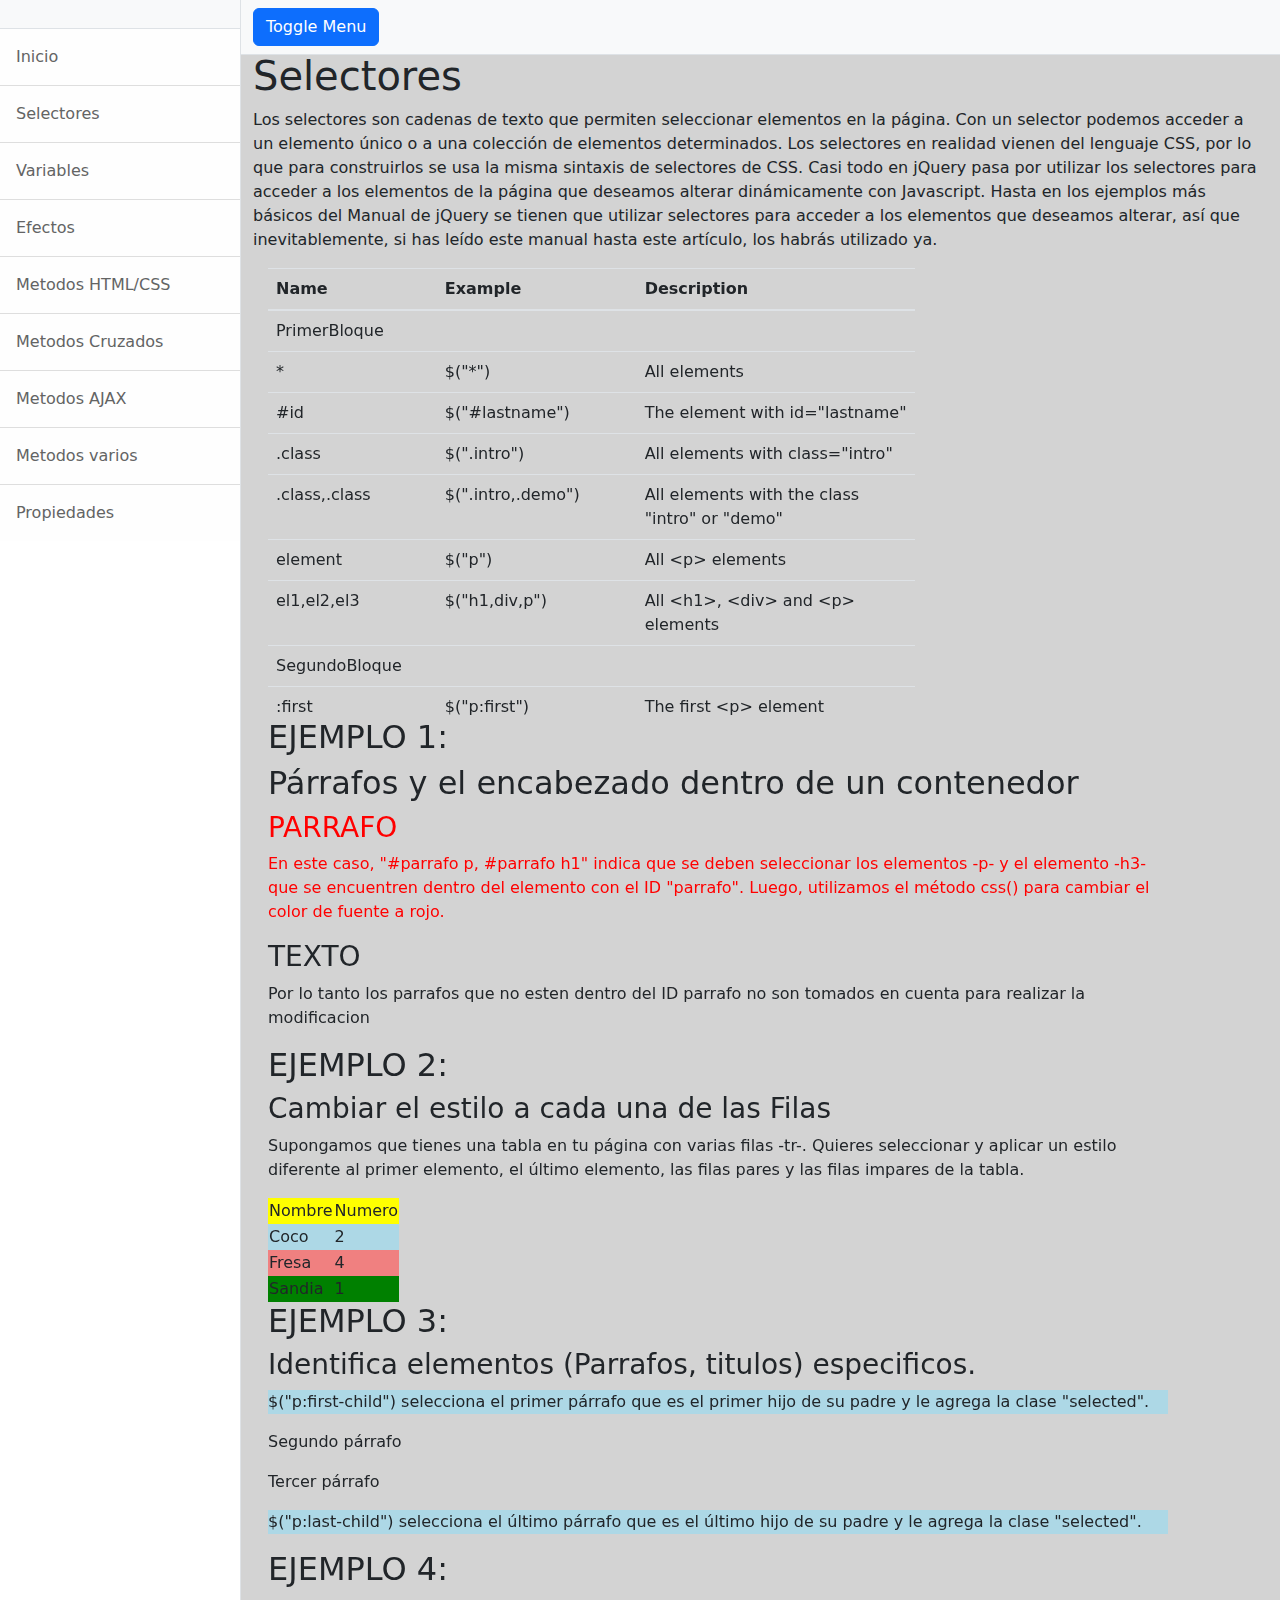
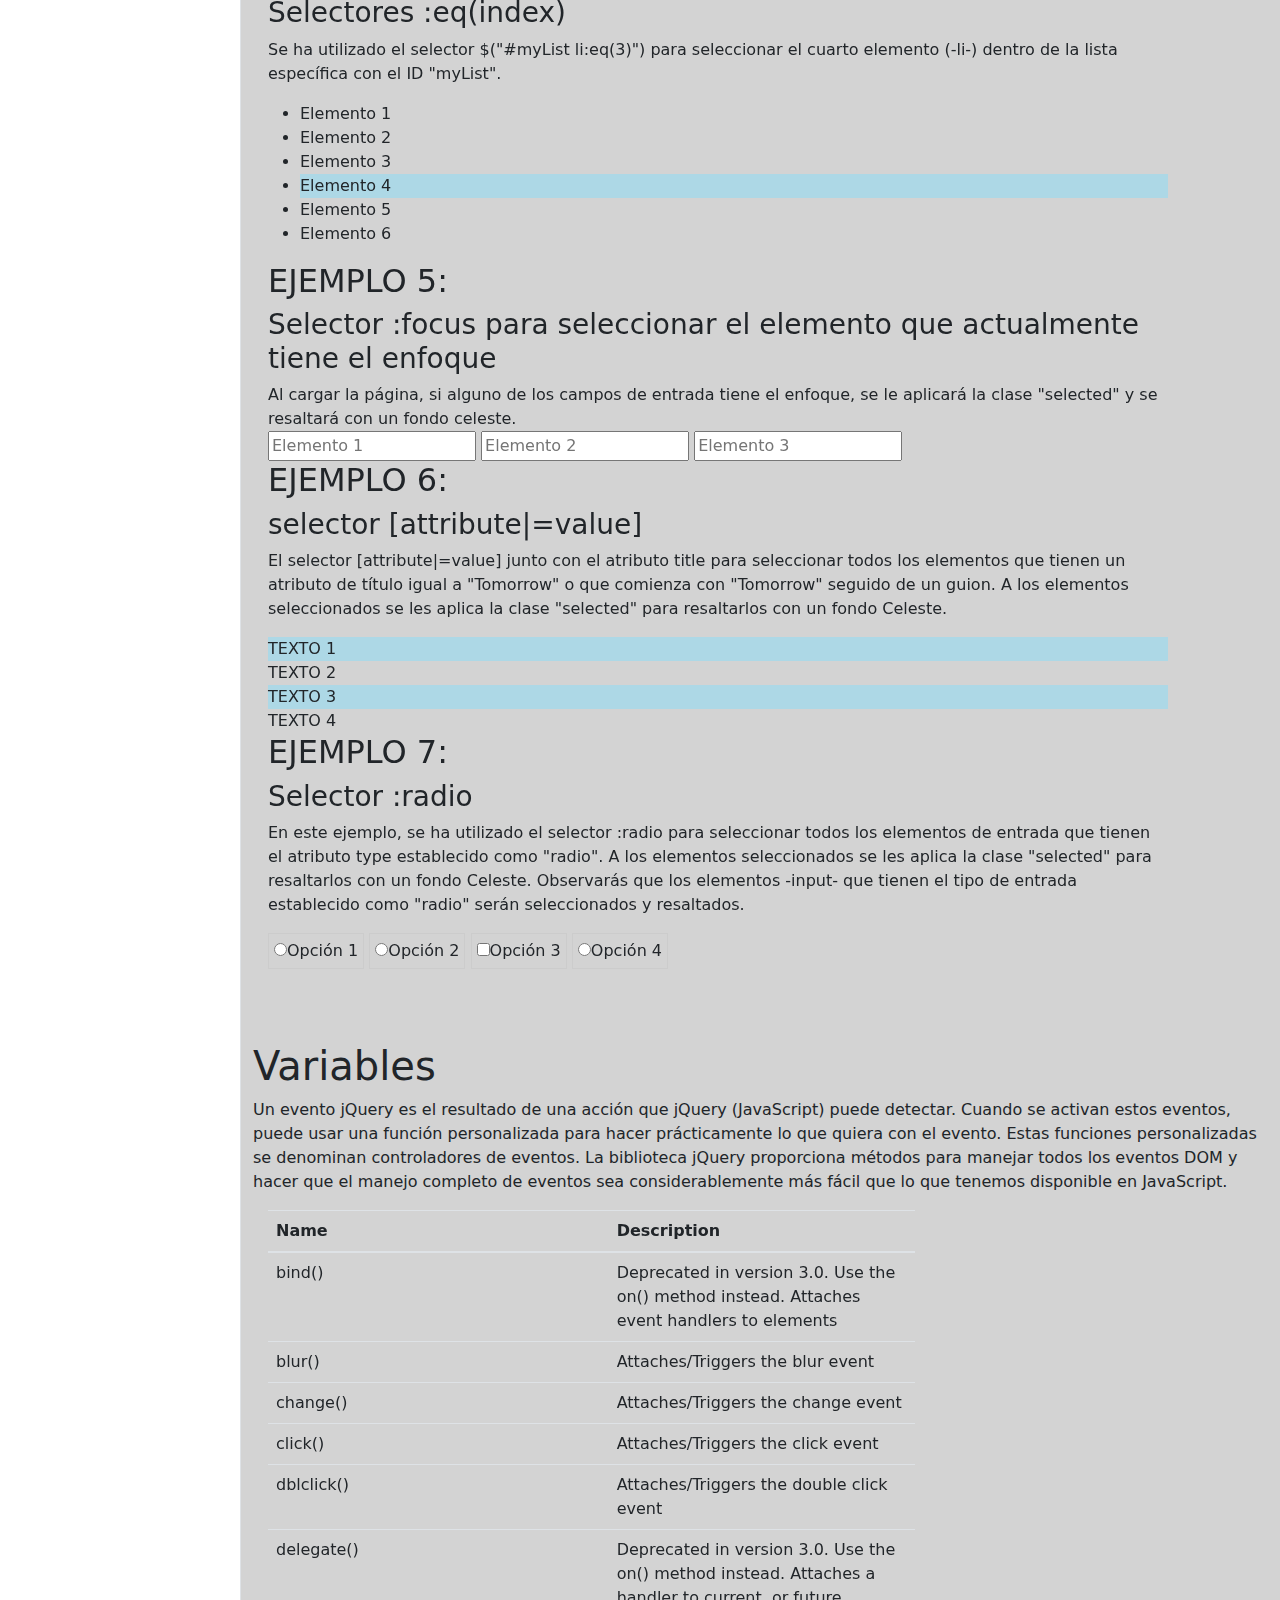
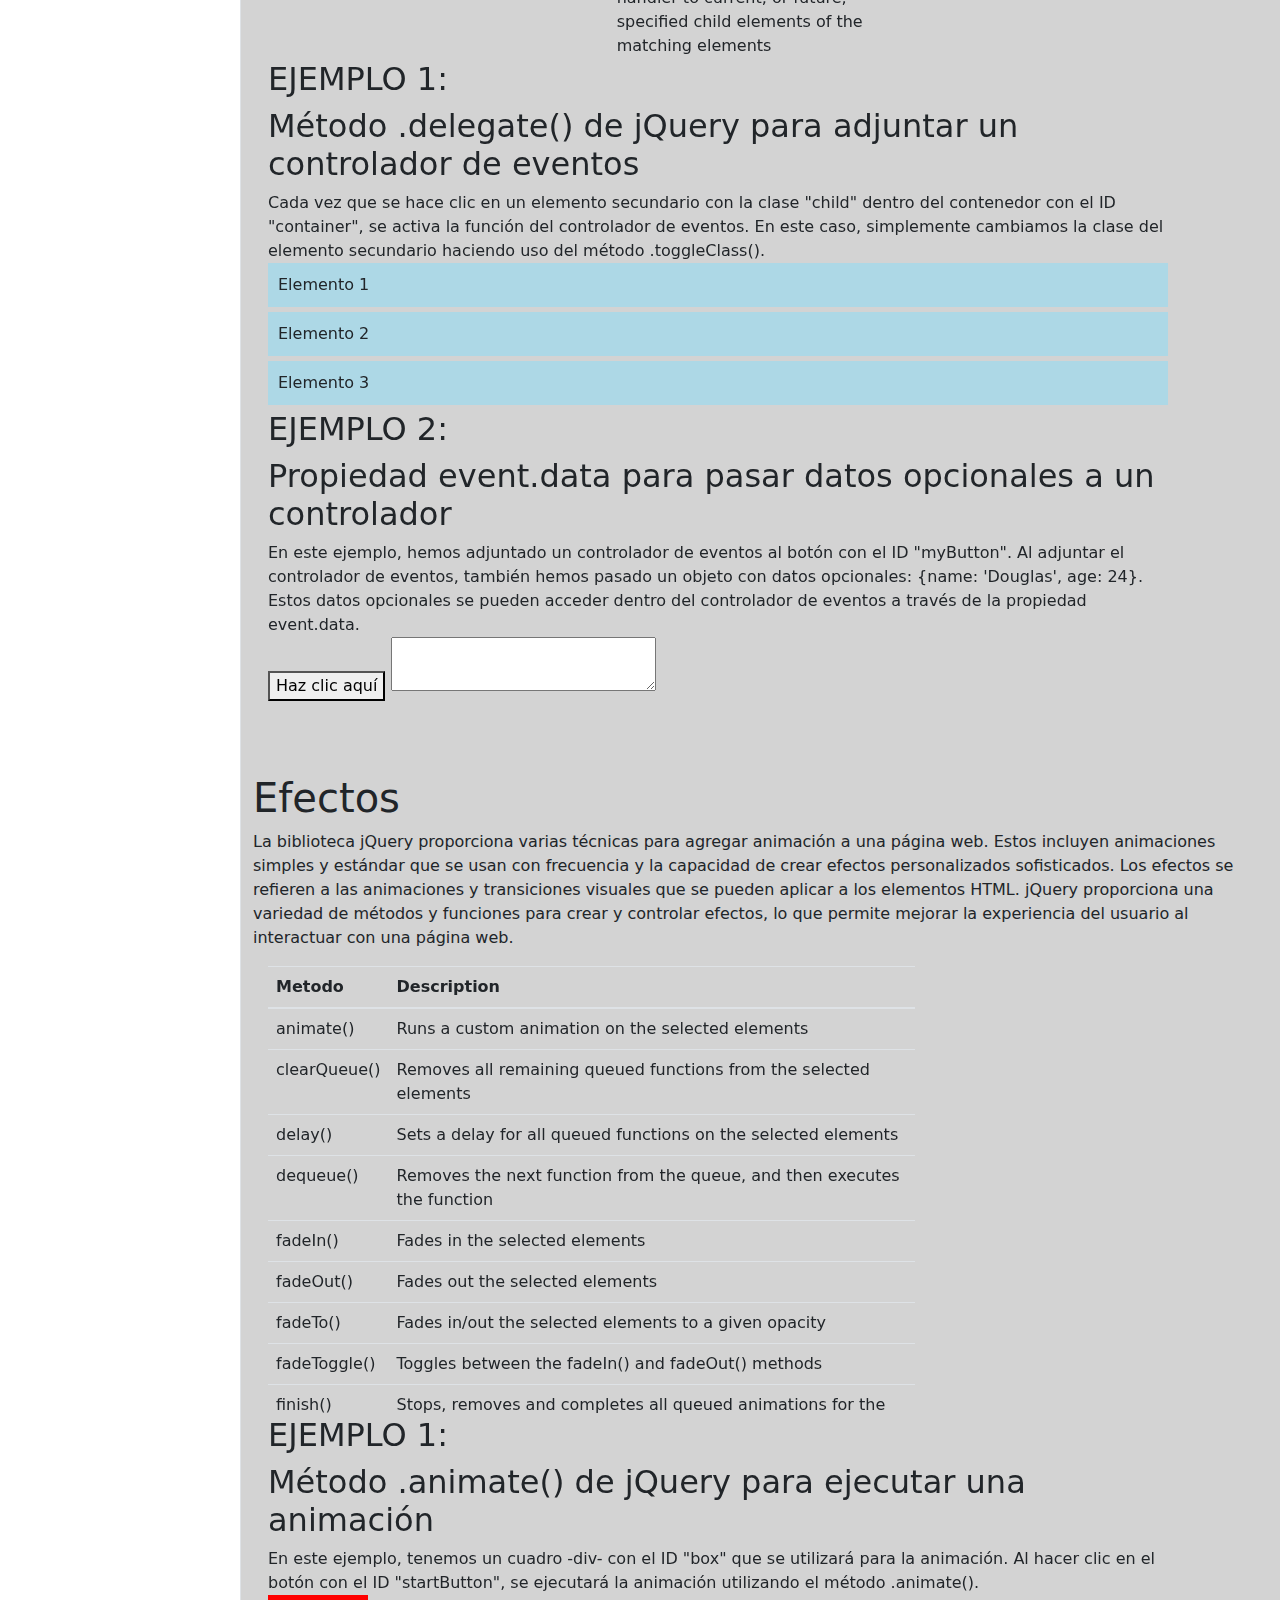
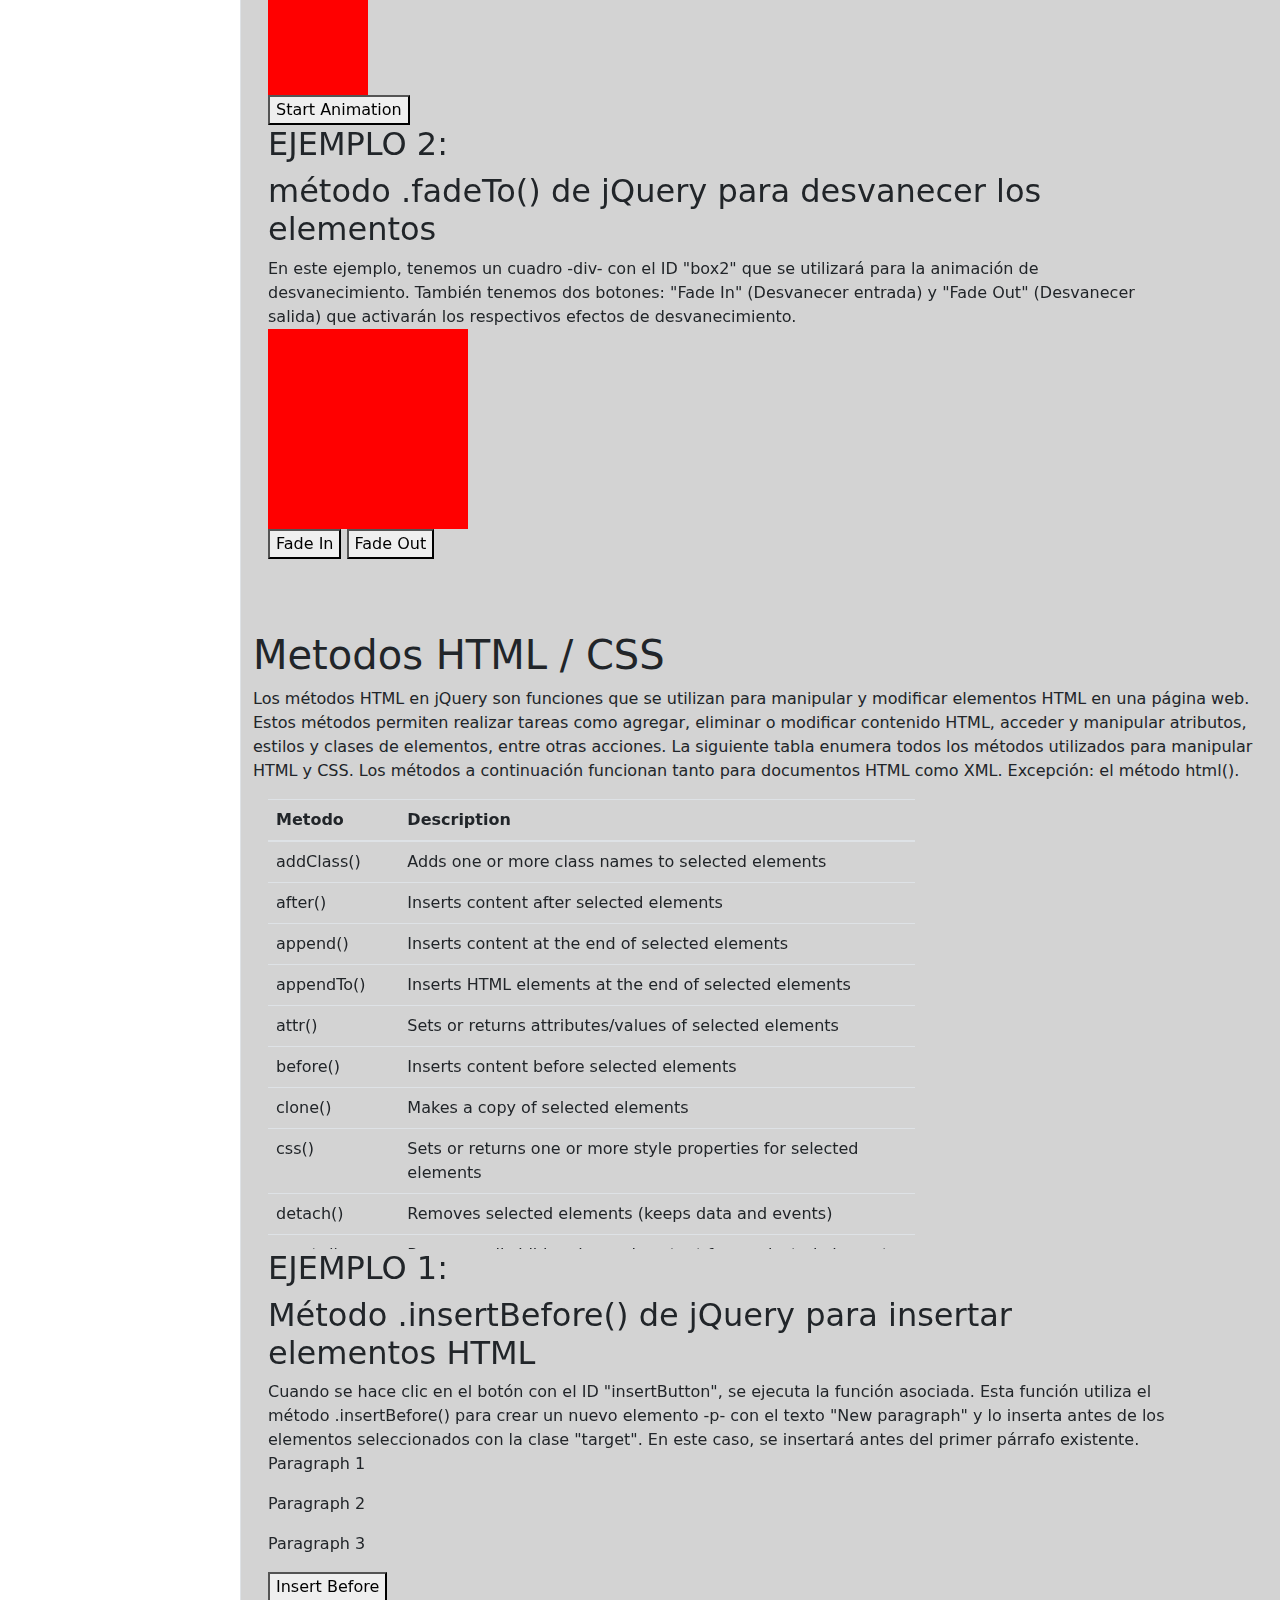
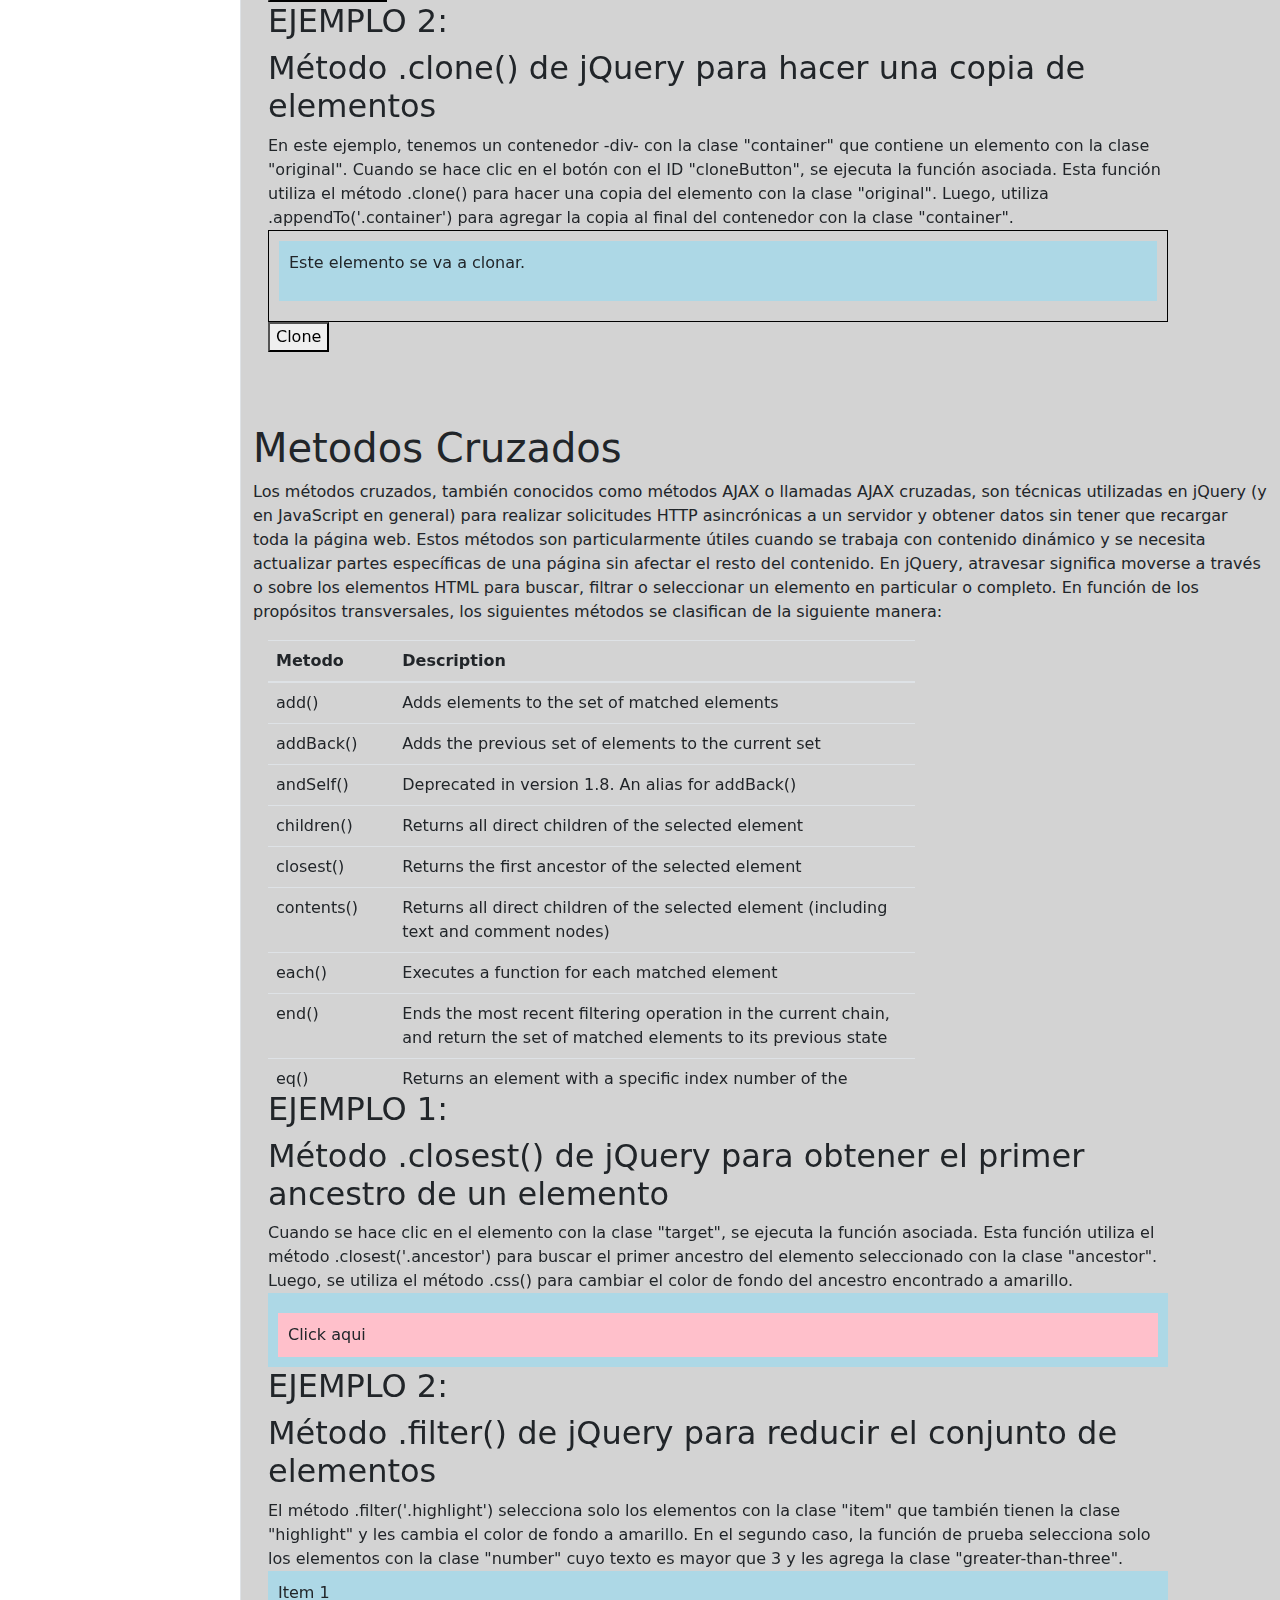
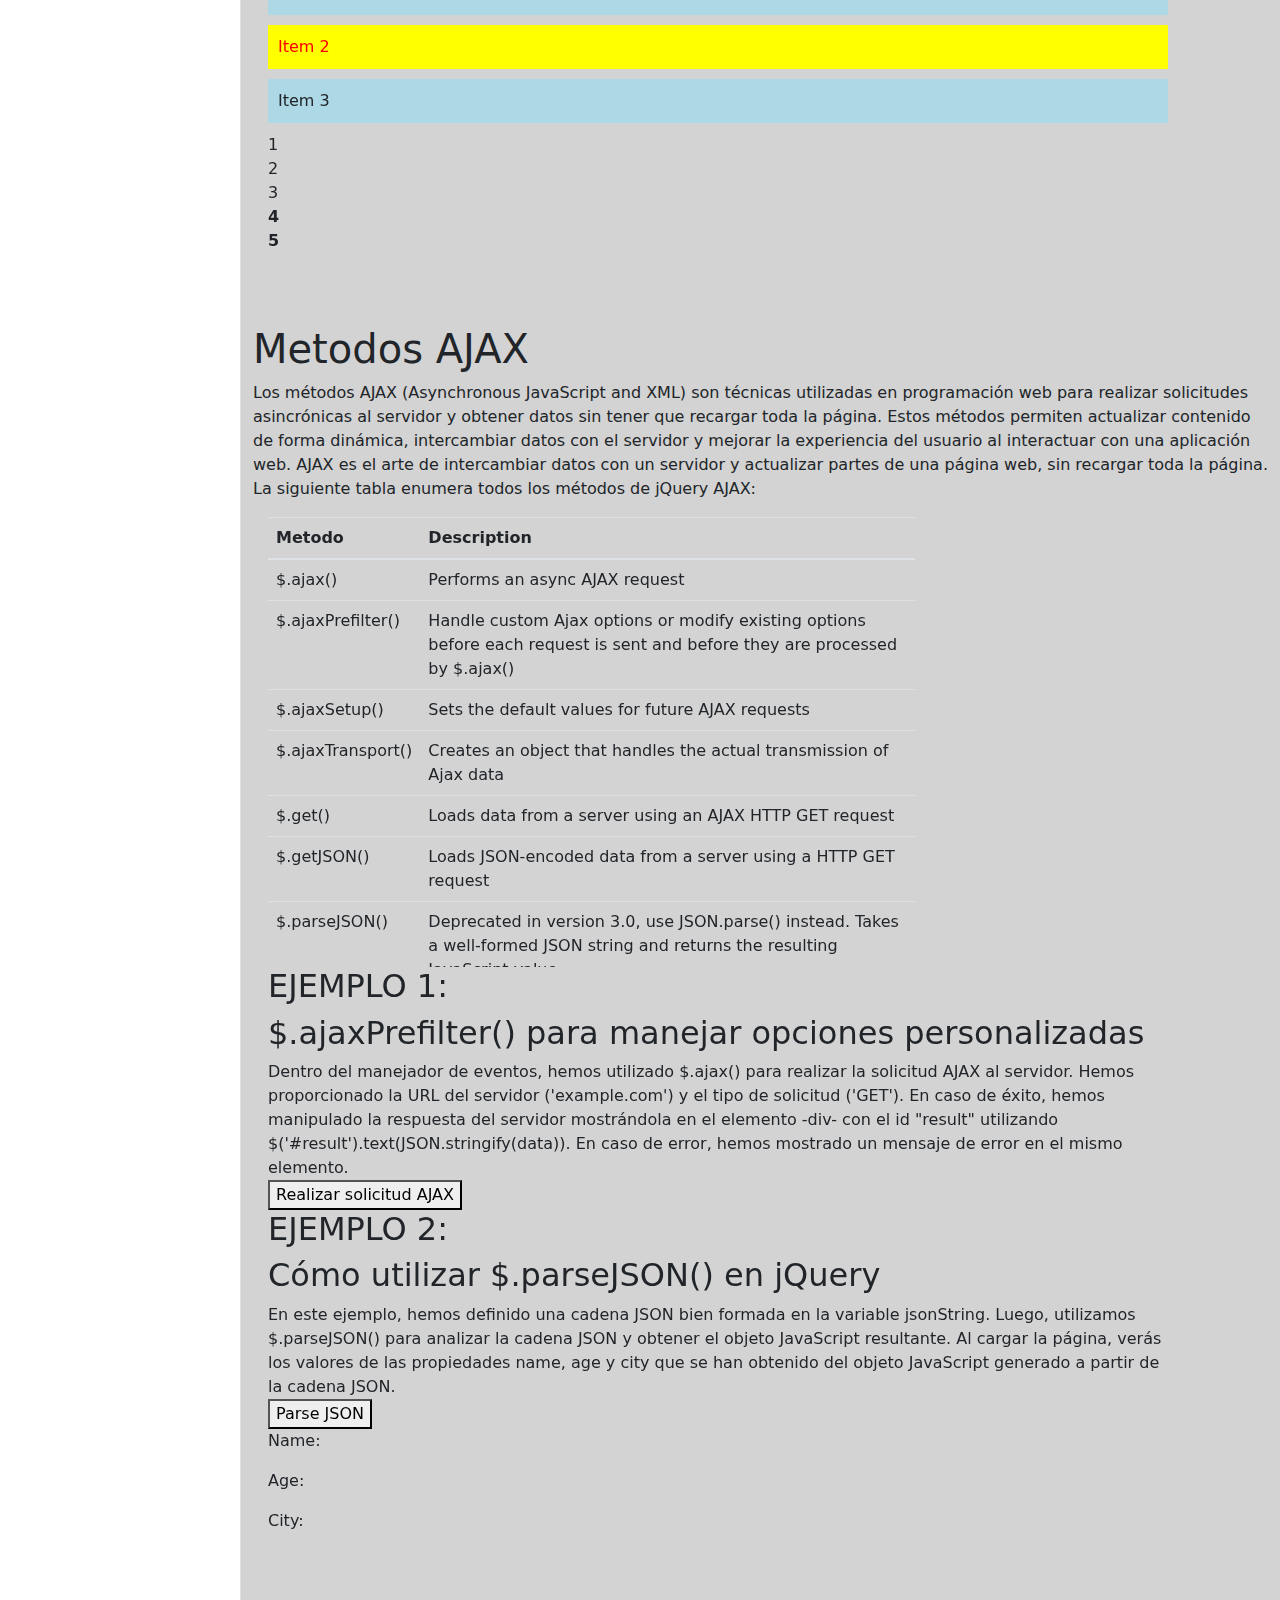
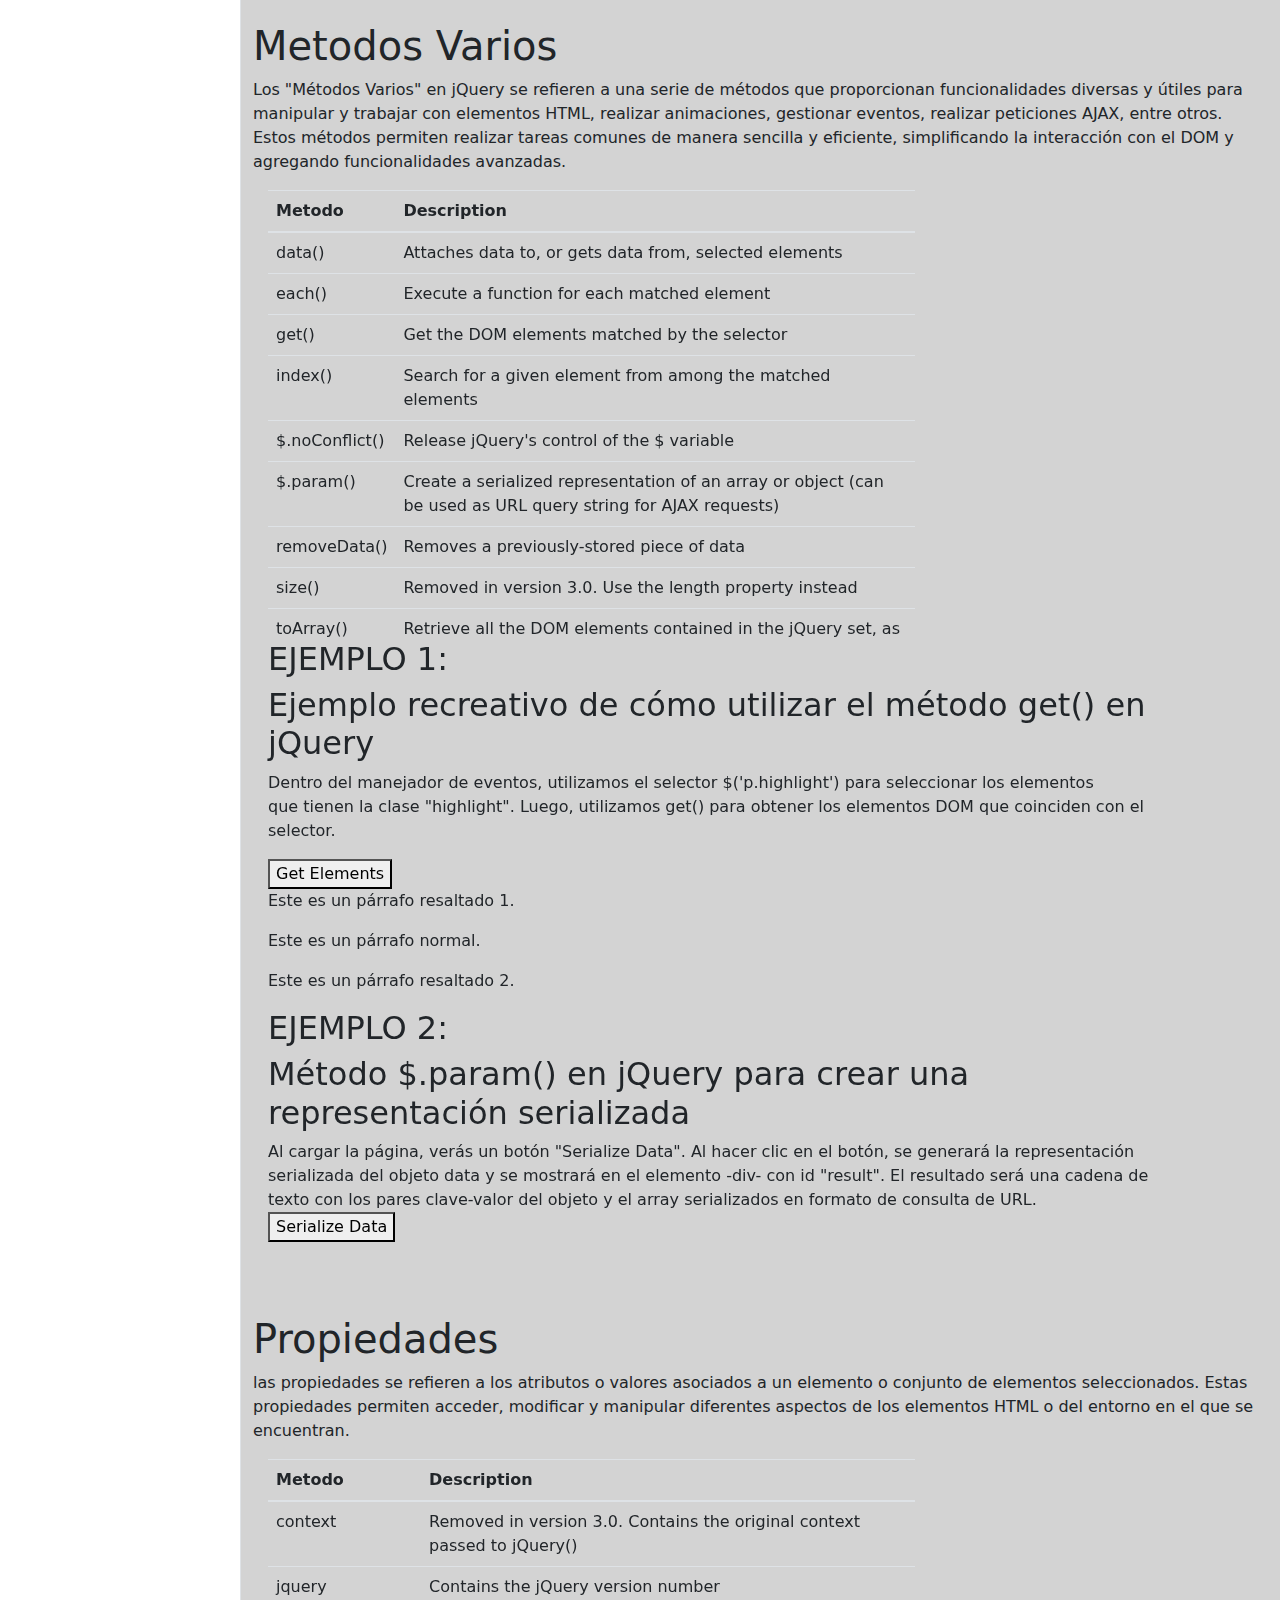
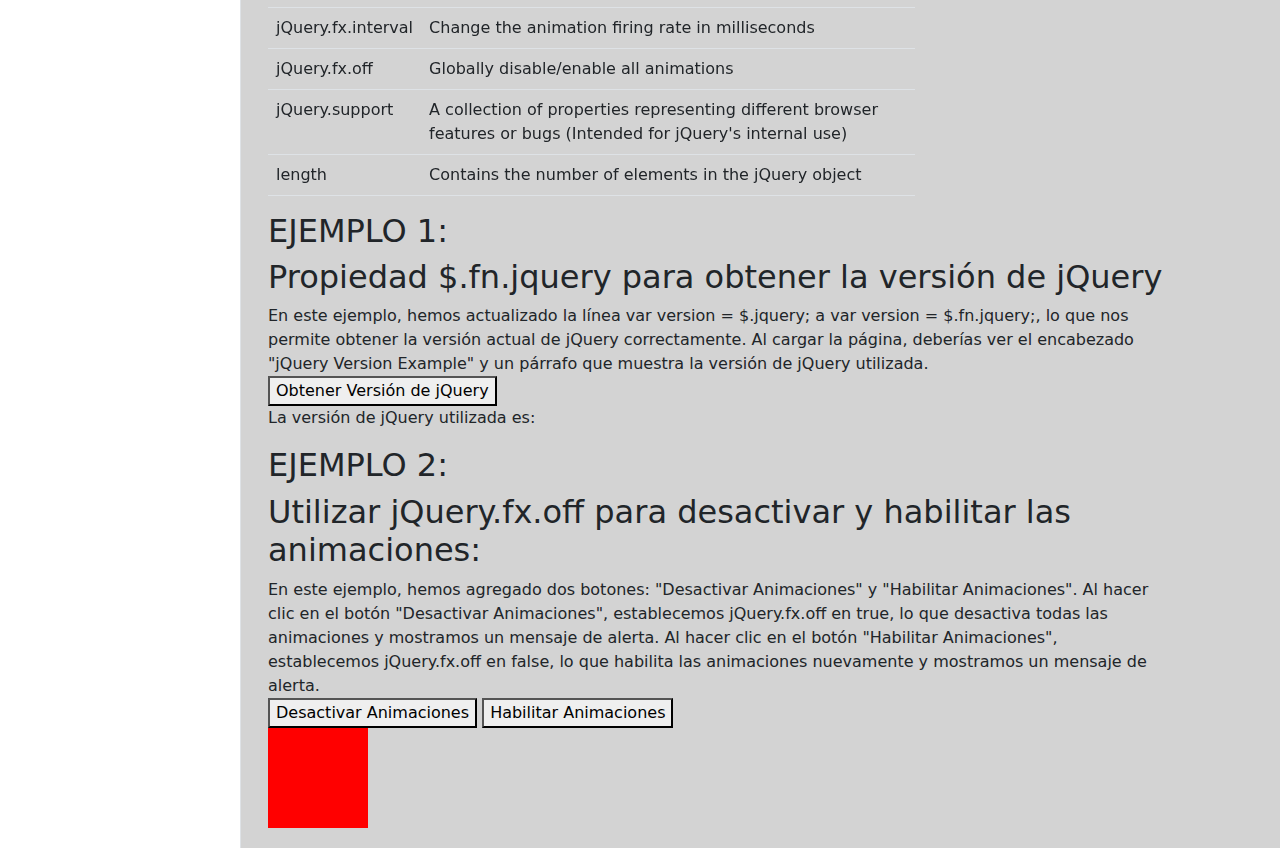
<file: trabajos/grupo8/index.html>
<!DOCTYPE html>
<html lang="en">
    <head>
        <meta charset="utf-8" />
        <meta name="viewport" content="width=device-width, initial-scale=1, shrink-to-fit=no" />
        <meta name="description" content="" />
        <meta name="author" content="" />
        <title>Jquery Referencias </title>
        <!-- Favicon-->
        <link rel="icon" type="image/x-icon" href="assets/favicon.ico" />
        <!-- Core theme CSS (includes Bootstrap)-->
        <link rel="stylesheet" href="https://stackpath.bootstrapcdn.com/bootstrap/4.5.2/css/bootstrap.min.css">
        <link href="css/styles.css" rel="stylesheet" />
        <link href="css/main.css" rel="stylesheet" />
        <!--<script src="https://unpkg.com/scrollreveal@4.0.0/dist/scrollreveal.min.js"></script>-->
        <script src="https://ajax.googleapis.com/ajax/libs/jquery/3.5.1/jquery.min.js"></script>
        <script src="https://maxcdn.bootstrapcdn.com/bootstrap/4.5.2/js/bootstrap.min.js"></script>
        
        
        <style>
            body{
                 background-color: lightgray;
            }
            .container{
                padding-top: 5%;
                padding-bottom: 2%;
            }
                .even {
      background-color: lightcoral;
    }

    .odd {
      background-color: lightblue;
    }

    .first {
      background-color: yellow;
    }

    .last {
      background-color: green;
    }
        .selected {
      background-color: lightblue;
    }
        .radio-box {
      display: inline-block;
      padding: 5px;
      border: 1px solid #ccc;
    }
    .child {
      padding: 10px;
      margin-bottom: 5px;
      background-color: lightblue;
      cursor: pointer;
    }

    .child.active {
      background-color: lightgreen;
    }
        #box {
      width: 100px;
      height: 100px;
      background-color: red;
    }
        #box2 {
      width: 200px;
      height: 200px;
      background-color: red;
      opacity: 1;
    }
       .original {
      background-color: lightblue;
      padding: 10px;
      margin-bottom: 10px;
    }
    .contener {
      border: 1px solid black;
      padding: 10px;
    }
        .ancestor {
      background-color: lightblue;
      padding: 10px;
    }
    .targeta {
      background-color: pink;
      padding: 10px;
      margin-top: 10px;
    }
        .item11 {
      background-color: lightblue;
      padding: 10px;
      margin-bottom: 10px;
    }
    .highlight12 {
      color: red;
    }
    .greater-than-three {
      font-weight: bold;
    }
        .highlighted23 {
      background-color: greenyellow;
    }

        </style>
    </head>
    <body>
        <div class="d-flex" id="wrapper" >
            <!-- Sidebar-->
            <div class="border-end bg-white" id="sidebar-wrapper">
                <div class="sidebar-heading border-bottom bg-light"></div>
                <div class="list-group list-group-flush">
                    <a class="list-group-item list-group-item-action list-group-item-light p-3" href="../../index.html">Inicio</a>
                    <a class="list-group-item list-group-item-action list-group-item-light p-3" href="#selectores">Selectores</a>
                    <a class="list-group-item list-group-item-action list-group-item-light p-3" href="#Variables">Variables</a>
                    <a class="list-group-item list-group-item-action list-group-item-light p-3" href="#Efectos">Efectos</a>
                    <a class="list-group-item list-group-item-action list-group-item-light p-3" href="#HTML/CSS">Metodos HTML/CSS</a>
                    <a class="list-group-item list-group-item-action list-group-item-light p-3" href="#cruzado">Metodos Cruzados</a>
                    <a class="list-group-item list-group-item-action list-group-item-light p-3" href="#Ajax">Metodos AJAX</a>
                    <a class="list-group-item list-group-item-action list-group-item-light p-3" href="#Misc">Metodos varios</a>
                    <a class="list-group-item list-group-item-action list-group-item-light p-3" href="#propiedades">Propiedades</a>
                </div>
            </div>
            <!-- Page content wrapper-->
            <div id="page-content-wrapper">
                <!-- Top navigation-->
                <nav class="navbar navbar-expand-lg navbar-light bg-light border-bottom" style="position: fixed; top: 0; width: 100%;">
                    <div class="container-fluid">
                        <button class="btn btn-primary" id="sidebarToggle">Toggle Menu</button>
                   </div>
                </nav>
                <!-- Page content-->
            <div class="selectores">
                <section id="selectores">

                        <div class="container">
                            <div>
                                <h1>Selectores</h1>
                                <p>
                                    Los selectores son cadenas de texto que permiten seleccionar elementos en la página. Con un selector podemos acceder a un elemento único o a una colección de elementos determinados. Los selectores en realidad vienen del lenguaje CSS, por lo que para construirlos se usa la misma sintaxis de selectores de CSS.

                                    Casi todo en jQuery pasa por utilizar los selectores para acceder a los elementos de la página que deseamos alterar dinámicamente con Javascript. Hasta en los ejemplos más básicos del Manual de jQuery se tienen que utilizar selectores para acceder a los elementos que deseamos alterar, así que inevitablemente, si has leído este manual hasta este artículo, los habrás utilizado ya.
                                </p>
                            </div>
                            <div class="medio_lateral">
                                <div class="col-md-8 contenido-scrollspy" data-spy="scroll" data-target="#menu" data-offset="0">
                                        <table class="table">
                                            <thead>
                                                <tr>
                                                    <th>Name</th>
                                                    <th>Example</th>
                                                    <th>Description</th>
                                                </tr>
                                            </thead>
                                            <tbody id="table-body">
                                                <!-- Aquí puedes agregar filas adicionales si es necesario -->
                                            </tbody>
                                        </table>
                                </div>                                
                        </div>
                        <div class="col-md-11">
                            
                            <div class="tab-content">
                                <div class="panel panel-primary" id="Par1">
                                <div class="panel-heading"> <h2>EJEMPLO 1:</h2></div>
                                <div class="panel-body">
                                  <div> <h2> <span>Párrafos y el encabezado dentro de un contenedor</span></h2>   
                                  </div>
                                    <div id="parrafo">
                                      <h3>PARRAFO</h3>
                                      <p>En este caso, "#parrafo p, #parrafo h1" indica que se deben seleccionar los elementos -p- y el elemento -h3- que se encuentren dentro del elemento con el ID "parrafo". Luego, utilizamos el método css() para cambiar el color de fuente a rojo.</p>
                                    </div>
                                    <div id="Textoo">
                                      <h3>TEXTO</h3>
                                      <p>Por lo tanto los parrafos que no esten dentro del ID parrafo no son tomados en cuenta para realizar la modificacion</p>
                                    </div>
                                      
                                    
                                    <script>
                                      $(document).ready(function() {
                                        $("#parrafo p, #parrafo h3").css("color", "red");
                                      });
                                    </script>


                                    </div>
                                    </div>

                            <div class="panel panel-primary" id="Par2">
                                <div class="panel-heading"><h2>EJEMPLO 2:</h2></div>
                                <div class="panel-body">
                                  <div> <h3> <span> Cambiar el estilo a cada una de las Filas</span></h3>
                                    <div>
                                      <p>Supongamos que tienes una tabla en tu página con varias filas -tr-. Quieres seleccionar y aplicar un estilo diferente al primer elemento, el último elemento, las filas pares y las filas impares de la tabla.</p>
                                    </div>
                                    
                                  <div id="container">
                                    <table>
                                      <tr>
                                       <td>Nombre</td>
                                        <td>Numero</td>
                                      </tr>
                                      <tr>
                                        <td>Coco</td>
                                        <td>2</td>
                                      </tr>
                                      <tr>
                                        <td>Fresa</td>
                                        <td>4</td>
                                      </tr>
                                     <tr>
                                       <td>Sandia</td>
                                       <td>1</td>
                                     </tr>
                                   </table>
                                 </div>

                                       <script src="https://code.jquery.com/jquery-3.6.0.min.js"></script>
                                            <script>
                                              $(document).ready(function() {
                                                $("#container table tr:first").addClass("first"); // Primer elemento <tr>
                                                $("#container table tr:last").addClass("last"); // Último elemento <tr>
                                                $("#container table tr:even").addClass("even"); // Filas pares <tr>
                                                $("#container table tr:odd").addClass("odd"); // Filas impares <tr>
                                              });
                                            </script>

                                  </div>



                                </div>
                            </div>

                            <div class="panel panel-primary" id="Par3">
                                <div class="panel-heading"><h2>EJEMPLO 3:</h2></div>
                                <div class="panel-body">
                                  <div> <h3> <span> Identifica elementos (Parrafos, titulos) especificos.</span></h3>
                                      <div id="contenedor">
                                              <p>$("p:first-child") selecciona el primer párrafo que es el primer hijo de su padre y le agrega la clase "selected".</p>
                                               <p>Segundo párrafo</p>
                                               <p>Tercer párrafo</p>
                                               <p>$("p:last-child") selecciona el último párrafo que es el último hijo de su padre y le agrega la clase "selected".</p>
                                          
                                        </div>
                                          <script src="https://code.jquery.com/jquery-3.6.0.min.js"></script>
                                         <script>
                                           $(document).ready(function() {
                                             // :first-child
                                             $("#contenedor p:first-child").addClass("selected");
                                        
                                             // :first-of-type
                                             $("#contenedor p:first-of-type").addClass("selected");
                                        
                                             // :last-child
                                             $("#contenedor p:last-child").addClass("selected");
                                           });
                                         </script>
                                    
                                  </div>



                                </div>
                            </div>

                            <div class="panel panel-primary" id="Par3">
                                <div class="panel-heading"><h2>EJEMPLO 4:</h2></div>
                                <div class="panel-body">
                                  <div> <h3> <span>  Selectores :eq(index)</span></h3>    
                                  </div>
                                  <div>
                                              <p>Se ha utilizado el selector $("#myList li:eq(3)") para seleccionar el cuarto elemento (-li-) dentro de la lista específica con el ID "myList".</p>
                                          
                                        </div>
                                     <ul id="myList">
                                       <li>Elemento 1</li>
                                       <li>Elemento 2</li>
                                       <li>Elemento 3</li>
                                       <li>Elemento 4</li> <!-- Este es el cuarto elemento -->
                                       <li>Elemento 5</li>
                                       <li>Elemento 6</li>
                                     </ul>

                                     <script>
                                       $(document).ready(function() {
                                         // :eq(index)
                                         $("#myList li:eq(3)").addClass("selected");
                                       });
                                     </script>



                                </div>
                            </div>

                            <div class="panel panel-primary" id="Par5">
                                <div class="panel-heading"><h2>EJEMPLO 5:</h2></div>
                                <div class="panel-body">
                                  <div> <h3> <span>  Selector :focus para seleccionar el elemento que actualmente tiene el enfoque</span></h3>  
                                  </div>
                                  <div>
                                       Al cargar la página, si alguno de los campos de entrada tiene el enfoque, se le aplicará la clase "selected" y se resaltará con un fondo celeste.
                                  </div>
                                  <div>
                                      <input type="text" placeholder="Elemento 1" />
                                      <input type="text" placeholder="Elemento 2" />
                                      <input type="text" placeholder="Elemento 3" />
                                  </div>
                                 <script>
                                   $(document).ready(function() {
                                     // :focus
                                      $(":focus").addClass("selected");
                                
                                     // Evento para resaltar el elemento seleccionado al hacer clic
                                     $("input").focus(function() {
                                       $(".selected").removeClass("selected");
                                       $(this).addClass("selected");
                                     });
                                   });
                                 </script>


                                </div>
                            </div>

                            <div class="panel panel-primary" id="Par6">
                                <div class="panel-heading"><h2>EJEMPLO 6:</h2></div>
                                <div class="panel-body">
                                  <div> <h3> <span> selector [attribute|=value]</span></h3></div
                                  >
                                  <div>
                                       <p>El selector [attribute|=value] junto con el atributo title para seleccionar todos los elementos que tienen un atributo de título igual a "Tomorrow" o que comienza con "Tomorrow" seguido de un guion. A los elementos seleccionados se les aplica la clase "selected" para resaltarlos con un fondo Celeste.</p>
                                  </div>
                                    <div title="Tomorrow">TEXTO 1</div> <!-- Se selecciona -->
                                    <div title="Today">TEXTO 2</div>
                                    <div title="Tomorrow-123">TEXTO 3</div> <!-- Se selecciona -->       
                                    <div title="Next Tomorrow">TEXTO 4</div> 

                                    <script>
                                       $(document).ready(function() {
                                          // [attribute|=value]
                                          $("[title|='Tomorrow']").addClass("selected");
                                       });
                                     </script>



                                </div>
                            </div>

                            <div class="panel panel-primary" id="Par7">
                                <div class="panel-heading"><h2>EJEMPLO 7:</h2></div>
                                <div class="panel-body">
                                  <div> <h3> <span>  Selector :radio</span></h3></div>  

                                  <div>
                                      <p>En este ejemplo, se ha utilizado el selector :radio para seleccionar todos los elementos de entrada que tienen el atributo type establecido como "radio". A los elementos seleccionados se les aplica la clase "selected" para resaltarlos con un fondo Celeste. Observarás que los elementos -input- que tienen el tipo de entrada establecido como "radio" serán seleccionados y resaltados.</p>
                                  </div>


                                <div class="radio-box">
                                  <input type="radio" name="option" value="1">Opción 1
                                </div>
                                <div class="radio-box">
                                  <input type="radio" name="option" value="2">Opción 2
                                </div>
                                <div class="radio-box">
                                  <input type="checkbox" name="option" value="3">Opción 3
                                 </div>
                                <div class="radio-box">
                                  <input type="radio" name="option" value="4">Opción 4
                                </div>
                                 <script>
                                   $(document).ready(function() {
                                     // :radio
                                     $(":radio").focus(function() {
                                       $(this).closest(".radio-box").addClass("selected");
                                     }).blur(function() {
                                       $(this).closest(".radio-box").removeClass("selected");
                                     });
                                  });
                                </script>

                                </div>
                            </div>


                        </div>
                            </div>
                            
                        </div>
                      <script>
                        // Cargar el archivo XML
                        var xmlhttp = new XMLHttpRequest();
                        xmlhttp.open("GET", "xml/selectores.xml", false);
                        xmlhttp.send();
                        var xmlData = xmlhttp.response;
                    
                        // Parsear el XML
                        var parser = new DOMParser();
                        var xmlDoc = parser.parseFromString(xmlData, "text/xml");
                    
                        // Obtener los elementos 'selector'
                        var selectors = xmlDoc.getElementsByTagName("selector");
                    
                        // Iterar sobre los elementos 'selector' y construir las filas de la tabla
                        var tableBody = document.getElementById("table-body");
                        for (var i = 0; i < selectors.length; i++) {
                          var selector = selectors[i];
                          var name = selector.getElementsByTagName("name")[0].textContent;
                          var example = selector.getElementsByTagName("example")[0].textContent;
                          var description = selector.getElementsByTagName("description")[0].textContent;
                    
                          var row = `
                            <tr>
                              <td>${name}</td>
                              <td>${example}</td>
                              <td>${description}</td>
                            </tr>
                          `;
                          tableBody.innerHTML += row;
                        }
                      </script>
                </section>
            </div>

            <div class="Variables">
                <section id="Variables">
                    
                    <div class="container">
                        <div>
                            <h1>Variables</h1>
                            <p>
                                Un evento jQuery es el resultado de una acción que jQuery (JavaScript) puede detectar. Cuando se activan estos eventos, puede usar una función personalizada para hacer prácticamente lo que quiera con el evento. Estas funciones personalizadas se denominan controladores de eventos.

                                La biblioteca jQuery proporciona métodos para manejar todos los eventos DOM y hacer que el manejo completo de eventos sea considerablemente más fácil que lo que tenemos disponible en JavaScript.
                            </p>
                        </div>
                        <div class="medio_lateral">
                            <div class="col-md-8 contenido-scrollspy" data-spy="scroll" data-target="#menu" data-offset="0">
                                    <table class="table">
                                        <thead>
                                            <tr>
                                                <th>Name</th>
                                                <th>Description</th>
                                            </tr>
                                        </thead>
                                        <tbody id="table-body2">
                                            <!-- Aquí puedes agregar filas adicionales si es necesario -->
                                        </tbody>
                                    </table>
                            </div>                                
                    </div>
                    <div class="col-md-11">

                        <div class="tab-content">
                            <div class="panel panel-primary" id="Eje1">
                                <div class="panel-heading"> <h2>EJEMPLO 1:</h2></div>
                                <div class="panel-body">
                                  <div> <h2> <span>Método .delegate() de jQuery para adjuntar un controlador de eventos</span></h2>   </div>

                                    <div>
                                         Cada vez que se hace clic en un elemento secundario con la clase "child" dentro del contenedor con el ID "container", se activa la función del controlador de eventos. En este caso, simplemente cambiamos la clase del elemento secundario haciendo uso del método .toggleClass().
                                    </div>
                                  
                                    <div id="contenidos">
                                     <div class="child">Elemento 1</div>
                                     <div class="child">Elemento 2</div>
                                     <div class="child">Elemento 3</div>
                                    </div>
                                      
                                    
                                   <script>
                                      $(document).ready(function() {
                                        // Adjunta un controlador de eventos utilizando .delegate()
                                        $('#contenidos').delegate('.child', 'click', function() {
                                          // Acciones cuando se hace clic en un elemento secundario
                                          $(this).toggleClass('active');
                                        });
                                    
                                      // Agrega un nuevo elemento secundario después de 3 segundos
                                          setTimeout(function() {
                                          $('#contenidos').append('<div class="child">Nuevo elemento</div>');
                                        }, 3000);
                                      });
                                     </script>


                                </div>
                         </div>

                        <div class="panel panel-primary" id="Eje2">
                                <div class="panel-heading"> <h2>EJEMPLO 2:</h2></div>
                                <div class="panel-body">
                                  <div> <h2> <span> Propiedad event.data para pasar datos opcionales a un controlador</span></h2>   </div>

                                    <div>
                                         En este ejemplo, hemos adjuntado un controlador de eventos al botón con el ID "myButton". Al adjuntar el controlador de eventos, también hemos pasado un objeto con datos opcionales: {name: 'Douglas', age: 24}. Estos datos opcionales se pueden acceder dentro del controlador de eventos a través de la propiedad event.data.
                                    </div>


                                    <button id="myButton">Haz clic aquí</button>
                                    <textarea id="resultBox" rows="2" cols="30"></textarea>
                                      
                                    
                                     <script>
                                       $(document).ready(function() {
                                         // Adjunta un controlador de eventos con datos opcionales
                                         $('#myButton').on('click', {name: 'Douglas', age: 24}, function(event) {
                                           var data = event.data;
                                           var result = 'Name: ' + data.name + '\nAge: ' + data.age;
                                           $('#resultBox').val(result);
                                         });
                                       });
                                     </script>


                                    </div>
                                 </div>
                        </div>
                        
                    </div>
                  <script>
                    // Cargar el archivo XML
                    var xmlhttp = new XMLHttpRequest();
                    xmlhttp.open("GET", "xml/eventos.xml", false);
                    xmlhttp.send();
                    var xmlData = xmlhttp.response;
                
                    // Parsear el XML
                    var parser = new DOMParser();
                    var xmlDoc = parser.parseFromString(xmlData, "text/xml");
                
                    // Obtener los elementos 'selector'
                    var selectors = xmlDoc.getElementsByTagName("selector");
                
                    // Iterar sobre los elementos 'selector' y construir las filas de la tabla
                    var tableBody = document.getElementById("table-body2");
                    for (var i = 0; i < selectors.length; i++) {
                      var selector = selectors[i];
                      var name = selector.getElementsByTagName("name")[0].textContent;
                      var description = selector.getElementsByTagName("description")[0].textContent;
                
                      var row = `
                        <tr>
                          <td>${name}</td>
                          <td>${description}</td>
                        </tr>
                      `;
                      tableBody.innerHTML += row;
                    }
                  </script>


                </section>
            </div>

            <div class="Efectos">
                <section id="Efectos">
                    
                    <div class="container">
                        <div>
                            <h1>Efectos</h1>
                            <p>
                                La biblioteca jQuery proporciona varias técnicas para agregar animación a una página web. Estos incluyen animaciones simples y estándar que se usan con frecuencia y la capacidad de crear efectos personalizados sofisticados.
                                Los efectos se refieren a las animaciones y transiciones visuales que se pueden aplicar a los elementos HTML. jQuery proporciona una variedad de métodos y funciones para crear y controlar efectos, lo que permite mejorar la experiencia del usuario al interactuar con una página web.
                            </p>
                        </div>
                        <div class="medio_lateral">
                            <div class="col-md-8 contenido-scrollspy" data-spy="scroll" data-target="#menu" data-offset="0">
                                    <table class="table">
                                        <thead>
                                            <tr>
                                                <th>Metodo</th>
                                                <th>Description</th>
                                            </tr>
                                        </thead>
                                        <tbody id="table-body3">
                                            <!-- Aquí puedes agregar filas adicionales si es necesario -->
                                        </tbody>
                                    </table>
                            </div>                                
                    </div>
                    <div class="col-md-11">

                        <div class="tab-content">
                            <div class="panel panel-primary" id="Eje1">
                                <div class="panel-heading"> <h2>EJEMPLO 1:</h2></div>
                                <div class="panel-body">
                                  <div> <h2> <span>Método .animate() de jQuery para ejecutar una animación</span></h2>   </div>

                                    <div>
                                         En este ejemplo, tenemos un cuadro -div- con el ID "box" que se utilizará para la animación. Al hacer clic en el botón con el ID "startButton", se ejecutará la animación utilizando el método .animate().
                                    </div>
                                  
                                        <div id="box"></div>
                                         <button id="startButton">Start Animation</button>
                                    
                                     <script>
                                       $(document).ready(function() {
                                        $('#startButton').click(function() {
                                          $('#box').animate({
                                            width: '200px',
                                            height: '200px',
                                            backgroundColor: 'blue',
                                             opacity: '0.5',
                                             borderRadius: '50%'
                                           }, 1500);
                                         });
                                       });
                                     </script>


                                </div>
                         </div>

                        <div class="panel panel-primary" id="Eje2">
                                <div class="panel-heading"> <h2>EJEMPLO 2:</h2></div>
                                <div class="panel-body">
                                  <div> <h2> <span>método .fadeTo() de jQuery para desvanecer los elementos</span></h2>   </div>

                                    <div>
                                         En este ejemplo, tenemos un cuadro -div- con el ID "box2" que se utilizará para la animación de desvanecimiento. También tenemos dos botones: "Fade In" (Desvanecer entrada) y "Fade Out" (Desvanecer salida) que activarán los respectivos efectos de desvanecimiento.
                                    </div>


                                     <div id="box2"></div>
                                    <button id="fadeInButton">Fade In</button>
                                    <button id="fadeOutButton">Fade Out</button>
                                    
                                    <script>
                                       $(document).ready(function() {
                                         $('#fadeInButton').click(function() {
                                           $('#box2').fadeTo(1000, 0.5);
                                         });
                                    
                                         $('#fadeOutButton').click(function() {
                                          $('#box2').fadeTo(1000, 0);
                                        });
                                      });
                                    </script>


                                    </div>
                                 </div>
                        </div>
                        
                    </div>
                  <script>
                    // Cargar el archivo XML
                    var xmlhttp = new XMLHttpRequest();
                    xmlhttp.open("GET", "xml/efectos.xml", false);
                    xmlhttp.send();
                    var xmlData = xmlhttp.response;
                
                    // Parsear el XML
                    var parser = new DOMParser();
                    var xmlDoc = parser.parseFromString(xmlData, "text/xml");
                
                    // Obtener los elementos 'selector'
                    var selectors = xmlDoc.getElementsByTagName("selector");
                
                    // Iterar sobre los elementos 'selector' y construir las filas de la tabla
                    var tableBody = document.getElementById("table-body3");
                    for (var i = 0; i < selectors.length; i++) {
                      var selector = selectors[i];
                      var name = selector.getElementsByTagName("name")[0].textContent;
                      var description = selector.getElementsByTagName("description")[0].textContent;
                
                      var row = `
                        <tr>
                          <td>${name}</td>
                          <td>${description}</td>
                        </tr>
                      `;
                      tableBody.innerHTML += row;
                    }
                  </script>


                </section>
            </div>
            <div class="HTML_CSS">
                <section id="HTML_CSS">
                    
                    <div class="container">
                        <div>
                            <h1>Metodos HTML / CSS</h1>
                            <p>
                                Los métodos HTML en jQuery son funciones que se utilizan para manipular y modificar elementos HTML en una página web. Estos métodos permiten realizar tareas como agregar, eliminar o modificar contenido HTML, acceder y manipular atributos, estilos y clases de elementos, entre otras acciones.
                                La siguiente tabla enumera todos los métodos utilizados para manipular HTML y CSS.

                                Los métodos a continuación funcionan tanto para documentos HTML como XML. Excepción: el método html().
                            </p>
                        </div>
                        <div class="medio_lateral">
                            <div class="col-md-8 contenido-scrollspy" data-spy="scroll" data-target="#menu" data-offset="0">
                                    <table class="table">
                                        <thead>
                                            <tr>
                                                <th>Metodo</th>
                                                <th>Description</th>
                                            </tr>
                                        </thead>
                                        <tbody id="table-body4">
                                            <!-- Aquí puedes agregar filas adicionales si es necesario -->
                                        </tbody>
                                    </table>
                            </div>                                
                    </div>
                    <div class="col-md-11">
 
                        <div class="tab-content">
                            <div class="panel panel-primary" id="Eje1">
                                <div class="panel-heading"> <h2>EJEMPLO 1:</h2></div>
                                <div class="panel-body">
                                  <div> <h2> <span>Método .insertBefore() de jQuery para insertar elementos HTML</span></h2>   </div>

                                    <div>
                                         Cuando se hace clic en el botón con el ID "insertButton", se ejecuta la función asociada. Esta función utiliza el método .insertBefore() para crear un nuevo elemento -p- con el texto "New paragraph" y lo inserta antes de los elementos seleccionados con la clase "target". En este caso, se insertará antes del primer párrafo existente.
                                    </div>
                                  
                                     <div class="target">
                                       <p>Paragraph 1</p>
                                       <p>Paragraph 2</p>
                                       <p>Paragraph 3</p>
                                     </div>
                                     <button id="insertButton">Insert Before</button>
                                    
                                     <script>
                                       $(document).ready(function() {
                                         $('#insertButton').click(function() {
                                           $('<p>New paragraph</p>').insertBefore('.target');
                                         });
                                       });
                                     </script>


                                </div>
                         </div>

                        <div class="panel panel-primary" id="Eje2">
                                <div class="panel-heading"> <h2>EJEMPLO 2:</h2></div>
                                <div class="panel-body">
                                  <div> <h2> <span> Método .clone() de jQuery para hacer una copia de elementos</span></h2>   </div>

                                    <div>
                                         En este ejemplo, tenemos un contenedor -div- con la clase "container" que contiene un elemento con la clase "original". Cuando se hace clic en el botón con el ID "cloneButton", se ejecuta la función asociada.

Esta función utiliza el método .clone() para hacer una copia del elemento con la clase "original". Luego, utiliza .appendTo('.container') para agregar la copia al final del contenedor con la clase "container".
                                    </div>

                                    <div class="contener">
                                      <div class="original">
                                        <p>Este elemento se va a clonar.</p>
                                      </div>
                                    </div>
                                    <button id="cloneButton">Clone</button>
                                    
                                     <script>
                                       $(document).ready(function() {
                                         $('#cloneButton').click(function() {
                                           $('.original').clone().appendTo('.contener');
                                         });
                                       });
                                     </script>


                                    </div>
                                 </div>
                        </div>
                        
                    </div>
                  <script>
                    // Cargar el archivo XML
                    var xmlhttp = new XMLHttpRequest();
                    xmlhttp.open("GET", "xml/metodshtmlcss.xml", false);
                    xmlhttp.send();
                    var xmlData = xmlhttp.response;
                
                    // Parsear el XML
                    var parser = new DOMParser();
                    var xmlDoc = parser.parseFromString(xmlData, "text/xml");
                
                    // Obtener los elementos 'selector'
                    var selectors = xmlDoc.getElementsByTagName("selector");
                
                    // Iterar sobre los elementos 'selector' y construir las filas de la tabla
                    var tableBody = document.getElementById("table-body4");
                    for (var i = 0; i < selectors.length; i++) {
                      var selector = selectors[i];
                      var name = selector.getElementsByTagName("name")[0].textContent;
                      var description = selector.getElementsByTagName("description")[0].textContent;
                
                      var row = `
                        <tr>
                          <td>${name}</td>
                          <td>${description}</td>
                        </tr>
                      `;
                      tableBody.innerHTML += row;
                    }
                  </script>


                </section>
            </div>

            <div class="crusado">
                <section id="crusado">
                    
                    <div class="container">
                        <div>
                            <h1>Metodos Cruzados</h1>
                            <p>
                                Los métodos cruzados, también conocidos como métodos AJAX o llamadas AJAX cruzadas, son técnicas utilizadas en jQuery (y en JavaScript en general) para realizar solicitudes HTTP asincrónicas a un servidor y obtener datos sin tener que recargar toda la página web.

                                Estos métodos son particularmente útiles cuando se trabaja con contenido dinámico y se necesita actualizar 
                                partes específicas de una página sin afectar el resto del contenido.
                                En jQuery, atravesar significa moverse a través o sobre los elementos HTML para buscar, filtrar o seleccionar un elemento en particular o completo.
                                En función de los propósitos transversales, los siguientes métodos se clasifican de la siguiente manera:
                            </p>
                        </div>
                        <div class="medio_lateral">
                            <div class="col-md-8 contenido-scrollspy" data-spy="scroll" data-target="#menu" data-offset="0">
                                    <table class="table">
                                        <thead>
                                            <tr>
                                                <th>Metodo</th>
                                                <th>Description</th>
                                            </tr>
                                        </thead>
                                        <tbody id="table-body5">
                                            <!-- Aquí puedes agregar filas adicionales si es necesario -->
                                        </tbody>
                                    </table>
                            </div>                                
                    </div>
                    <div class="col-md-11">

                        <div class="tab-content">

                    <div class="panel panel-primary" id="Eje1">
                                <div class="panel-heading"> <h2>EJEMPLO 1:</h2></div>
                                <div class="panel-body">
                                  <div> <h2> <span>Método .closest() de jQuery para obtener el primer ancestro de un elemento</span></h2>   </div>

                                    <div>
                                          Cuando se hace clic en el elemento con la clase "target", se ejecuta la función asociada.

                                            Esta función utiliza el método .closest('.ancestor') para buscar el primer ancestro del elemento seleccionado 
                                            con la clase "ancestor". Luego, se utiliza el método .css() para cambiar el color de fondo del ancestro 
                                            encontrado a amarillo.
                                    </div>
                                  
                                     <div class="ancestor">
                                       <div>
                                         <div class="targeta">Click aqui</div>
                                       </div>
                                     </div>
                                    
                                     <script>
                                       $(document).ready(function() {
                                         $('.targeta').click(function() {
                                           var ancestor = $(this).closest('.ancestor');
                                           ancestor.css('background-color', 'yellow');
                                         });
                                       });
                                     </script>


                                </div>
                         </div>

                        <div class="panel panel-primary" id="Eje2">
                                <div class="panel-heading"> <h2>EJEMPLO 2:</h2></div>
                                <div class="panel-body">
                                  <div> <h2> <span> Método .filter() de jQuery para reducir el conjunto de elementos</span></h2>   </div>

                                    <div>
                                         El método .filter('.highlight') selecciona solo los elementos con la clase "item" que también tienen la clase "highlight" y les cambia el color de fondo a amarillo. En el segundo caso, la función de prueba selecciona solo los elementos con la clase "number" cuyo texto es mayor que 3 y les agrega la clase "greater-than-three".

                                    </div>
                                     <div class="item11">Item 1</div>
                                     <div class="item11 highlight12">Item 2</div>
                                     <div class="item11">Item 3</div>
                                     <div class="number">1</div>
                                     <div class="number">2</div>
                                     <div class="number">3</div>
                                     <div class="number">4</div>
                                     <div class="number">5</div>

                                    
                                     <script>
                                       $(document).ready(function() {
                                         $('.item11').filter('.highlight12').css('background-color', 'yellow');
                                         
                                         $('.number').filter(function() {
                                           return $(this).text() > 3;
                                         }).addClass('greater-than-three');
                                       });
                                     </script>


                                    </div>
                                 </div>

                        </div>
                        
                    </div>
                  <script>
                    // Cargar el archivo XML
                    var xmlhttp = new XMLHttpRequest();
                    xmlhttp.open("GET", "xml/cruzados.xml", false);
                    xmlhttp.send();
                    var xmlData = xmlhttp.response;
                
                    // Parsear el XML
                    var parser = new DOMParser();
                    var xmlDoc = parser.parseFromString(xmlData, "text/xml");
                
                    // Obtener los elementos 'selector'
                    var selectors = xmlDoc.getElementsByTagName("selector");
                
                    // Iterar sobre los elementos 'selector' y construir las filas de la tabla
                    var tableBody = document.getElementById("table-body5");
                    for (var i = 0; i < selectors.length; i++) {
                      var selector = selectors[i];
                      var name = selector.getElementsByTagName("name")[0].textContent;
                      var description = selector.getElementsByTagName("description")[0].textContent;
                
                      var row = `
                        <tr>
                          <td>${name}</td>
                          <td>${description}</td>
                        </tr>
                      `;
                      tableBody.innerHTML += row;
                    }
                  </script>


                </section>
            </div>

            <div class="Ajax">
                <section id="Ajax">
                    
                    <div class="container">
                        <div>
                            <h1>Metodos AJAX</h1>
                            <p>
                                
Los métodos AJAX (Asynchronous JavaScript and XML) son técnicas utilizadas en programación web para realizar solicitudes asincrónicas al servidor y obtener datos sin tener que recargar toda la página. Estos métodos permiten actualizar contenido de forma dinámica, intercambiar datos con el servidor y mejorar la experiencia del usuario al interactuar con una aplicación web.
                                AJAX es el arte de intercambiar datos con un servidor y actualizar partes de una página web, sin recargar toda la página.


                                La siguiente tabla enumera todos los métodos de jQuery AJAX:
                            </p>
                        </div>
                        <div class="medio_lateral">
                            <div class="col-md-8 contenido-scrollspy" data-spy="scroll" data-target="#menu" data-offset="0">
                                    <table class="table">
                                        <thead>
                                            <tr>
                                                <th>Metodo</th>
                                                <th>Description</th>
                                            </tr>
                                        </thead>
                                        <tbody id="table-body6">
                                            <!-- Aquí puedes agregar filas adicionales si es necesario -->
                                        </tbody>
                                    </table>
                            </div>                                
                    </div>
                    <div class="col-md-11">

                        <div class="tab-content">
                            <div class="panel panel-primary" id="Eje1">
                                <div class="panel-heading"> <h2>EJEMPLO 1:</h2></div>
                                <div class="panel-body">
                                  <div> <h2> <span>$.ajaxPrefilter() para manejar opciones personalizadas </span></h2>   </div>

                                    <div>
Dentro del manejador de eventos, hemos utilizado $.ajax() para realizar la solicitud AJAX al servidor. Hemos proporcionado la URL del servidor ('example.com') y el tipo de solicitud ('GET'). En caso de éxito, hemos manipulado la respuesta del servidor mostrándola en el elemento -div- con el id "result" utilizando $('#result').text(JSON.stringify(data)). En caso de error, hemos mostrado un mensaje de error en el mismo elemento.
                                    </div>
                                  
                                    <button id="btnRequest">Realizar solicitud AJAX</button>
                                     <div id="result"></div>
                                      <script>
                                      $(document).ready(function() {
                                      $.ajaxPrefilter(function(options, originalOptions, jqXHR) {
                                        // Manipula las opciones de la solicitud AJAX antes de enviarla
                                        
                                        // Agrega un encabezado personalizado a todas las solicitudes AJAX
                                       options.headers = options.headers || {};
                                       options.headers['X-Custom-Header'] = 'Custom Value';
                                       
                                       // Modifica la URL de la solicitud agregando un parámetro adicional
                                       options.url += '?customParam=example';
                                       
                                       // Puedes realizar cualquier otra manipulación necesaria en las opciones de la solicitud
                                       
                                      // Por ejemplo, puedes agregar autenticación, establecer el tipo de datos esperados, etc.
                                     });
                                     
                                     // Manejador de eventos para el botón
                                     $('#btnRequest').click(function() {
                                       // Realiza la solicitud AJAX al hacer clic en el botón
                                       $.ajax({
                                         url: 'example.com',
                                         type: 'GET',
                                         success: function(data) {
                                           // Manipula la respuesta del servidor
                                           $('#result').text(JSON.stringify(data));
                                         },
                                          error: function(jqXHR, textStatus, errorThrown) {
                                           // Maneja los errores de la solicitud AJAX
                                           $('#result').text('Error en la solicitud AJAX');
                                         }
                                        });
                                      });
                                    });
                                 </script>


                                </div>
                         </div>

                        <div class="panel panel-primary" id="Eje2">
                                <div class="panel-heading"> <h2>EJEMPLO 2:</h2></div>
                                <div class="panel-body">
                                  <div> <h2> <span>  Cómo utilizar $.parseJSON() en jQuery</span></h2>   </div>

                                    <div>
                                         En este ejemplo, hemos definido una cadena JSON bien formada en la variable jsonString. Luego, utilizamos $.parseJSON() para analizar la cadena JSON y obtener el objeto JavaScript resultante. Al cargar la página, verás los valores de las propiedades name, age y city que se han obtenido del objeto JavaScript generado a partir de la cadena JSON.
                                    </div>  
                                    
                                      <button id="parseButton">Parse JSON</button>   
                                     <div>
                                       <p>Name: <span id="name"></span></p>
                                       <p>Age: <span id="age"></span></p>
                                       <p>City: <span id="city"></span></p>
                                     </div>

                                    
                                     <script>
                                       $(document).ready(function() {
                                        $('#parseButton').click(function() {
                                         // JSON string
                                         var jsonString = '{"name": "Fercho", "age": 25, "city": "Quito"}';
                                        
                                        // Parse the JSON string using $.parseJSON()
                                        var parsedData = $.parseJSON(jsonString);
                                        
                                        // Access the properties of the parsed JSON object
                                        var name = parsedData.name;
                                        var age = parsedData.age;
                                        var city = parsedData.city;
                                        
                                        // Display the parsed data
                                        $('#name').text(name);
                                        $('#age').text(age);
                                        $('#city').text(city);
                                              });
                                      });
                                    </script>



                                    </div>
                                 </div>
                        </div>
                        
                    </div>
                  <script>
                    // Cargar el archivo XML
                    var xmlhttp = new XMLHttpRequest();
                    xmlhttp.open("GET", "xml/ajax.xml", false);
                    xmlhttp.send();
                    var xmlData = xmlhttp.response;
                
                    // Parsear el XML
                    var parser = new DOMParser();
                    var xmlDoc = parser.parseFromString(xmlData, "text/xml");
                
                    // Obtener los elementos 'selector'
                    var selectors = xmlDoc.getElementsByTagName("selector");
                
                    // Iterar sobre los elementos 'selector' y construir las filas de la tabla
                    var tableBody = document.getElementById("table-body6");
                    for (var i = 0; i < selectors.length; i++) {
                      var selector = selectors[i];
                      var name = selector.getElementsByTagName("name")[0].textContent;
                      var description = selector.getElementsByTagName("description")[0].textContent;
                
                      var row = `
                        <tr>
                          <td>${name}</td>
                          <td>${description}</td>
                        </tr>
                      `;
                      tableBody.innerHTML += row;
                    }
                  </script>


                </section>
            </div>
            <div class="Misc">
                <section id="Misc">
                    
                    <div class="container">
                        <div>
                            <h1>Metodos Varios</h1>
                            <p>
                               Los "Métodos Varios" en jQuery se refieren a una serie de métodos que proporcionan funcionalidades diversas y útiles para manipular y trabajar con elementos HTML, realizar animaciones, gestionar eventos, realizar peticiones AJAX, entre otros.

                                Estos métodos permiten realizar tareas comunes de manera sencilla y eficiente, simplificando la interacción con 
                                el DOM y agregando funcionalidades avanzadas.
                            </p>
                        </div>
                        <div class="medio_lateral">
                            <div class="col-md-8 contenido-scrollspy" data-spy="scroll" data-target="#menu" data-offset="0">
                                    <table class="table">
                                        <thead>
                                            <tr>
                                                <th>Metodo</th>
                                                <th>Description</th>
                                            </tr>
                                        </thead>
                                        <tbody id="table-body7">
                                            <!-- Aquí puedes agregar filas adicionales si es necesario -->
                                        </tbody>
                                    </table>
                            </div>                                
                    </div>
                    <div class="col-md-11">

                        <div class="tab-content">
                                <div class="panel-heading"> <h2>EJEMPLO 1:</h2></div>
                                <div class="panel-body">
                                  <div> <h2> <span> Ejemplo recreativo de cómo utilizar el método get() en jQuery</span></h2>   </div>

                                    <div>
                                         Dentro del manejador de eventos, utilizamos el selector $('p.highlight') para seleccionar los elementos <p> que tienen la clase "highlight". Luego, utilizamos get() para obtener los elementos DOM que coinciden con el selector.
                                    </div>
                                  
                                 <button id="btnGetElements">Get Elements</button>
                                 <div id="container23">
                                   <p class="highlight">Este es un párrafo resaltado 1.</p>
                                   <p>Este es un párrafo normal.</p>
                                   <p class="highlight">Este es un párrafo resaltado 2.</p>
                                 </div>
                                    
                                 <script>
                                   $(document).ready(function() {
                                     $('#btnGetElements').click(function() {
                                       // Obtener los elementos <p> dentro del contenedor específico
                                       var container = $('#container23');
                                       var elements = container.find('p.highlight').get();
                                      
                                      // Iterar sobre los elementos obtenidos y agregar una clase CSS
                                      $(elements).each(function() {
                                        $(this).addClass('highlighted23');
                                      });
                                    });
                                  });
                                </script>


                                </div>
                         </div>

                        <div class="panel panel-primary" id="Eje2">
                                <div class="panel-heading"> <h2>EJEMPLO 2:</h2></div>
                                <div class="panel-body">
                                  <div> <h2> <span> Método $.param() en jQuery para crear una representación serializada</span></h2>   </div>

                                    <div>
                                         Al cargar la página, verás un botón "Serialize Data". Al hacer clic en el botón, se generará la representación serializada del objeto data y se mostrará en el elemento -div- con id "result". El resultado será una cadena de texto con los pares clave-valor del objeto y el array serializados en formato de consulta de URL.
                                    </div>
                                     <button id="btnSerialize1">Serialize Data</button>
                                     <div id="result24"></div>
                                     <script>
                                       $(document).ready(function() {
                                         $('#btnSerialize1').click(function() {
                                           var data = {
                                             name: 'Andy',
                                             age: 25,
                                             hobbies: ['Leer', 'Pintar', 'Jugar']
                                           };
                                           
                                           var serializedData = $.param(data);
                                           
                                           $('#result24').text(serializedData);
                                        });
                                      });
                                    </script>


                                    </div>
                                 </div>
                        </div>
                        
                    </div>
                  <script>
                    // Cargar el archivo XML
                    var xmlhttp = new XMLHttpRequest();
                    xmlhttp.open("GET", "xml/misc.xml", false);
                    xmlhttp.send();
                    var xmlData = xmlhttp.response;
                
                    // Parsear el XML
                    var parser = new DOMParser();
                    var xmlDoc = parser.parseFromString(xmlData, "text/xml");
                
                    // Obtener los elementos 'selector'
                    var selectors = xmlDoc.getElementsByTagName("selector");
                
                    // Iterar sobre los elementos 'selector' y construir las filas de la tabla
                    var tableBody = document.getElementById("table-body7");
                    for (var i = 0; i < selectors.length; i++) {
                      var selector = selectors[i];
                      var name = selector.getElementsByTagName("name")[0].textContent;
                      var description = selector.getElementsByTagName("description")[0].textContent;
                
                      var row = `
                        <tr>
                          <td>${name}</td>
                          <td>${description}</td>
                        </tr>
                      `;
                      tableBody.innerHTML += row;
                    }
                  </script>


                </section>
            </div>
            <div class="propiedades">
                <section id="propiedades">
                    
                    <div class="container">
                        <div>
                            <h1>Propiedades</h1>
                            <p>
                               las propiedades se refieren a los atributos o valores asociados a un elemento o conjunto de elementos seleccionados. Estas propiedades permiten acceder, modificar y manipular diferentes aspectos de los elementos HTML o del entorno en el que se encuentran.
                            </p>
                        </div>
                        <div class="medio_lateral">
                            <div class="col-md-8 contenido-scrollspy" data-spy="scroll" data-target="#menu" data-offset="0">
                                    <table class="table">
                                        <thead>
                                            <tr>
                                                <th>Metodo</th>
                                                <th>Description</th>
                                            </tr>
                                        </thead>
                                        <tbody id="table-body8">
                                            <!-- Aquí puedes agregar filas adicionales si es necesario -->
                                        </tbody>
                                    </table>
                            </div>                                
                    </div>
                    <div class="col-md-11">

                        <div class="tab-content">
                                <div class="panel-heading"> <h2>EJEMPLO 1:</h2></div>
                                <div class="panel-body">
                                  <div> <h2> <span> Propiedad $.fn.jquery  para obtener la versión de jQuery</span></h2>   </div>

                                    <div>
                                         En este ejemplo, hemos actualizado la línea var version = $.jquery; a var version = $.fn.jquery;, lo que nos permite obtener la versión actual de jQuery correctamente.

Al cargar la página, deberías ver el encabezado "jQuery Version Example" y un párrafo que muestra la versión de jQuery utilizada.
                                    </div>
                                  
                                       <button id="btnGetVersion">Obtener Versión de jQuery</button>
                                       <p>La versión de jQuery utilizada es: <span id="version"></span></p>
                                    
                                      <script>
                                        $(document).ready(function() {
                                          $('#btnGetVersion').click(function() {
                                            var version = $.fn.jquery;
                                            $('#version').text(version);
                                          });
                                        });
                                      </script>


                                </div>
                         </div>

                        <div class="panel panel-primary" id="Eje2">
                                <div class="panel-heading"> <h2>EJEMPLO 2:</h2></div>
                                <div class="panel-body">
                                  <div> <h2> <span>  Utilizar jQuery.fx.off para desactivar y habilitar las animaciones:</span></h2>   </div>

                                    <div>
                                         En este ejemplo, hemos agregado dos botones: "Desactivar Animaciones" y "Habilitar Animaciones". Al hacer clic en el botón "Desactivar Animaciones", establecemos jQuery.fx.off en true, lo que desactiva todas las animaciones y mostramos un mensaje de alerta. Al hacer clic en el botón "Habilitar Animaciones", establecemos jQuery.fx.off en false, lo que habilita las animaciones nuevamente y mostramos un mensaje de alerta.
                                    </div>
                                     <button id="btnDisableAnimations">Desactivar Animaciones</button>
                                         <button id="btnEnableAnimations">Habilitar Animaciones</button>
                                         <div id="box21" style="width: 100px; height: 100px; background-color: red;"></div>

                                     <script>
                                       $(document).ready(function() {
                                          $('#btnDisableAnimations').click(function() {
                                           jQuery.fx.off = true;
                                           alert('Las animaciones están desactivadas.');
                                         });
                                    
                                         $('#btnEnableAnimations').click(function() {
                                           jQuery.fx.off = false;
                                           alert('Las animaciones están habilitadas.');
                                         });
                                       });
                                     </script>


                                    </div>
                                 </div>
                        </div>
                        
                    </div>
                  <script>
                    // Cargar el archivo XML
                    var xmlhttp = new XMLHttpRequest();
                    xmlhttp.open("GET", "xml/propiedades.xml", false);
                    xmlhttp.send();
                    var xmlData = xmlhttp.response;
                
                    // Parsear el XML
                    var parser = new DOMParser();
                    var xmlDoc = parser.parseFromString(xmlData, "text/xml");
                
                    // Obtener los elementos 'selector'
                    var selectors = xmlDoc.getElementsByTagName("selector");
                
                    // Iterar sobre los elementos 'selector' y construir las filas de la tabla
                    var tableBody = document.getElementById("table-body8");
                    for (var i = 0; i < selectors.length; i++) {
                      var selector = selectors[i];
                      var name = selector.getElementsByTagName("name")[0].textContent;
                      var description = selector.getElementsByTagName("description")[0].textContent;
                
                      var row = `
                        <tr>
                          <td>${name}</td>
                          <td>${description}</td>
                        </tr>
                      `;
                      tableBody.innerHTML += row;
                    }
                  </script>


                </section>
            </div>





            </div>
        </div>
        
        <!-- Bootstrap core JS-->
       
        <!-- Core theme JS-->
        <script src="js/scripts.js"></script>
        <script>
            window.sr = ScrollReveal();

            sr.reveal('.selectores', {
              duration: 2000,
              origin: 'top',
              distance: '300px',
              reset:true,
              afterReveal:function(el){
                sr.reveal(el);
              }
            });
        
        
            sr.reveal('.Variables', {
              duration: 2000,
              origin: 'bottom',
              distance: '300px',
              reset:true,
              afterReveal:function(el){
                sr.reveal(el);
              }
            });
        
            sr.reveal('.Efectos', {
              duration: 2000,
              origin: 'top',
              distance: '300px',
              reset:true,
              afterReveal:function(el){
                sr.reveal(el);
              }
            });
        
            sr.reveal('.HTML_CSS', {
              duration: 2000,
              origin: 'right',
              distance: '300px',
              reset:true,
              afterReveal:function(el){
                sr.reveal(el);
              }
            });
        
            sr.reveal('.cruzado', {
              duration: 2000,
              delay: 1000, 
              origin: 'bottom',
              reset:true,
              afterReveal:function(el){
                sr.reveal(el);
              }
            });
        
            sr.reveal('.Ajax', {
              duration: 2000,
              origin: 'left',
              distance: '300px',
              viewFactor: 0.2,
              reset:true,
              afterReveal:function(el){
                sr.reveal(el);
              }
            });
        
             sr.reveal('.Misc', {
              duration: 2000,
              origin: 'right',
              distance: '300px',
              reset:true,
              afterReveal:function(el){
                sr.reveal(el);
              }
            });  
        
            sr.reveal('.propiedades', {
              duration: 2000,
              origin: 'right',
              distance: '600px',
              reset:true,
              afterReveal:function(el){
                sr.reveal(el);
              }
            });      
            
        
            document.querySelectorAll('a[href^="#"]').forEach(anchor => {
              anchor.addEventListener('click', function (e) {
                e.preventDefault();
        
                document.querySelector(this.getAttribute('href')).scrollIntoView({
                  behavior: 'smooth'
                });
              });
            });
        
            
        </script>
        <script>
            $(document).ready(function() {
              $("#sidebarToggle").click(function(e) {
                e.preventDefault();
                $("#wrapper").toggleClass("toggled");
              });
            });
          </script>
        
    </body>
</html>
</file>
<file: trabajos/Grupo 3 Effects/css/estilosgrupo3.css>
#content {
      display: none;
      background-color: lightgray;
      padding: 10px;
    }


#my-paragraph {
      background-color: #283148;
      color: white;
      padding: 10px;
      display: none;
    }


.my-image {
      width: 180px;
      height: 180px;
      margin-bottom: 10px;
    }


.my-div {
      width: 200px;
      height: 200px;
      padding: 10px;
      margin-right: 10px;
      float: left;
      display: flex;
      justify-content: center;
      align-items: center;
      text-align: center;
      color: white;
      font-weight: bold;
    }

#div1 {
      background-color: #00FF7DFF;
    }

#div2 {
      background-color: #FF0070FF;
    }

#div3 {
      background-color: #FFA700FF;
    }


.panel {
      background-color: #333;
      border: 1px solid #555;
      padding: 10px;
      margin-bottom: 10px;
      border-radius: 7px;
    }

.panel-heading {
      background-color: #555;
      padding: 5px;
      font-weight: bold;
      cursor: pointer;
      color:white;
      border-radius: 3px;
    }

.panel-content {
      display: none;
      padding: 10px;
      color:white;
    }


#box {
      width: 150px;
      height: 150px;
      background-color: #80FF93FF;
      position: absolute;
    }

#shape {
      width: 150px;
      height: 150px;
      background-color: #00577BFF;
      margin-top: 10px;
      position: relative;

    }

#miElemento {
      width: 150px;
      height: 150px;
      background-color: #FFCDEEFF;
    }

#contenedor {
      white-space: nowrap;
    }

.caja {
      width: 100px;
      height: 100px;
      background-color: blue;
      margin-right: 10px;
      display: inline-block;
    }
</file>
<file: trabajos/grupo8/css/main.css>
.medio_lateral{
    max-height: 450px;
    overflow-y: scroll;
}
</file>
<file: css/layout.min.css>
@charset "UTF-8";.blockquote,.btn-theme,p{line-height:1.4}.btn-theme.active.focus,.btn-theme.active:focus,.btn-theme.focus,.btn-theme:active.focus,.btn-theme:active:focus,.btn-theme:focus,:active,:focus,a,a:active,a:focus,a:hover{outline:0}.btn-theme:hover,.service .service-element,.service .service-info,.service:hover .service-element,.service:hover .service-info{transition-duration:.3s;transition-property:all;transition-timing-function:cubic-bezier(.7,1,.7,1)}.blockquote,.header .nav-item-child,.link,a,body,em,h1,h2,h3,h4,h5,h6,li,li a,p,span{font-family:Hind,sans-serif}.back-to-top:focus,.back-to-top:hover,.btn-theme.focus,.btn-theme:focus,.btn-theme:hover,.content-wrapper-link,.header .logo-wrap:focus,.header .logo-wrap:hover,a:active,a:focus,a:hover,h1>a:focus,h2>a:focus,h3>a:focus,h4>a:focus,h5>a:focus,h6>a:focus{text-decoration:none}.back-to-top,.carousel-title,.header .nav-item-child,.link{text-transform:uppercase}.container-full-width:after,.masonry-grid:after{clear:both}html{overflow-x:hidden}body,html,html a{-webkit-font-smoothing:antialiased}p{font-size:15px;font-weight:400;color:#a6a7aa;margin-bottom:15px}em,li,li a{font-size:16px;font-weight:500;color:#515769}a{color:#81848f}a:active,a:focus,a:hover{color:#999caa}.link{position:relative;font-size:13px;font-weight:600}.link:after{position:absolute;top:8px;right:-15px;width:9px;height:2px;background:#17bed2;content:" "}span{font-size:14px;font-weight:400;color:#bfc1c7}h1,h2,h3,h4,h5,h6{font-weight:700;color:#515769;line-height:1.4;margin:0 0 15px}h1>a,h2>a,h3>a,h4>a,h5>a,h6>a{color:#515769}h1>a:hover,h2>a:hover,h3>a:hover,h4>a:hover,h5>a:hover,h6>a:hover{color:#999caa;text-decoration:none}h1{font-size:40px}h2{font-size:30px}h3,h4{font-size:22px}::selection{color:#fff;background:#17bed2;text-shadow:none}::-webkit-selection{color:#fff;background:#17bed2;text-shadow:none}::-moz-selection{color:#fff;background:#17bed2;text-shadow:none}.section-seperator{border-bottom:1px solid #edf0f2}.content-wrapper-link{position:absolute;top:0;left:0;right:0;bottom:0;display:block;z-index:3}.blockquote{position:relative;font-size:17px;font-weight:400;color:#a6a7aa;border-left:none;margin-left:20px}.blockquote:before{position:absolute;top:0;left:-20px;font-size:60px;display:inline-block;color:#17bed2;content:'“'}.btn-theme{position:relative;display:inline-block;text-align:center;background-image:none;border-style:solid;white-space:nowrap;vertical-align:middle;-ms-touch-action:manipulation;touch-action:manipulation;cursor:pointer;-webkit-user-select:none;-moz-user-select:none;-ms-user-select:none;user-select:none}.btn-theme.active,.btn-theme:active{background-image:none;outline:0}.btn-theme.disabled,.btn-theme[disabled],fieldset[disabled] .btn-theme{cursor:not-allowed;box-shadow:none;opacity:.65;pointer-events:none}.btn-white-brd{color:#fff;background:0 0;border-color:rgba(255,255,255,.3);border-width:1px}.btn-white-brd.focus,.btn-white-brd:focus,.btn-white-brd:hover{color:#515769;background:#fff;border-color:transparent}.btn-default-bg{color:#515769;background:#f3f4f5;border-color:transparent;border-width:0}.btn-base-bg,.btn-default-bg.focus,.btn-default-bg:focus,.btn-default-bg:hover{background:#17bed2;color:#fff;border-color:transparent}.btn-base-bg{border-width:0}.btn-base-bg.focus,.btn-base-bg:focus,.btn-base-bg:hover{color:#fff;background:#63cbd7;border-color:transparent}.footer .footer-seperator,.header .navbar{border-bottom:1px solid rgba(255,255,255,.2)}.btn-theme-sm{font-size:13px;font-weight:600;padding:15px 30px}.pricing{padding:70px 45px;background:#fff;margin-top:50px}@media (max-width:768px){.pricing{margin-top:0}}.pricing.pricing-active{padding-top:110px;padding-bottom:110px;margin-top:10px}@media (max-width:768px){.pricing.pricing-active{margin-top:0}}.pricing .pricing-icon{display:block;font-size:30px;color:#999caa;margin-bottom:30px}.pricing .pricing-list-item{position:relative;font-size:13px;color:#81848f;padding-left:20px;margin-bottom:10px}.pricing .pricing-list-item:before{position:absolute;top:7px;left:0;width:9px;height:2px;background:#17bed2;content:" ";margin-right:10px}@media (max-width:991px){.promo-section .promo-section-col{padding-top:100px;padding-bottom:100px}}@media (min-width:992px){.promo-section{position:relative;height:400px}.promo-section .promo-section-col{width:45%}.promo-section .promo-section-img-left{position:absolute;top:0;right:50%}.promo-section .promo-section-img-right{position:absolute;top:0;left:50%}.promo-section .ver-center{display:table;height:400px}.promo-section .ver-center-aligned{display:table-cell;vertical-align:middle}}.service{background:#fff;padding:50px}.service .service-element,.service .service-info{-webkit-transform:translate3d(0,0,0);-moz-transform:translate3d(0,0,0);transform:translate3d(0,0,0)}.service .service-icon{display:block;font-size:30px;color:#999caa;margin-bottom:30px}.header .logo-img,.header .logo-img-main,.header .logo-wrap{display:inline-block}.service:hover .service-element{opacity:0;-webkit-transform:translate3d(0,-100%,0);-moz-transform:translate3d(0,-100%,0);transform:translate3d(0,-100%,0)}.service:hover .service-info{-webkit-transform:translate3d(0,-30%,0);-moz-transform:translate3d(0,-30%,0);transform:translate3d(0,-30%,0)}.work,.work .work-overlay{position:relative}.work .work-content,.work .work-overlay:before{position:absolute;transition-property:all;transition-timing-function:cubic-bezier(.7,1,.7,1);transition-duration:.3s;left:0}.work .work-overlay:before{top:0;width:100%;height:100%;background:0 0;content:" "}.work .work-content{bottom:0;opacity:0;padding:25px;-webkit-transform:translate3d(0,20px,0);-moz-transform:translate3d(0,20px,0);transform:translate3d(0,20px,0)}.work:hover .work-overlay:before{background:rgba(0,0,0,.5);transition-duration:.3s;transition-property:all;transition-timing-function:cubic-bezier(.7,1,.7,1)}.work:hover .work-content{opacity:1;-webkit-transform:translate3d(0,0,0);-moz-transform:translate3d(0,0,0);transform:translate3d(0,0,0);transition-duration:.3s;transition-property:all;transition-timing-function:cubic-bezier(.7,1,.7,1)}.footer{background:url(../img/1920x1080/03.jpg) center center no-repeat;background-size:cover}.footer .footer-list{margin-bottom:0}.footer .footer-list-item{color:#cbd3e1;margin-bottom:25px}.footer .footer-list-link{color:#cbd3e1}.footer .footer-list-link:hover{color:#fff}.footer .footer-input{background:rgba(0,0,0,.15)}.footer .footer-logo{width:85px;height:auto}.navbar-fixed-top .navbar-collapse{max-height:100%}.header .navbar{margin-bottom:0;transition-duration:.3s;transition-property:all;transition-timing-function:cubic-bezier(.7,1,.7,1)}.header .navbar-toggle{width:25px;height:25px;border:none;padding:0;margin:35px 0}.header .navbar-toggle .toggle-icon{position:relative;width:21px;height:1px;display:inline-block;background:#515769;transition-duration:.3s;transition-property:all;transition-timing-function:cubic-bezier(.7,1,.7,1)}.header .navbar-toggle .toggle-icon:after,.header .navbar-toggle .toggle-icon:before{position:absolute;left:0;background:#515769;content:" "}.header .navbar-toggle .toggle-icon:before{width:10px;height:1px;bottom:10px;-webkit-transform:rotate(0);-moz-transform:rotate(0);transform:rotate(0);transition-duration:.3s;transition-property:all;transition-timing-function:cubic-bezier(.7,1,.7,1)}.header .navbar-toggle .toggle-icon:after{width:16px;height:1px;top:-5px;-webkit-transform:rotate(0);-moz-transform:rotate(0);transform:rotate(0);transition-duration:.3s;transition-property:all;transition-timing-function:cubic-bezier(.7,1,.7,1)}.header .navbar-toggle:hover .toggle-icon{background:#17bed2;transition-duration:.3s;transition-property:all;transition-timing-function:cubic-bezier(.7,1,.7,1)}.header .navbar-toggle:hover .toggle-icon:after,.header .navbar-toggle:hover .toggle-icon:before{width:21px;height:1px;background:#17bed2;transition-duration:.3s;transition-property:all;transition-timing-function:cubic-bezier(.7,1,.7,1)}.header .logo-img-active,.header .logo-img-main,.header .nav-item .nav-item-hover.active:after,.header .nav-item:hover .nav-item-hover:after{transition-duration:.4s;transition-property:all;transition-timing-function:cubic-bezier(.7,1,.7,1)}.header .navbar-toggle:hover .toggle-icon.is-clicked{background:rgba(81,87,105,0)}.header .logo{width:100px;height:100px;float:left;max-height:95px;line-height:65px}.header .logo-wrap{padding:15px 0}.header .logo-img{width:85px;height:auto;max-width:100%;max-height:100%;vertical-align:middle}.header .logo-img-active{display:none}.header .nav-item,.header .nav-item-child{display:block;position:relative}.header .navbar-nav{padding-left:0;margin-bottom:0;list-style:none}.header .nav-item:last-child .nav-item-child{padding-right:0}.header .nav-item .nav-item-hover.active:after,.header .nav-item:hover .nav-item-hover:after{opacity:1}.header .nav-item-child{font-size:13px;font-weight:600;color:#fff;line-height:55px;padding:20px;transition-duration:.3s;transition-property:all;transition-timing-function:cubic-bezier(.7,1,.7,1)}.header .nav-item-hover{position:relative}.header .nav-item-hover:after{position:absolute;top:45px;left:0;width:9px;height:2px;background:#17bed2;opacity:0;content:" ";transition-duration:.4s;transition-property:all;transition-timing-function:cubic-bezier(.7,1,.7,1)}@media (max-width:991px){.header{background:#fff}.header .navbar-toggle{display:block}.header .navbar-collapse.collapse{display:none!important}.header .navbar-collapse.collapse.in{display:block!important}.header .nav-collapse{padding-left:0;padding-right:0}.header .navbar-nav{margin:0;float:none}.header .navbar-nav .nav-item{float:none}.header .menu-container:after,.header .menu-container:before{content:" ";display:table}.header .menu-container:after{clear:both}.header .logo .logo-img-main{display:none}.header .logo .logo-img-active{display:inline-block}.header .nav-item-child{color:#515769;line-height:1.4;padding:12px 12px 12px 15px}.header .nav-item-hover:after{position:absolute;top:19px}}@media (max-width:767px){.header .menu-container{padding-left:15px;padding-right:15px;margin-left:0;margin-right:0}.header .navbar>.container,.header .navbar>.container>.nav-collapse{padding-left:0;padding-right:0;margin-left:0;margin-right:0}.header .navbar>.container{width:auto}}@media (min-width:992px){.header .navbar-nav-right{float:right}.page-on-scroll .header .navbar{background:#fff;border-bottom-color:#f0f0f0;transition-duration:.3s;transition-property:all;transition-timing-function:cubic-bezier(.7,1,.7,1)}.page-on-scroll .header .logo-img-active,.page-on-scroll .header .logo-img-main{transition-duration:.4s;transition-property:all;transition-timing-function:cubic-bezier(.7,1,.7,1)}.page-on-scroll .header .logo-img-main{display:none}.page-on-scroll .header .logo-img-active{display:inline-block}.page-on-scroll .header .nav-item-child{color:#515769;transition-duration:.3s;transition-property:all;transition-timing-function:cubic-bezier(.7,1,.7,1)}}.contact-list>li{font-size:13px;color:#81848f;margin-bottom:10px}.back-to-top,.back-to-top:hover{color:#fff;transition-property:all;transition-timing-function:cubic-bezier(.7,1,.7,1);transition-duration:.3s}.back-to-top{position:fixed;right:10px;bottom:10px;display:inline-block;z-index:9;width:40px;height:40px;font-size:11px;font-weight:400;text-align:center;line-height:3;letter-spacing:1px;background:#515769;border-radius:3px;visibility:hidden;opacity:0;padding:5px;-webkit-transform:translate3d(0,50px,0);-moz-transform:translate3d(0,50px,0);transform:translate3d(0,50px,0)}.back-to-top.back-to-top-is-visible{visibility:visible;opacity:.6;-webkit-transform:translate3d(0,0,0);-moz-transform:translate3d(0,0,0);transform:translate3d(0,0,0);transition-duration:.3s;transition-property:all;transition-timing-function:cubic-bezier(.7,1,.7,1)}.back-to-top.back-to-top-is-visible:hover{opacity:1;transition-duration:.3s;transition-property:all;transition-timing-function:cubic-bezier(.7,1,.7,1)}.back-to-top.back-to-top-fade-out{opacity:.4}.back-to-top.back-to-top-fade-out:hover{opacity:1;transition-duration:.3s;transition-property:all;transition-timing-function:cubic-bezier(.7,1,.7,1)}.swiper-clients-img,.swiper-clients-img:hover{transition-duration:.2s;transition-property:all;transition-timing-function:cubic-bezier(.7,1,.7,1)}.form-control{height:50px;font-size:14px;font-weight:400;color:#a6a7aa;background:#fafafa;border:none;box-shadow:none;border-radius:0;padding-left:15px}.form-control::-moz-placeholder{color:#a6a7aa}.form-control:-ms-input-placeholder{color:#a6a7aa}.form-control::-webkit-input-placeholder{color:#a6a7aa}.form-control:focus{color:#515769;box-shadow:none}.form-control:focus::-moz-placeholder{color:#515769}.form-control:focus:-ms-input-placeholder{color:#515769}.form-control:focus::-webkit-input-placeholder{color:#515769}.full-screen{background-size:cover;background-position:center;background-repeat:no-repeat}.carousel-indicators{left:auto;width:auto;padding-left:0;margin-left:0}.carousel-centered{position:absolute;top:50%;-webkit-transform:translate3d(0,-50%,0);-moz-transform:translate3d(0,-50%,0);transform:translate3d(0,-50%,0)}.carousel-title{font-size:80px;font-weight:700;color:#fff;line-height:1.1}@media (max-width:768px){.carousel-title{font-size:60px}}.gm-style>div:first-child>div+div>div:last-child>div>div:first-child>div,.gm-style>div:first-child>div+div>div:last-child>div>div:first-child>div>div>div{background-color:#fff!important;box-shadow:none!important}.gm-style>div:first-child>div+div>div:last-child>div>div:first-child>div:first-child,.gm-style>div:first-child>div+div>div:last-child>div>div:last-child>img{display:none}.gm-style>div:first-child>div+div>div:last-child>div>div:last-child{overflow:inherit!important}.overflow-h,.swiper-slider{overflow:hidden}.gm-style>div:first-child>div+div>div:last-child>div>div:last-child:after{position:absolute;top:0;right:0;font-size:15px;font-family:Simple-Line-Icons;color:#515769;content:"\e082"}.gm-style-iw{top:22px!important;left:22px!important}.masonry-grid{position:relative;margin:0 -2px}.masonry-grid:after,.masonry-grid:before{content:" ";display:table}.masonry-grid .masonry-grid-item{display:block;float:left;vertical-align:top;padding:0 2px;margin-bottom:4px}.masonry-grid .masonry-grid-item.col-12{width:100%}.masonry-grid .masonry-grid-item.col-11{width:91.66666667%}.masonry-grid .masonry-grid-item.col-10{width:83.33333333%}.masonry-grid .masonry-grid-item.col-9{width:75%}.masonry-grid .masonry-grid-item.col-8{width:66.66666667%}.masonry-grid .masonry-grid-item.col-7{width:58.33333333%}.masonry-grid .masonry-grid-item.col-6{width:50%}.masonry-grid .masonry-grid-item.col-5{width:41.66666667%}.masonry-grid .masonry-grid-item.col-4{width:33.33333333%}.masonry-grid .masonry-grid-item.col-3{width:25%}.masonry-grid .masonry-grid-item.col-2{width:16.66666667%}.masonry-grid .masonry-grid-item.col-1{width:8.33333333%}@media (max-width:768px){.masonry-grid .masonry-grid-item,.masonry-grid .masonry-grid-item.col-1,.masonry-grid .masonry-grid-item.col-10,.masonry-grid .masonry-grid-item.col-11,.masonry-grid .masonry-grid-item.col-12,.masonry-grid .masonry-grid-item.col-2,.masonry-grid .masonry-grid-item.col-3,.masonry-grid .masonry-grid-item.col-4,.masonry-grid .masonry-grid-item.col-5,.masonry-grid .masonry-grid-item.col-6,.masonry-grid .masonry-grid-item.col-7,.masonry-grid .masonry-grid-item.col-8,.masonry-grid .masonry-grid-item.col-9{width:50%}}@media (max-width:600px){.masonry-grid .masonry-grid-item,.masonry-grid .masonry-grid-item.col-1,.masonry-grid .masonry-grid-item.col-10,.masonry-grid .masonry-grid-item.col-11,.masonry-grid .masonry-grid-item.col-12,.masonry-grid .masonry-grid-item.col-2,.masonry-grid .masonry-grid-item.col-3,.masonry-grid .masonry-grid-item.col-4,.masonry-grid .masonry-grid-item.col-5,.masonry-grid .masonry-grid-item.col-6,.masonry-grid .masonry-grid-item.col-7,.masonry-grid .masonry-grid-item.col-8,.masonry-grid .masonry-grid-item.col-9{width:100%}}.swiper-slider{position:relative;width:100%;height:100%}.swiper-clients-img{display:block;width:190px;height:auto;margin:0 auto;opacity:1;cursor:pointer}.swiper-clients-img:hover{opacity:.8}.color-base{color:#17bed2}.color-white{color:#fff}.color-heading{color:#515769}.color-subtitle{color:#a6a7aa}.color-link{color:#81848f}.color-link-hover{color:#999caa}.color-sky-light{color:#fafafa}.bg-color-base{background:#17bed2}.bg-color-white{background:#fff}.bg-color-heading{background:#515769}.bg-color-subtitle{background:#a6a7aa}.bg-color-link{background:#81848f}.bg-color-link-hover{background:#999caa}.bg-color-sky-light{background:#fafafa}.row-space-1{margin-right:-1px;margin-left:-1px}.row-space-1>[class*=col-]{padding-left:1px;padding-right:1px}.content{padding-top:40px;padding-bottom:40px}.content-sm{padding-top:60px;padding-bottom:60px}.content-md{padding-top:80px;padding-bottom:80px}.content-lg{padding-top:100px;padding-bottom:100px}.parallax-content{padding-top:220px;padding-bottom:120px}.full-width{width:100%;height:auto}.container-full-width{width:100%}.container-full-width:after,.container-full-width:before{content:" ";display:table}.fweight-300{font-weight:300!important}.fweight-400{font-weight:400!important}.fweight-500{font-weight:500!important}.fweight-600{font-weight:600!important}.fweight-700{font-weight:700!important}.margin-l-0{margin-left:0!important}.margin-l-5{margin-left:5px!important}.margin-l-10{margin-left:10px!important}.margin-l-20{margin-left:20px!important}.margin-r-0{margin-right:0!important}.margin-r-5{margin-right:5px!important}.margin-r-10{margin-right:10px!important}.margin-r-20{margin-right:20px!important}.margin-b-0{margin-bottom:0!important}.margin-b-2{margin-bottom:2px!important}.margin-b-5{margin-bottom:5px!important}.margin-b-10{margin-bottom:10px!important}.margin-b-20{margin-bottom:20px!important}.margin-b-30{margin-bottom:30px!important}.margin-b-40{margin-bottom:40px!important}.margin-b-50{margin-bottom:50px!important}.margin-b-60{margin-bottom:60px!important}.margin-b-70{margin-bottom:70px!important}.margin-b-80{margin-bottom:80px!important}.margin-b-90{margin-bottom:90px!important}.margin-b-100{margin-bottom:100px!important}@media (max-width:992px){.md-margin-b-0{margin-bottom:0!important}.md-margin-b-2{margin-bottom:2px!important}.md-margin-b-5{margin-bottom:5px!important}.md-margin-b-10{margin-bottom:10px!important}.md-margin-b-20{margin-bottom:20px!important}.md-margin-b-30{margin-bottom:30px!important}.md-margin-b-40{margin-bottom:40px!important}.md-margin-b-50{margin-bottom:50px!important}.md-margin-b-60{margin-bottom:60px!important}.md-margin-b-70{margin-bottom:70px!important}.md-margin-b-80{margin-bottom:80px!important}.md-margin-b-90{margin-bottom:90px!important}.md-margin-b-100{margin-bottom:100px!important}}@media (max-width:768px){.sm-margin-b-0{margin-bottom:0!important}.sm-margin-b-2{margin-bottom:2px!important}.sm-margin-b-5{margin-bottom:5px!important}.sm-margin-b-10{margin-bottom:10px!important}.sm-margin-b-20{margin-bottom:20px!important}.sm-margin-b-30{margin-bottom:30px!important}.sm-margin-b-40{margin-bottom:40px!important}.sm-margin-b-50{margin-bottom:50px!important}.sm-margin-b-60{margin-bottom:60px!important}.sm-margin-b-70{margin-bottom:70px!important}.sm-margin-b-80{margin-bottom:80px!important}.sm-margin-b-90{margin-bottom:90px!important}.sm-margin-b-100{margin-bottom:100px!important}}@media (max-width:480px){.xs-margin-b-0{margin-bottom:0!important}.xs-margin-b-2{margin-bottom:2px!important}.xs-margin-b-5{margin-bottom:5px!important}.xs-margin-b-10{margin-bottom:10px!important}.xs-margin-b-20{margin-bottom:20px!important}.xs-margin-b-30{margin-bottom:30px!important}.xs-margin-b-40{margin-bottom:40px!important}.xs-margin-b-50{margin-bottom:50px!important}.xs-margin-b-60{margin-bottom:60px!important}.xs-margin-b-70{margin-bottom:70px!important}.xs-margin-b-80{margin-bottom:80px!important}.xs-margin-b-90{margin-bottom:90px!important}.xs-margin-b-100{margin-bottom:100px!important}}.height-100{height:100px!important}.height-200{height:200px!important}.height-300{height:300px!important}.height-400{height:400px!important}
</file>
<file: trabajos/10038_Grupo5_jQuery Traversing/assets/css/style.css>
/**
* Template Name: MyResume
* Updated: Jun 13 2023 with Bootstrap v5.3.0
* Template URL: https://bootstrapmade.com/free-html-bootstrap-template-my-resume/
* Author: BootstrapMade.com
* License: https://bootstrapmade.com/license/
*/

/*--------------------------------------------------------------
# General
--------------------------------------------------------------*/
body {
  font-family: "Open Sans", sans-serif;
  color: #272829;
}

a {
  color: #0563bb;
  text-decoration: none;
}

a:hover {
  color: #067ded;
  text-decoration: none;
}

h1,
h2,
h3,
h4,
h5,
h6 {
  font-family: "Raleway", sans-serif;
}

/*--------------------------------------------------------------
# Back to top button
--------------------------------------------------------------*/
.back-to-top {
  position: fixed;
  visibility: hidden;
  opacity: 0;
  right: 15px;
  bottom: 15px;
  z-index: 996;
  background: #0563bb;
  width: 40px;
  height: 40px;
  border-radius: 50px;
  transition: all 0.4s;
}

.back-to-top i {
  font-size: 28px;
  color: #fff;
  line-height: 0;
}

.back-to-top:hover {
  background: #0678e3;
  color: #fff;
}

.back-to-top.active {
  visibility: visible;
  opacity: 1;
}

/*--------------------------------------------------------------
# Preloader
--------------------------------------------------------------*/
#preloader {
  position: fixed;
  top: 0;
  left: 0;
  right: 0;
  bottom: 0;
  z-index: 9999;
  overflow: hidden;
  background: #fff;
}

#preloader:before {
  content: "";
  position: fixed;
  top: calc(50% - 30px);
  left: calc(50% - 30px);
  border: 6px solid #0563bb;
  border-top-color: #fff;
  border-bottom-color: #fff;
  border-radius: 50%;
  width: 60px;
  height: 60px;
  animation: animate-preloader 1s linear infinite;
}

@keyframes animate-preloader {
  0% {
    transform: rotate(0deg);
  }

  100% {
    transform: rotate(360deg);
  }
}

/*--------------------------------------------------------------
# Disable aos animation delay on mobile devices
--------------------------------------------------------------*/
@media screen and (max-width: 768px) {
  [data-aos-delay] {
    transition-delay: 0 !important;
  }
}

/*--------------------------------------------------------------
# Header
--------------------------------------------------------------*/
#header {
  position: fixed;
  top: 0;
  left: 0;
  bottom: 0;
  z-index: 9997;
  transition: all 0.5s;
  padding: 15px;
  overflow-y: auto;
}

@media (max-width: 991px) {
  #header {
    width: 300px;
    background: #fff;
    border-right: 1px solid #e6e9ec;
    left: -300px;
  }
}

@media (min-width: 991px) {
  #main {
    margin-left: 100px;
  }
}

/*--------------------------------------------------------------
# Navigation Menu
--------------------------------------------------------------*/
/**
* Desktop Navigation 
*/
.nav-menu {
  padding: 0;
  display: block;
}

.nav-menu * {
  margin: 0;
  padding: 0;
  list-style: none;
}

.nav-menu>ul>li {
  position: relative;
  white-space: nowrap;
}

.nav-menu a,
.nav-menu a:focus {
  display: flex;
  align-items: center;
  color: #45505b;
  padding: 10px 18px;
  margin-bottom: 8px;
  transition: 0.3s;
  font-size: 15px;
  border-radius: 50px;
  background: #f2f3f5;
  height: 56px;
  width: 100%;
  overflow: hidden;
  transition: 0.3s;
}

.nav-menu a i,
.nav-menu a:focus i {
  font-size: 20px;
}

.nav-menu a span,
.nav-menu a:focus span {
  padding: 0 5px 0 7px;
  color: #45505b;
}

@media (min-width: 992px) {

  .nav-menu a,
  .nav-menu a:focus {
    width: 56px;
  }

  .nav-menu a span,
  .nav-menu a:focus span {
    display: none;
    color: #fff;
  }
}

.nav-menu a:hover,
.nav-menu .active,
.nav-menu .active:focus,
.nav-menu li:hover>a {
  color: #fff;
  background: #0563bb;
}

.nav-menu a:hover span,
.nav-menu .active span,
.nav-menu .active:focus span,
.nav-menu li:hover>a span {
  color: #fff;
}

.nav-menu a:hover,
.nav-menu li:hover>a {
  width: 100%;
  color: #fff;
}

.nav-menu a:hover span,
.nav-menu li:hover>a span {
  display: block;
}

/**
* Mobile Navigation 
*/
.mobile-nav-toggle {
  position: fixed;
  right: 10px;
  top: 10px;
  z-index: 9998;
  border: 0;
  background: none;
  font-size: 28px;
  transition: all 0.4s;
  outline: none !important;
  line-height: 0;
  cursor: pointer;
  border-radius: 50px;
  padding: 5px;
}

.mobile-nav-toggle i {
  color: #45505b;
}

.mobile-nav-active {
  overflow: hidden;
}

.mobile-nav-active #header {
  left: 0;
}

.mobile-nav-active .mobile-nav-toggle {
  color: #fff;
  background-color: #0563bb;
}

/*--------------------------------------------------------------
# inicio Section
--------------------------------------------------------------*/
#inicio {
  width: 100%;
  height: 100vh;
  background: url("../img/learn-jquery-dom-traversing.jpg") top right no-repeat;
  background-size: cover;
  position: relative;
}

@media (min-width: 992px) {
  #inicio {
    padding-left: 160px;
  }
}

#inicio:before {
  content: "";
  background: rgba(255, 255, 255, 0.8);
  position: absolute;
  bottom: 0;
  top: 0;
  left: 0;
  right: 0;
}

#inicio h1 {
  margin: 0;
  font-size: 64px;
  font-weight: 700;
  line-height: 56px;
  color: #45505b;
}

#inicio p {
  color: #45505b;
  margin: 15px 0 0 0;
  font-size: 26px;
  font-family: "Poppins", sans-serif;
}

#inicio p span {
  color: #0563bb;
  letter-spacing: 1px;
}

#inicio .social-links {
  margin-top: 30px;
}

#inicio .social-links a {
  font-size: 24px;
  display: inline-block;
  color: #45505b;
  line-height: 1;
  margin-right: 20px;
  transition: 0.3s;
}

#inicio .social-links a:hover {
  color: #0563bb;
}

@media (max-width: 992px) {
  #inicio {
    text-align: center;
  }

  #inicio h1 {
    font-size: 32px;
    line-height: 36px;
  }

  #inicio p {
    margin-top: 10px;
    font-size: 20px;
    line-height: 24px;
  }
}

/*--------------------------------------------------------------
# Sections General
--------------------------------------------------------------*/
section {
  padding: 60px 0;
  overflow: hidden;
}

.section-title {
  text-align: center;
  padding-bottom: 30px;
}

.section-title h2 {
  font-size: 32px;
  font-weight: bold;
  text-transform: uppercase;
  margin-bottom: 20px;
  padding-bottom: 20px;
  position: relative;
  color: #45505b;
}

.section-title h2::before {
  content: "";
  position: absolute;
  display: block;
  width: 120px;
  height: 1px;
  background: #ddd;
  bottom: 1px;
  left: calc(50% - 60px);
}

.section-title h2::after {
  content: "";
  position: absolute;
  display: block;
  width: 40px;
  height: 3px;
  background: #0563bb;
  bottom: 0;
  left: calc(50% - 20px);
}

.section-title p {
  margin-bottom: 0;
}

/*--------------------------------------------------------------
# About
--------------------------------------------------------------*/
.about .content h3 {
  font-weight: 700;
  font-size: 26px;
  color: #728394;
}

.about .content ul {
  list-style: none;
  padding: 0;
}

.about .content ul li {
  margin-bottom: 20px;
  display: flex;
  align-items: center;
}

/* .about .content ul strong {
  margin-right: 10px;
} */

.about .content ul i {
  font-size: 16px;
  margin-right: 5px;
  color: #0563bb;
  line-height: 0;
}

.about .content p:last-child {
  margin-bottom: 0;
}

/*--------------------------------------------------------------
# Facts
--------------------------------------------------------------*/
.facts .count-box {
  padding: 30px 30px 25px 30px;
  margin-top: 30px;
  width: 100%;
  position: relative;
  text-align: center;
  background: #fff;
}

.facts .count-box i {
  position: absolute;
  top: -25px;
  left: 50%;
  transform: translateX(-50%);
  font-size: 24px;
  background: #0563bb;
  color: #fff;
  border-radius: 50px;
  display: inline-flex;
  align-items: center;
  justify-content: center;
  width: 48px;
  height: 48px;
}

.facts .count-box span {
  font-size: 36px;
  display: block;
  font-weight: 600;
  color: #011426;
}

.facts .count-box p {
  padding: 0;
  margin: 0;
  font-family: "Raleway", sans-serif;
  font-size: 14px;
}

/*--------------------------------------------------------------
# Akills
--------------------------------------------------------------*/
.skills .progress {
  height: 60px;
  display: block;
  background: none;
  border-radius: 0;
}

.skills .progress .skill {
  padding: 10px 0;
  margin: 0;
  text-transform: uppercase;
  display: block;
  font-weight: 600;
  font-family: "Poppins", sans-serif;
  color: #45505b;
}

.skills .progress .skill .val {
  float: right;
  font-style: normal;
}

.skills .progress-bar-wrap {
  background: #f2f3f5;
}

.skills .progress-bar {
  width: 1px;
  height: 10px;
  transition: 0.9s;
  background-color: #0563bb;
}

/*--------------------------------------------------------------
# Resume
--------------------------------------------------------------*/
.resume .resume-title {
  font-size: 26px;
  font-weight: 700;
  margin-top: 20px;
  margin-bottom: 20px;
  color: #45505b;
}

.resume .resume-item {
  padding: 0 0 20px 20px;
  margin-top: -2px;
  border-left: 2px solid #0563bb;
  position: relative;
}

.resume .resume-item h4 {
  line-height: 18px;
  font-size: 18px;
  font-weight: 600;
  text-transform: uppercase;
  font-family: "Poppins", sans-serif;
  color: #0563bb;
  margin-bottom: 10px;
}

.resume .resume-item h5 {
  font-size: 16px;
  background: #f7f8f9;
  padding: 5px 15px;
  display: inline-block;
  font-weight: 600;
  margin-bottom: 10px;
}

.resume .resume-item ul {
  padding-left: 20px;
}

.resume .resume-item ul li {
  padding-bottom: 10px;
}

.resume .resume-item:last-child {
  padding-bottom: 0;
}

.resume .resume-item::before {
  content: "";
  position: absolute;
  width: 16px;
  height: 16px;
  border-radius: 50px;
  left: -9px;
  top: 0;
  background: #fff;
  border: 2px solid #0563bb;
}

/*--------------------------------------------------------------
# Portfolio
--------------------------------------------------------------*/
.portfolio .portfolio-item {
  margin-bottom: 30px;
}

.portfolio #portfolio-flters {
  padding: 0;
  margin: 0 auto 25px auto;
  list-style: none;
  text-align: center;
  background: #fff;
  border-radius: 50px;
  padding: 2px 15px;
}

.portfolio #portfolio-flters li {
  cursor: pointer;
  display: inline-block;
  padding: 10px 15px;
  font-size: 14px;
  font-weight: 600;
  line-height: 1;
  text-transform: uppercase;
  color: #272829;
  margin-bottom: 5px;
  transition: all 0.3s ease-in-out;
}

.portfolio #portfolio-flters li:hover,
.portfolio #portfolio-flters li.filter-active {
  color: #0563bb;
}

.portfolio #portfolio-flters li:last-child {
  margin-right: 0;
}

.portfolio .portfolio-wrap {
  transition: 0.3s;
  position: relative;
  overflow: hidden;
  z-index: 1;
  background: rgba(69, 80, 91, 0.8);
}

.portfolio .portfolio-wrap::before {
  content: "";
  background: rgba(255, 255, 255, 0.7);
  position: absolute;
  left: 30px;
  right: 30px;
  top: 30px;
  bottom: 30px;
  transition: all ease-in-out 0.3s;
  z-index: 2;
  opacity: 0;
}

.portfolio .portfolio-wrap .portfolio-info {
  opacity: 0;
  position: absolute;
  top: 0;
  left: 0;
  right: 0;
  bottom: 0;
  text-align: center;
  z-index: 3;
  transition: all ease-in-out 0.3s;
  display: flex;
  flex-direction: column;
  justify-content: center;
  align-items: center;
}

.portfolio .portfolio-wrap .portfolio-info::before {
  display: block;
  content: "";
  width: 48px;
  height: 48px;
  position: absolute;
  top: 35px;
  left: 35px;
  border-top: 3px solid #d7dce1;
  border-left: 3px solid #d7dce1;
  transition: all 0.5s ease 0s;
  z-index: 9994;
}

.portfolio .portfolio-wrap .portfolio-info::after {
  display: block;
  content: "";
  width: 48px;
  height: 48px;
  position: absolute;
  bottom: 35px;
  right: 35px;
  border-bottom: 3px solid #d7dce1;
  border-right: 3px solid #d7dce1;
  transition: all 0.5s ease 0s;
  z-index: 9994;
}

.portfolio .portfolio-wrap .portfolio-info h4 {
  font-size: 20px;
  color: #45505b;
  font-weight: 600;
}

.portfolio .portfolio-wrap .portfolio-info p {
  color: #45505b;
  font-size: 14px;
  text-transform: uppercase;
  padding: 0;
  margin: 0;
}

.portfolio .portfolio-wrap .portfolio-links {
  text-align: center;
  z-index: 4;
}

.portfolio .portfolio-wrap .portfolio-links a {
  color: #45505b;
  margin: 0 2px;
  font-size: 28px;
  display: inline-block;
  transition: 0.3s;
}

.portfolio .portfolio-wrap .portfolio-links a:hover {
  color: #148af9;
}

.portfolio .portfolio-wrap:hover::before {
  top: 0;
  left: 0;
  right: 0;
  bottom: 0;
  opacity: 1;
}

.portfolio .portfolio-wrap:hover .portfolio-info {
  opacity: 1;
}

.portfolio .portfolio-wrap:hover .portfolio-info::before {
  top: 15px;
  left: 15px;
}

.portfolio .portfolio-wrap:hover .portfolio-info::after {
  bottom: 15px;
  right: 15px;
}

/*--------------------------------------------------------------
# Portfolio Details
--------------------------------------------------------------*/
.portfolio-details {
  padding-top: 40px;
}

.portfolio-details .portfolio-details-slider img {
  width: 100%;
}

.portfolio-details .portfolio-details-slider .swiper-pagination {
  margin-top: 20px;
  position: relative;
}

.portfolio-details .portfolio-details-slider .swiper-pagination .swiper-pagination-bullet {
  width: 12px;
  height: 12px;
  background-color: #fff;
  opacity: 1;
  border: 1px solid #0563bb;
}

.portfolio-details .portfolio-details-slider .swiper-pagination .swiper-pagination-bullet-active {
  background-color: #0563bb;
}

.portfolio-details .portfolio-info {
  padding: 30px;
  box-shadow: 0px 0 30px rgba(69, 80, 91, 0.08);
}

.portfolio-details .portfolio-info h3 {
  font-size: 22px;
  font-weight: 700;
  margin-bottom: 20px;
  padding-bottom: 20px;
  border-bottom: 1px solid #eee;
}

.portfolio-details .portfolio-info ul {
  list-style: none;
  padding: 0;
  font-size: 15px;
}

.portfolio-details .portfolio-info ul li+li {
  margin-top: 10px;
}

.portfolio-details .portfolio-description {
  padding-top: 30px;
}

.portfolio-details .portfolio-description h2 {
  font-size: 26px;
  font-weight: 700;
  margin-bottom: 20px;
}

.portfolio-details .portfolio-description p {
  padding: 0;
}

/*--------------------------------------------------------------
# Services
--------------------------------------------------------------*/
.services .icon-box {
  text-align: center;
  padding: 70px 20px 80px 20px;
  transition: all ease-in-out 0.3s;
  background: #fff;
  box-shadow: 0px 5px 90px 0px rgba(110, 123, 131, 0.05);
}

.services .icon-box .icon {
  margin: 0 auto;
  width: 100px;
  height: 100px;
  display: flex;
  align-items: center;
  justify-content: center;
  transition: ease-in-out 0.3s;
  position: relative;
}

.services .icon-box .icon i {
  font-size: 36px;
  transition: 0.5s;
  position: relative;
}

.services .icon-box .icon svg {
  position: absolute;
  top: 0;
  left: 0;
}

.services .icon-box .icon svg path {
  transition: 0.5s;
  fill: #f5f5f5;
}

.services .icon-box h4 {
  font-weight: 600;
  margin: 10px 0 15px 0;
  font-size: 22px;
}

.services .icon-box h4 a {
  color: #45505b;
  transition: ease-in-out 0.3s;
}

.services .icon-box p {
  line-height: 24px;
  font-size: 14px;
  margin-bottom: 0;
}

.services .icon-box:hover {
  border-color: #fff;
  box-shadow: 0px 0 35px 0 rgba(0, 0, 0, 0.08);
}

.services .iconbox-blue i {
  color: #47aeff;
}

.services .iconbox-blue:hover .icon i {
  color: #fff;
}

.services .iconbox-blue:hover .icon path {
  fill: #47aeff;
}

.services .iconbox-orange i {
  color: #ffa76e;
}

.services .iconbox-orange:hover .icon i {
  color: #fff;
}

.services .iconbox-orange:hover .icon path {
  fill: #ffa76e;
}

.services .iconbox-pink i {
  color: #e80368;
}

.services .iconbox-pink:hover .icon i {
  color: #fff;
}

.services .iconbox-pink:hover .icon path {
  fill: #e80368;
}

.services .iconbox-yellow i {
  color: #ffbb2c;
}

.services .iconbox-yellow:hover .icon i {
  color: #fff;
}

.services .iconbox-yellow:hover .icon path {
  fill: #ffbb2c;
}

.services .iconbox-red i {
  color: #ff5828;
}

.services .iconbox-red:hover .icon i {
  color: #fff;
}

.services .iconbox-red:hover .icon path {
  fill: #ff5828;
}

.services .iconbox-teal i {
  color: #11dbcf;
}

.services .iconbox-teal:hover .icon i {
  color: #fff;
}

.services .iconbox-teal:hover .icon path {
  fill: #11dbcf;
}

/*--------------------------------------------------------------
# Testimonials
--------------------------------------------------------------*/
.testimonials .section-header {
  margin-bottom: 40px;
}

.testimonials .testimonials-carousel,
.testimonials .testimonials-slider {
  overflow: hidden;
}

.testimonials .testimonial-item {
  text-align: center;
}

.testimonials .testimonial-item .testimonial-img {
  width: 120px;
  border-radius: 50%;
  border: 4px solid #fff;
  margin: 0 auto;
}

.testimonials .testimonial-item h3 {
  font-size: 20px;
  font-weight: bold;
  margin: 10px 0 5px 0;
  color: #111;
}

.testimonials .testimonial-item h4 {
  font-size: 14px;
  color: #999;
  margin: 0 0 15px 0;
}

.testimonials .testimonial-item .quote-icon-left,
.testimonials .testimonial-item .quote-icon-right {
  color: #90c8fc;
  font-size: 26px;
}

.testimonials .testimonial-item .quote-icon-left {
  display: inline-block;
  left: -5px;
  position: relative;
}

.testimonials .testimonial-item .quote-icon-right {
  display: inline-block;
  right: -5px;
  position: relative;
  top: 10px;
}

.testimonials .testimonial-item p {
  font-style: italic;
  margin: 0 auto 15px auto;
}

.testimonials .swiper-pagination {
  margin-top: 20px;
  position: relative;
}

.testimonials .swiper-pagination .swiper-pagination-bullet {
  width: 12px;
  height: 12px;
  background-color: #fff;
  opacity: 1;
  border: 1px solid #0563bb;
}

.testimonials .swiper-pagination .swiper-pagination-bullet-active {
  background-color: #0563bb;
}

@media (min-width: 992px) {
  .testimonials .testimonial-item p {
    width: 80%;
  }
}

/*--------------------------------------------------------------
# Contact
--------------------------------------------------------------*/
.contact .info {
  width: 100%;
  background: #fff;
}

.contact .info i {
  font-size: 20px;
  color: #0563bb;
  float: left;
  width: 44px;
  height: 44px;
  background: #eef7ff;
  display: flex;
  justify-content: center;
  align-items: center;
  border-radius: 50px;
  transition: all 0.3s ease-in-out;
}

.contact .info h4 {
  padding: 0 0 0 60px;
  font-size: 22px;
  font-weight: 600;
  margin-bottom: 5px;
  color: #45505b;
}

.contact .info p {
  padding: 0 0 0 60px;
  margin-bottom: 0;
  font-size: 14px;
  color: #728394;
}

.contact .info .email,
.contact .info .phone {
  margin-top: 40px;
}

.contact .info .email:hover i,
.contact .info .address:hover i,
.contact .info .phone:hover i {
  background: #0563bb;
  color: #fff;
}

.contact .php-email-form {
  width: 100%;
  background: #fff;
}

.contact .php-email-form .form-group {
  padding-bottom: 8px;
}

.contact .php-email-form .error-message {
  display: none;
  color: #fff;
  background: #ed3c0d;
  text-align: left;
  padding: 15px;
  font-weight: 600;
}

.contact .php-email-form .error-message br+br {
  margin-top: 25px;
}

.contact .php-email-form .sent-message {
  display: none;
  color: #fff;
  background: #18d26e;
  text-align: center;
  padding: 15px;
  font-weight: 600;
}

.contact .php-email-form .loading {
  display: none;
  background: #fff;
  text-align: center;
  padding: 15px;
}

.contact .php-email-form .loading:before {
  content: "";
  display: inline-block;
  border-radius: 50%;
  width: 24px;
  height: 24px;
  margin: 0 10px -6px 0;
  border: 3px solid #18d26e;
  border-top-color: #eee;
  animation: animate-loading 1s linear infinite;
}

.contact .php-email-form input,
.contact .php-email-form textarea {
  border-radius: 4px;
  box-shadow: none;
  font-size: 14px;
}

.contact .php-email-form input[type=text],
.contact .php-email-form input[type=email] {
  height: 44px;
}

.contact .php-email-form textarea {
  padding: 10px 12px;
}

.contact .php-email-form button[type=submit] {
  background: #0563bb;
  border: 0;
  padding: 10px 35px;
  color: #fff;
  transition: 0.4s;
  border-radius: 50px;
}

.contact .php-email-form button[type=submit]:hover {
  background: #0678e3;
}

@keyframes animate-loading {
  0% {
    transform: rotate(0deg);
  }

  100% {
    transform: rotate(360deg);
  }
}

/*--------------------------------------------------------------
# Footer
--------------------------------------------------------------*/
#footer {
  background: #f7f8f9;
  color: #45505b;
  font-size: 14px;
  text-align: center;
  padding: 30px 0;
}

#footer h3 {
  font-size: 36px;
  font-weight: 700;
  position: relative;
  font-family: "Poppins", sans-serif;
  padding: 0;
  margin: 0 0 15px 0;
}

#footer p {
  font-size: 15;
  font-style: italic;
  padding: 0;
  margin: 0 0 40px 0;
}

#footer .social-links {
  margin: 0 0 40px 0;
}

#footer .social-links a {
  font-size: 18px;
  display: inline-block;
  background: #0563bb;
  color: #fff;
  line-height: 1;
  padding: 8px 0;
  margin-right: 4px;
  border-radius: 50%;
  text-align: center;
  width: 36px;
  height: 36px;
  transition: 0.3s;
}

#footer .social-links a:hover {
  background: #0678e3;
  color: #fff;
  text-decoration: none;
}

#footer .copyright {
  margin: 0 0 5px 0;
}

#footer .credits {
  font-size: 13px;
}

pre.seventh::-webkit-scrollbar {
  background-color: #DED7E6;
  height: 10px;
}
pre.seventh::-webkit-scrollbar-thumb {
  background: #9684A3;
  border-top-right-radius: 10px;
}
pre.seventh {
  background: #eee;
  border-left: 10px solid #9684A3;
  border-radius: 10px;
  padding: 10px;
  letter-spacing: .5px;
  font-size: 10pt;
  color: #000;
}

.ancestors * ,.ancestors2 *,.ancestors3 *,.descendants *,.descendants2 *,.descendants3 *,.descendants4 *,
.siblings *,.siblings2 *,.siblings3 *,.siblings4 *,.siblings5 * { 
  display: block;
  border: 2px solid lightgrey;
  color: lightgrey;
  padding: 5px;
  margin: 15px;
}
</file>
